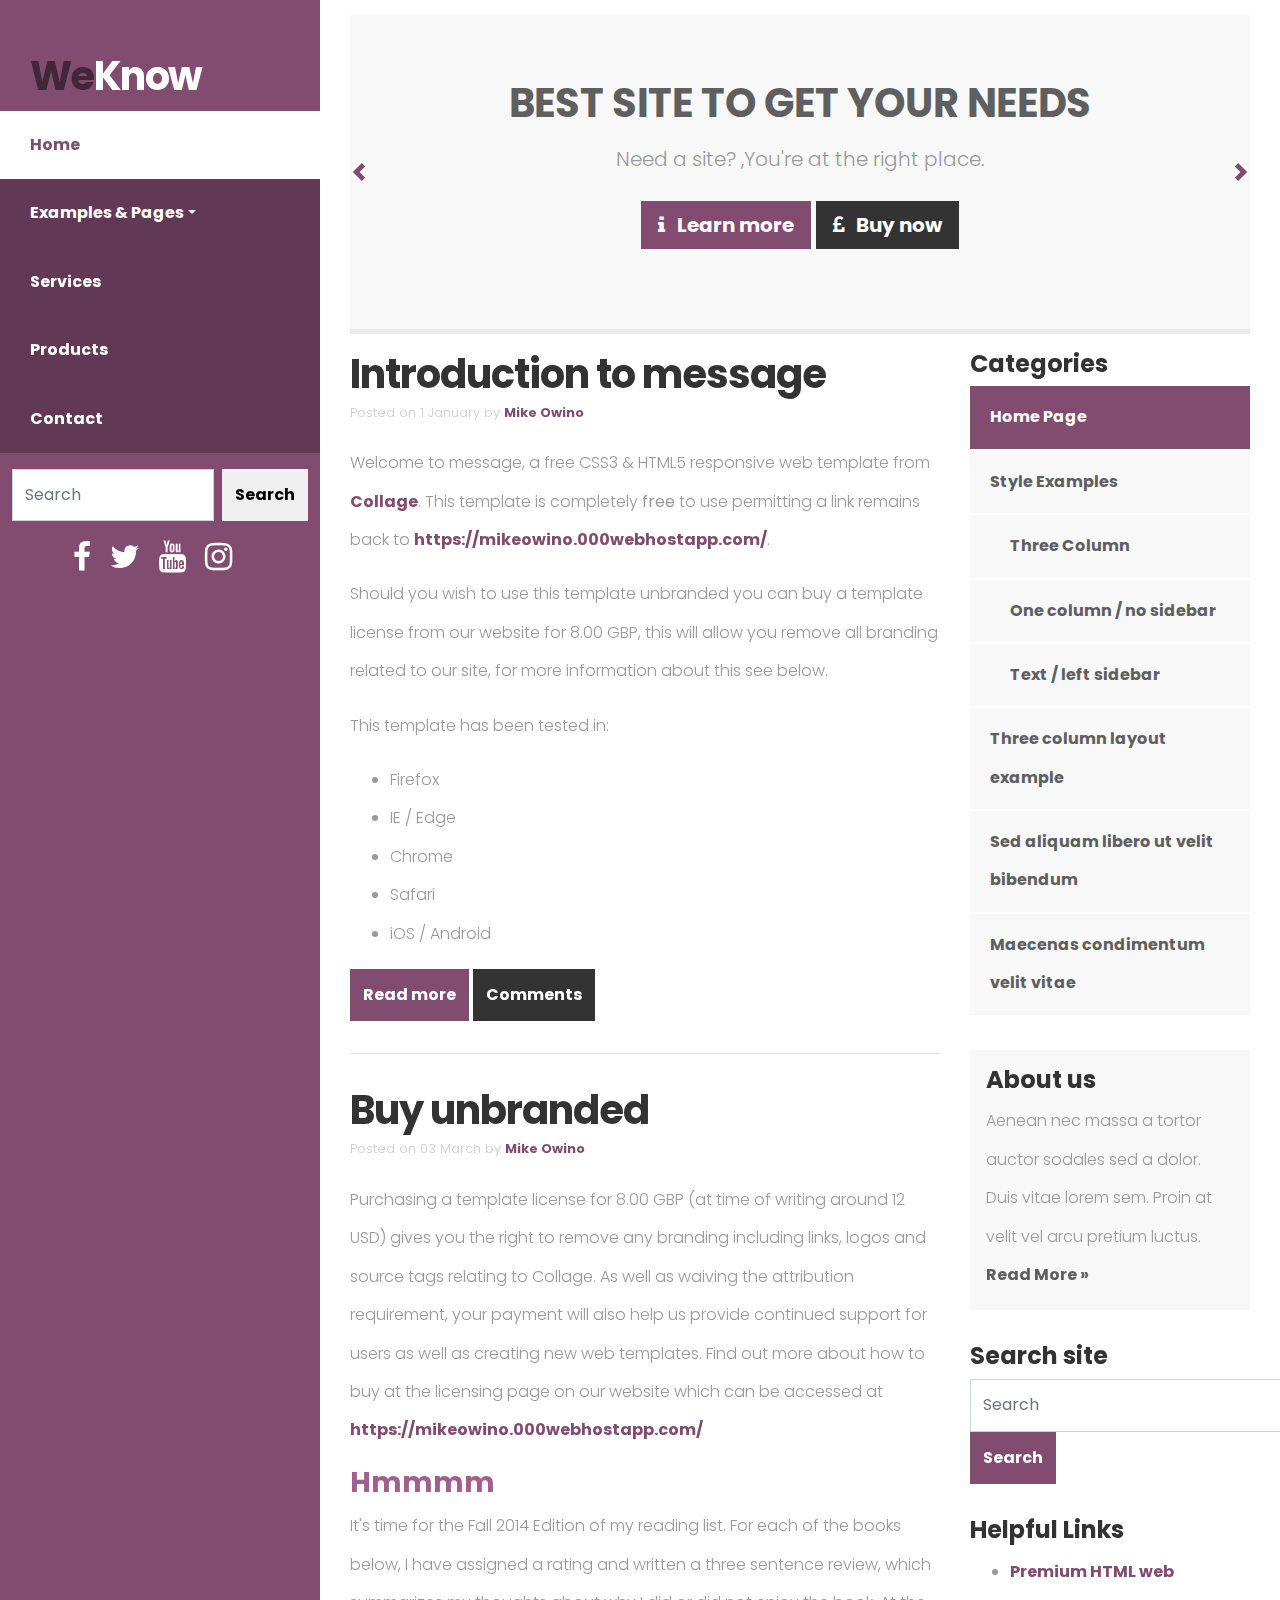
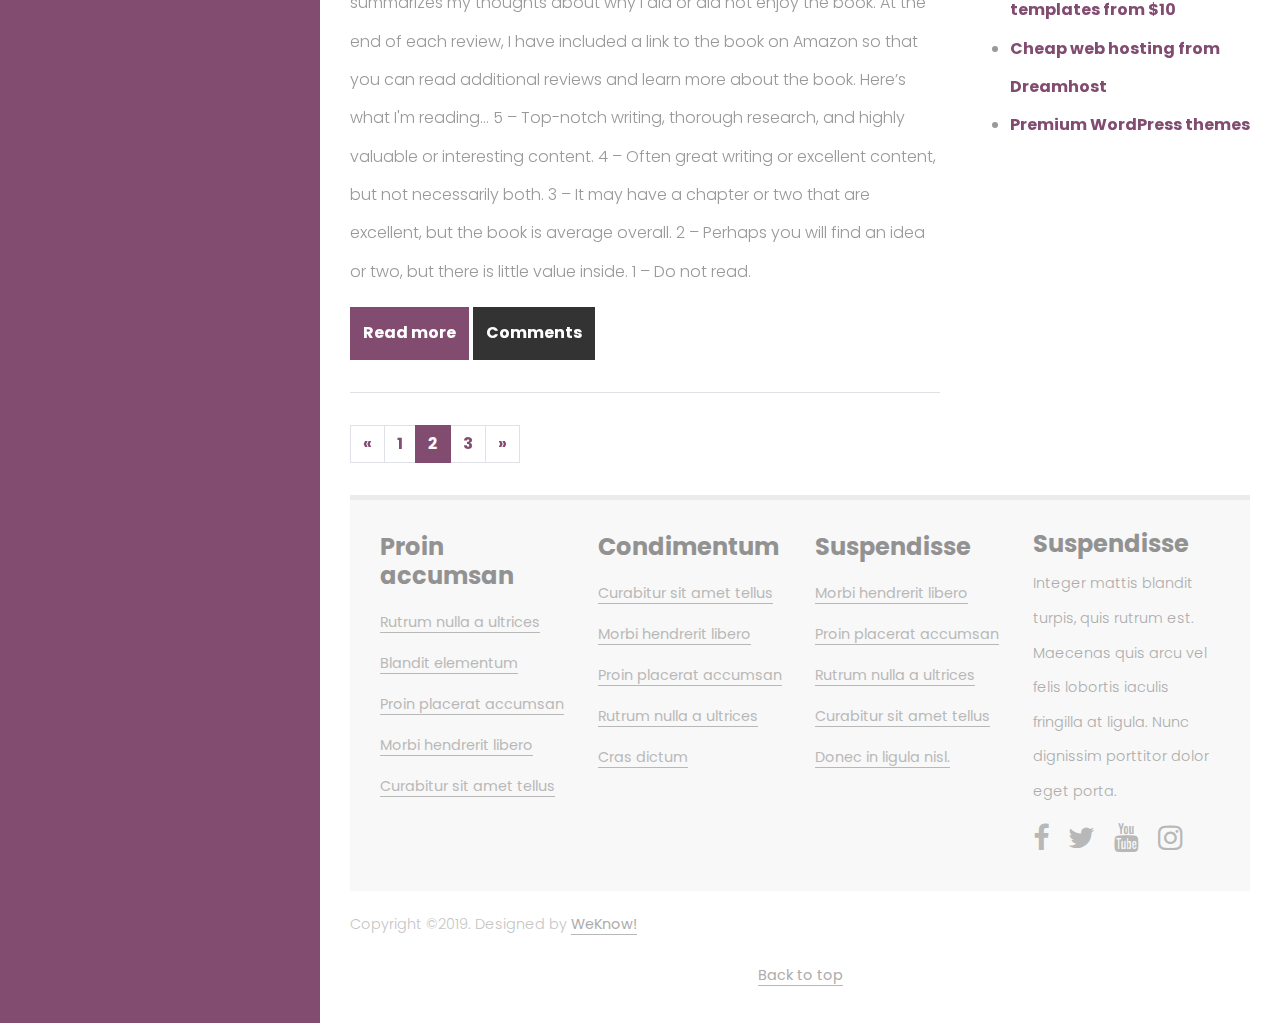
<file: index.html>
<!doctype html>
<html lang="en">
	<head>
        <title>WeKnow - Web Templer</title>

        <meta charset="utf-8">
        <meta name="viewport" content="width=device-width, initial-scale=1, shrink-to-fit=no">


        <!-- Main CSS --> 
        <link rel="stylesheet" href="css/style.css">

        <!-- Font Awesome -->
        <link href="https://maxcdn.bootstrapcdn.com/font-awesome/4.7.0/css/font-awesome.min.css" rel="stylesheet">
        <script async src="//pagead2.googlesyndication.com/pagead/js/adsbygoogle.js"></script>
<script>
     (adsbygoogle = window.adsbygoogle || []).push({
          google_ad_client: "ca-pub-1888161185109810",
          enable_page_level_ads: true
     });
</script>
    </head>
  
    <body>
  
        
        <!-- Main navigation -->
        <div id="sidebar">
                      
            <div class="navbar-expand-md navbar-dark"> 
            
                <header class="d-none d-md-block">
                    <h1><span>We</span>Know</h1>
                </header>
                
                
                <!-- Mobile menu toggle and header -->
                <div class="mobile-header-controls">
                    <a class="navbar-brand d-md-none d-lg-none d-xl-none" href="#"><span>We</span>Know</a>
                    <button class="navbar-toggler" type="button" data-toggle="collapse" data-target="#SidebarContent" aria-controls="SidebarContent" aria-expanded="false" aria-label="Toggle navigation">
                        <span class="navbar-toggler-icon"></span>
                    </button>
                </div>
         
                <div id="SidebarContent" class="collapse flex-column navbar-collapse">
 
                        
                    
                    <!-- Main navigation items -->
                    <nav class="navbar navbar-dark">
                        <div id="mainNavbar">
                            <ul class="flex-column mr-auto">
                                <li class="nav-item active">
                                        <a class="nav-link" href="index.html">Home <span class="sr-only">(current)</span></a>
                                </li>

                                <li class="nav-item dropdown">
                                            <a class="nav-link dropdown-toggle" href="#MenuDropdown" data-toggle="collapse" aria-controls="MenuDropdown" aria-expanded="false">Examples &amp; Pages</a>
                                            <ul id="MenuDropdown" class="sub-navbar collapse flex-column">
                                                <li class="nav-item"><a class="nav-link" href="examples.html">Style Examples</a></li>
                                                <li class="nav-item"><a class="nav-link" href="three-column.html">Three Column</a></li>
                                                <li class="nav-item"><a class="nav-link" href="one-column.html">One column / no sidebar</a></li>
                                                <li class="nav-item"><a class="nav-link"  href="text.html">Text / left sidebar</a></li>
                                                <li class="nav-item"><a class="nav-link"  href="index-right.html">Right navigation</a></li>
                                            </ul>
                                </li>

                                <li class="nav-item">
                                        <a class="nav-link" href="#">Services</a>
                                </li>

                                <li class="nav-item">
                                        <a class="nav-link" href="#">Products</a>
                                </li>

                                <li class="nav-item">
                                        <a class="nav-link" href="#">Contact</a>
                                </li>
                            </ul>
                        </div>   
                    </nav>
                
                
                
                    <!-- Sidebar search form -->
                    <form class="form-inline sidebar-search-form my-2 my-lg-0">
                        <input class="form-control mr-sm-2" type="text" size="10"  placeholder="Search" aria-label="Search">
                        <button class="btn my-2 my-sm-0" type="submit">Search</button>
                    </form>
          
                    <!-- Social icons -->
                    <p class="sidebar-social-icons social-icons">
                        <a href="https://www.facebook.com/www.mickeow.co.ke"><i class="fa fa-facebook fa-2x"></i></a>
                        <a href="https://twitter.com/__Mickeow__"><i class="fa fa-twitter fa-2x"></i></a>
                        <a href="https://www.youtube.com/channel/UCAVdWkcl7j6sn8_OIe5btKw?view_as=subscriber"><i class="fa fa-youtube fa-2x"></i></a>
                        <a href="https://www.instagram.com/m.i.c.k.e._/"><i class="fa fa-instagram fa-2x"></i></a>
                    </p>
                
                </div>
            </div> 
        </div>
    
        
        <div id="content">
            <div id="content-wrapper">

                <!-- Jumbtron / Slider -->
                <div class="jumbotron-wrap">
                    <div class="container-fluid">
                        <div id="mainCarousel" class="carousel slide" data-ride="carousel">
                            <div class="carousel-inner">
                                <div class="carousel-item active">
                                    <div class="jumbotron">
                                        <h1 class="text-center">BEST SITE TO GET YOUR NEEDS </h1>
                                        <p class="lead text-center">Need a site? ,You're at the right place.</p>
                                        <p class="lead text-center">
                                                <a class="btn btn-primary btn-lg" href="#" role="button"><i class="fa fa-info"></i> &nbsp; Learn more</a>
                                            <a class="btn btn-secondary btn-lg" href="https://paypal.me/mikeowino" role="button"><i class="fa fa-gbp"></i> &nbsp; Buy now</a>
                                        </p>
                                    </div>

                                </div>

                                <div class="carousel-item">
                                    <div class="jumbotron">
                                        <h1 class="text-center">Buy Now, Get discount</h1>
                                        <p class="lead text-center">What are you waiting for, Buy Now!.</p>
                                        <p class="lead text-center">
                                                <a class="btn btn-outline-primary btn-lg" href="#" role="button"><i class="fa fa-info"></i> &nbsp; Learn more</a>
                                            <a class="btn btn-outline-secondary btn-lg" href="https://paypal.me/mikeowino" role="button"><i class="fa fa-gbp"></i> &nbsp; Buy now</a>
                                        </p>
                                    </div>

                                </div>
                            </div>

                            <a class="carousel-control-prev" href="#mainCarousel" role="button" data-slide="prev">
                                    <span class="carousel-control-prev-icon" aria-hidden="true"></span>
                                    <span class="sr-only">Previous</span>
                            </a>
                            <a class="carousel-control-next" href="#mainCarousel" role="button" data-slide="next">
                                    <span class="carousel-control-next-icon" aria-hidden="true"></span>
                                <span class="sr-only">Next</span>
                            </a>
                        </div>
                    </div>
                </div>

                <!-- Main content area -->
                <main class="container-fluid">
                    <div class="row">

                        <!-- Main content -->
                        <div class="col-md-8">
                            <article>
                                <h2 class="article-title">Introduction to message</h2>

                                <p class="article-meta">Posted on <time datetime="2019-01-01">1 January</time> by <a href="https://github.com/mickeow" rel="author">Mike Owino</a></p>

                                <p>Welcome to message, a free CSS3 &amp; HTML5 responsive web template from <a href="https://mikeowino.000webhostapp.com/" title="Collage">Collage</a>. This template is completely <strong>free</strong> to use permitting a link remains back to  <a href="https://mikeowino.000webhostapp.com/" title="Collage">https://mikeowino.000webhostapp.com/</a>.</p>

                                <p> Should you wish to use this template unbranded you can buy a template license from our website for 8.00 GBP, this will allow you remove all branding related to our site, for more information about this see below.</p>	

                                <p>This template has been tested in:</p>

                                <ul>
                                    <li>Firefox</li>
                                    <li>IE / Edge</li>
                                    <li>Chrome</li>
                                    <li>Safari</li>
                                    <li>iOS / Android</li>
                                </ul>

                                <a href="#" class="btn btn-primary">Read more</a>
                                <a href="#" class="btn btn-secondary">Comments</a>

                            </article>

                            <article>

                                <h2 class="article-title">Buy unbranded</h2>
                                <p class="article-meta">Posted on <time datetime="2019-03-03">03 March</time> by <a href="https://github.com/mickeow" rel="author">Mike Owino</a></p>

                                <p>Purchasing a template license for 8.00 GBP (at time of writing around 12 USD) gives you the right to remove any branding including links, logos and source tags relating to Collage. As well as waiving the attribution requirement, your payment will also help us provide continued support for users as well as creating new web templates. Find out more about how to buy at the licensing page on our website which can be accessed at <a href="https://mikeowino.000webhostapp.com/" title="Collage">https://mikeowino.000webhostapp.com/</a></p>

                                <h3>Hmmmm</h3>

                                <p>
                                    It's time for the Fall 2014 Edition of my reading list.

For each of the books below, I have assigned a rating and written a three sentence review, which summarizes my thoughts about why I did or did not enjoy the book. At the end of each review, I have included a link to the book on Amazon so that you can read additional reviews and learn more about the book.

Here’s what I'm reading…
5 – Top-notch writing, thorough research, and highly valuable or interesting content.
4 – Often great writing or excellent content, but not necessarily both.
3 – It may have a chapter or two that are excellent, but the book is average overall.
2 – Perhaps you will find an idea or two, but there is little value inside.
1 – Do not read.
</p>

                                <a href="#" class="btn btn-primary">Read more</a>
                                <a href="#" class="btn btn-secondary">Comments</a>
                            </article>


                            <!-- Example pagination Bootstrap component -->
                            <nav>
                                <ul class="pagination">
                                        <li class="page-item">
                                            <a class="page-link" href="#" aria-label="Previous">
                                                <span aria-hidden="true">&laquo;</span>
                                                <span class="sr-only">Previous</span>
                                            </a>
                                        </li>
                                        <li class="page-item"><a class="page-link" href="#">1</a></li>
                                        <li class="page-item active"><a class="page-link" href="#">2</a></li>
                                        <li class="page-item"><a class="page-link" href="#">3</a></li>
                                        <li class="page-item">
                                            <a class="page-link" href="#" aria-label="Next">
                                                <span aria-hidden="true">&raquo;</span>
                                                <span class="sr-only">Next</span>
                                            </a>
                                        </li>
                                </ul>
                            </nav>
                        </div>


                        <!-- Sidebar -->
                        <aside class="col-md-4">
                            <div class="sidebar-box">
                                <h4>Categories</h4>
                                <div class="list-group list-group-root">
                                    <a class="list-group-item active" href="index.html">Home Page</a>
                                    <a class="list-group-item" href="examples.html">Style Examples</a>
                                    <div class="list-group">
                                        <a class="list-group-item" href="three-column.html">Three Column</a>
                                        <a class="list-group-item" href="one-column.html">One column / no sidebar</a>
                                        <a class="list-group-item" href="text.html">Text / left sidebar</a>	
                                    </div>
                                    <a class="list-group-item" href="three-column.html">Three column layout example</a>
                                    <a class="list-group-item" href="#">Sed aliquam libero ut velit bibendum</a>
                                    <a class="list-group-item" href="#">Maecenas condimentum velit vitae</a>
                                </div>
                            </div>

                            <div class="sidebar-box sidebar-box-bg">
                                <h4>About us</h4>
                                <p class="mb-0">Aenean nec massa a tortor auctor sodales sed a dolor. Duis vitae lorem sem. Proin at velit vel arcu pretium luctus. <a href="#" class="readmore">Read More &raquo;</a></p>    
                            </div>

                            <div class="sidebar-box">
                                <h4>Search site</h4>
                                <form class="form-inline my-2 my-lg-0">
                                    <input class="form-control mr-sm-2" type="text"  placeholder="Search" aria-label="Search">
                                    <button class="btn btn-primary my-2 my-sm-0" type="submit">Search</button>
                                </form>
                            </div>

                            <div class="sidebar-box">
                                <h4>Helpful Links</h4>
                                <ul>
                                    <li><a href="http://www.themeforest.net/?ref=spykawg" title="premium templates">Premium HTML web templates from $10</a></li>
                                    <li><a href="http://www.dreamhost.com/r.cgi?259541" title="web hosting">Cheap web hosting from Dreamhost</a></li>
                                    <li><a href="http://tuxthemes.com" title="Tux Themes">Premium WordPress themes</a></li>
                                </ul>
                            </div>
                        </aside> 


                    </div> 
                </main>


                <!-- Footer -->
                <div class="container-fluid footer-container">
                    <footer class="footer">
                        <div class="footer-lists">
                            <div class="row">
                                <div class="col-sm">
                                    <ul>
                                        <li><h4>Proin accumsan</h4></li>
                                        <li><a href="#">Rutrum nulla a ultrices</a></li>
                                        <li><a href="#">Blandit elementum</a></li>
                                        <li><a href="#">Proin placerat accumsan</a></li>
                                        <li><a href="#">Morbi hendrerit libero </a></li>
                                        <li><a href="#">Curabitur sit amet tellus</a></li>
                                    </ul>
                                </div>
                                <div class="col-sm">
                                    <ul>
                                        <li><h4>Condimentum</h4></li>
                                        <li><a href="#">Curabitur sit amet tellus</a></li>
                                        <li><a href="#">Morbi hendrerit libero </a></li>
                                        <li><a href="#">Proin placerat accumsan</a></li>
                                        <li><a href="#">Rutrum nulla a ultrices</a></li>
                                        <li><a href="#">Cras dictum</a></li>
                                    </ul>
                                </div>   
                                <div class="col-sm">
                                    <ul>
                                        <li><h4>Suspendisse</h4></li>
                                        <li><a href="#">Morbi hendrerit libero </a></li>
                                        <li><a href="#">Proin placerat accumsan</a></li>
                                        <li><a href="#">Rutrum nulla a ultrices</a></li>
                                        <li><a href="#">Curabitur sit amet tellus</a></li>
                                        <li><a href="#">Donec in ligula nisl.</a></li>
                                    </ul>
                                </div>
                                <div class="col-sm">
                                    <h4>Suspendisse</h4>
                                    <p>Integer mattis blandit turpis, quis rutrum est. Maecenas quis arcu vel felis lobortis iaculis fringilla at ligula. Nunc dignissim porttitor dolor eget porta.</p>

                                    <p class="social-icons">
                                        <a href="https://www.facebook.com/www.mickeow.co.ke"><i class="fa fa-facebook fa-2x"></i></a>
                                        <a href="https://twitter.com/__Mickeow__"><i class="fa fa-twitter fa-2x"></i></a>
                                        <a href="https://www.youtube.com/channel/UCAVdWkcl7j6sn8_OIe5btKw?view_as=subscriber"><i class="fa fa-youtube fa-2x"></i></a>
                                        <a href="https://www.instagram.com/m.i.c.k.e._/"><i class="fa fa-instagram fa-2x"></i></a>
                                    </p>
                                </div>
                            </div>
                        </div>

                        <div class="footer-bottom">
                                <p>Copyright &copy;2019. Designed by <a href="https://github.com/mickeow" rel="nofollow"> WeKnow! </a></p>
                                <p class="text-center"><a href="#">Back to top</a></p>
                        </div>
                    </footer>
                </div> 
            </div>
        </div>

        <!-- Bootcamp JavaScript -->
        <!-- jQuery first, then Popper.js, then Bootstrap JS -->
        <script src="https://code.jquery.com/jquery-3.2.1.slim.min.js" integrity="sha384-KJ3o2DKtIkvYIK3UENzmM7KCkRr/rE9/Qpg6aAZGJwFDMVNA/GpGFF93hXpG5KkN" crossorigin="anonymous"></script>
        <script src="https://cdnjs.cloudflare.com/ajax/libs/popper.js/1.12.9/umd/popper.min.js" integrity="sha384-ApNbgh9B+Y1QKtv3Rn7W3mgPxhU9K/ScQsAP7hUibX39j7fakFPskvXusvfa0b4Q" crossorigin="anonymous"></script>
        <script src="https://maxcdn.bootstrapcdn.com/bootstrap/4.0.0/js/bootstrap.min.js" integrity="sha384-JZR6Spejh4U02d8jOt6vLEHfe/JQGiRRSQQxSfFWpi1MquVdAyjUar5+76PVCmYl" crossorigin="anonymous"></script>
<div align="right">
    <script async src="//pagead2.googlesyndication.com/pagead/js/adsbygoogle.js"></script>
<ins class="adsbygoogle"
     style="display:block"
     data-ad-format="fluid"
     data-ad-layout-key="-ef+6k-30-ac+ty"
     data-ad-client="ca-pub-1888161185109810"
     data-ad-slot="2276422512"></ins>
<script>
     (adsbygoogle = window.adsbygoogle || []).push({});
</script>
</div>
    </body>
</html>
</file>
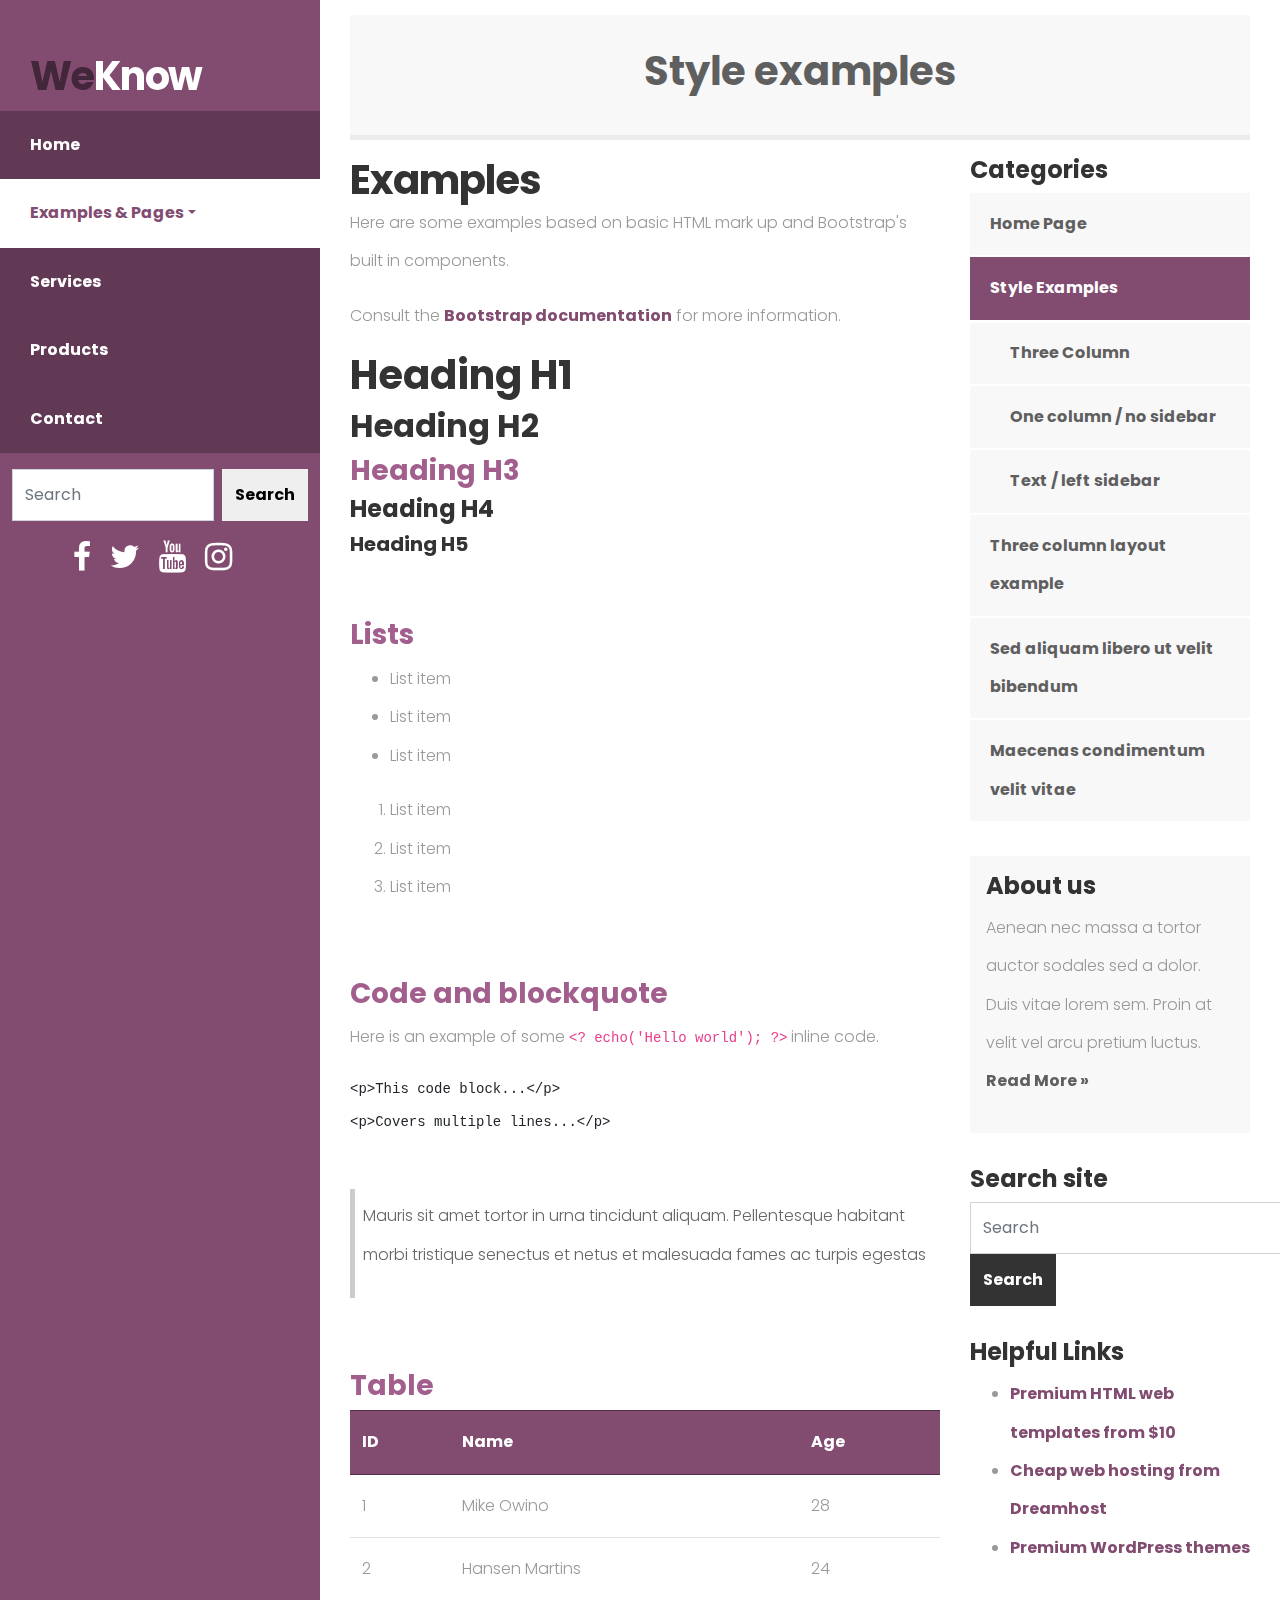
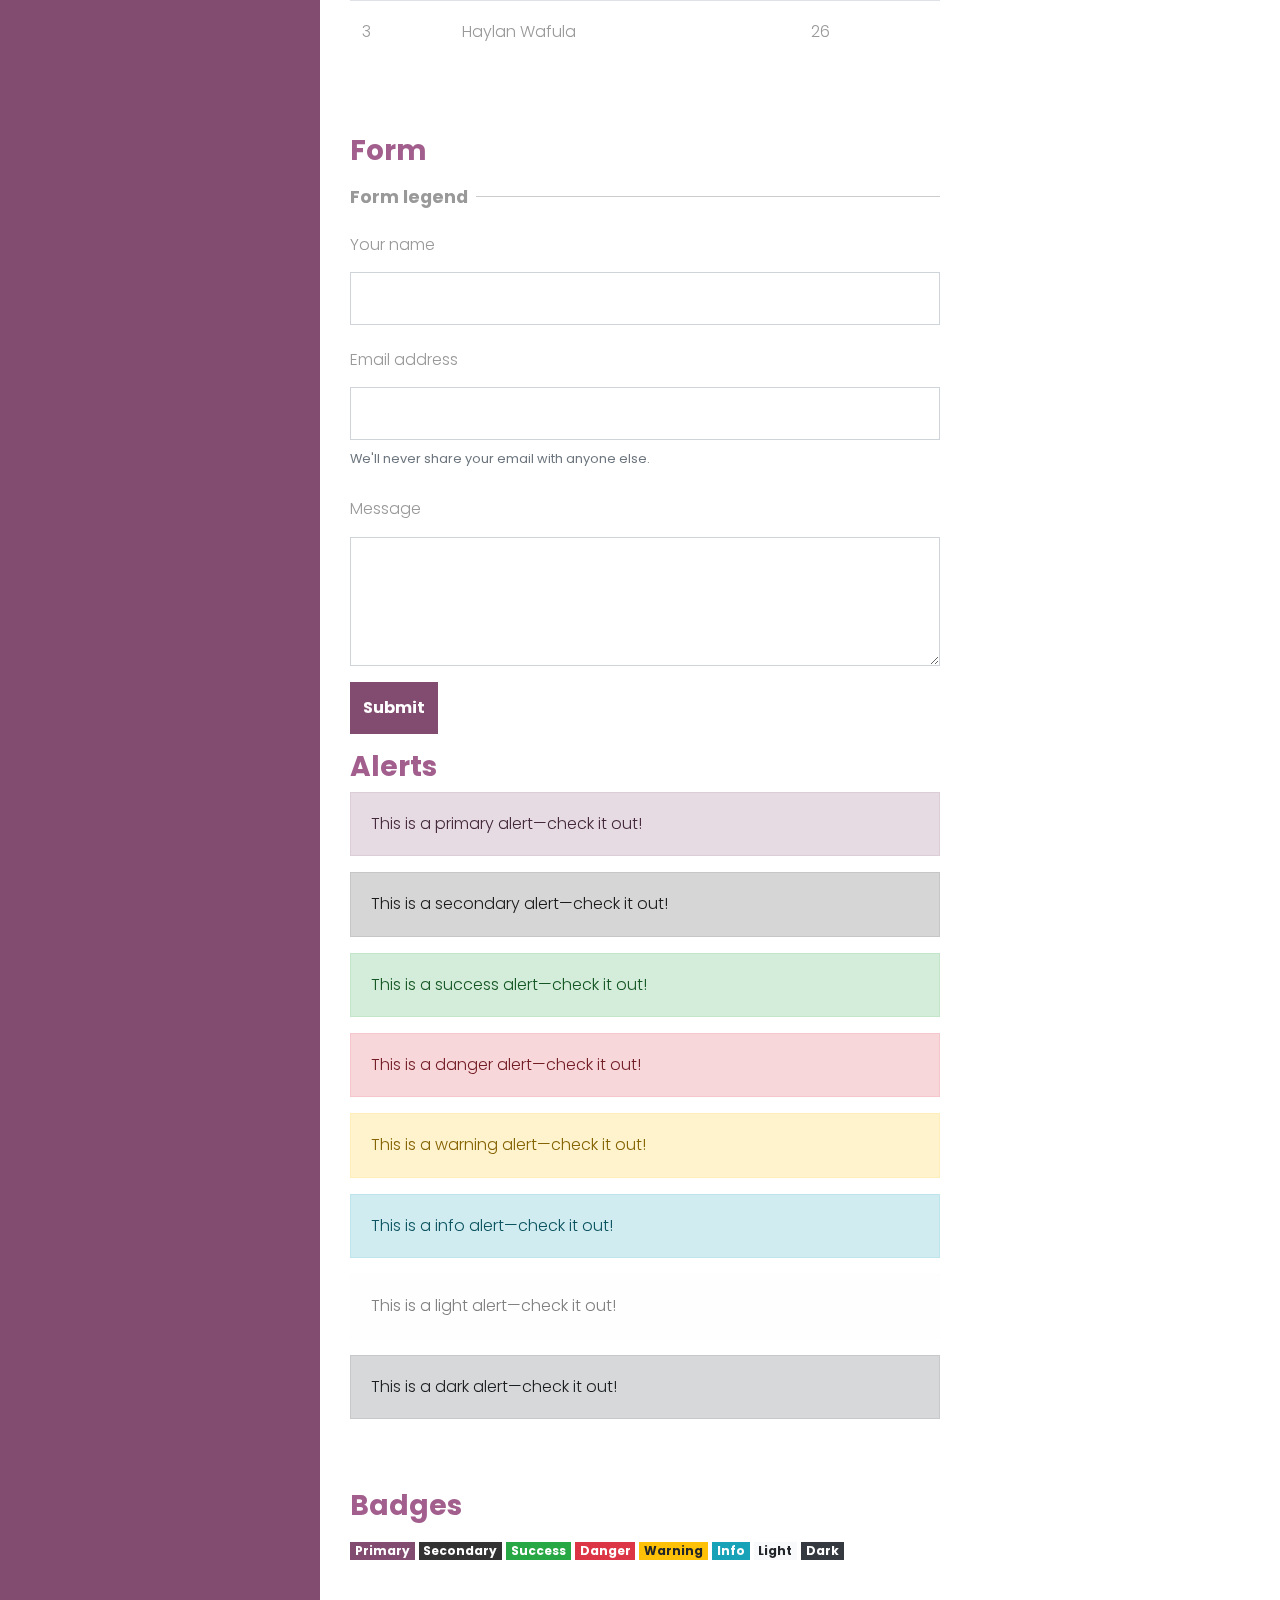
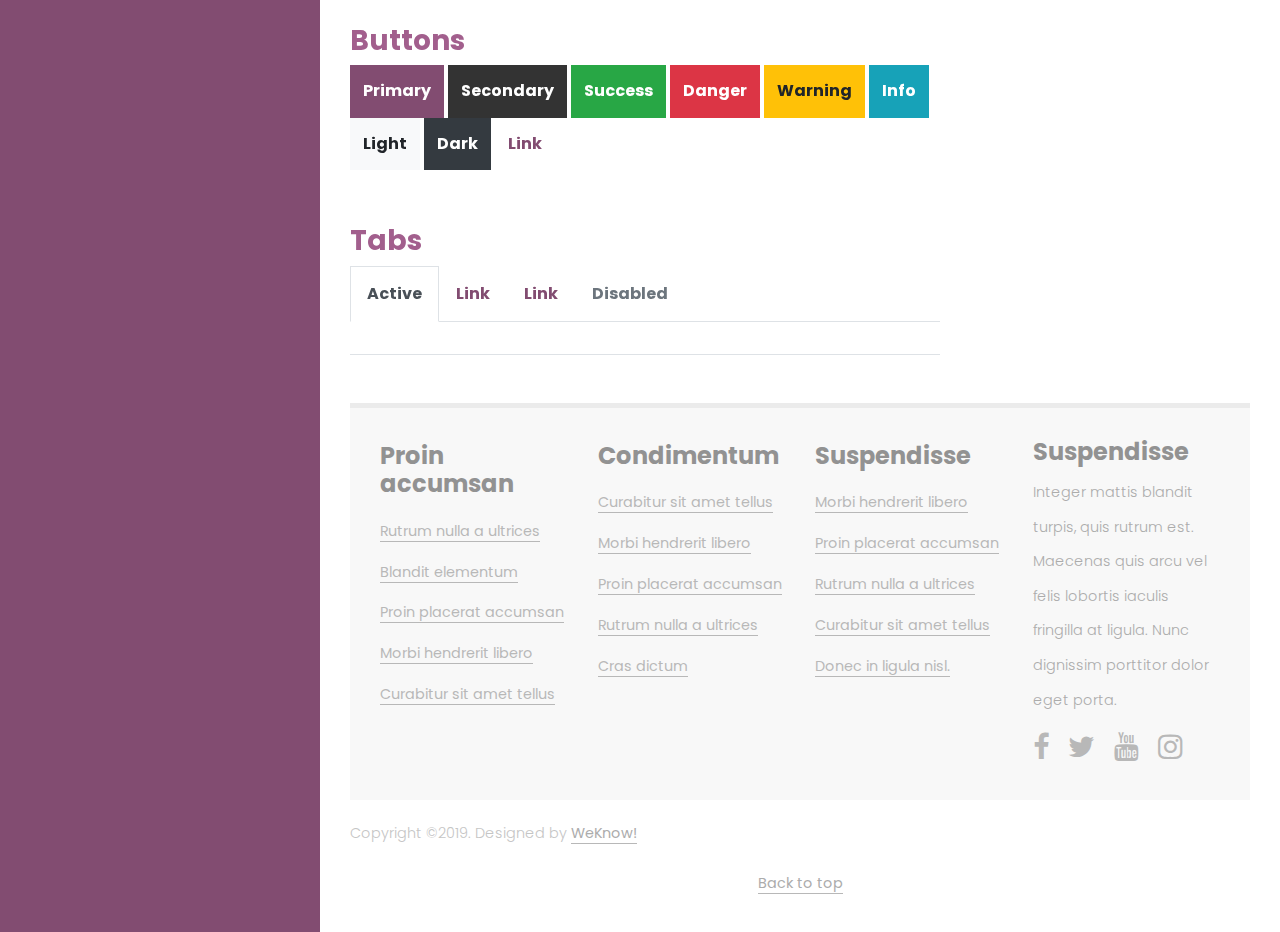
<file: examples.html>
<!doctype html>
<html lang="en">
	<head>
        <title>WeKnow - Web Templer</title>

        <meta charset="utf-8">
        <meta name="viewport" content="width=device-width, initial-scale=1, shrink-to-fit=no">


        <!-- Main CSS --> 
        <link rel="stylesheet" href="css/style.css">

        <!-- Font Awesome -->
        <link href="https://maxcdn.bootstrapcdn.com/font-awesome/4.7.0/css/font-awesome.min.css" rel="stylesheet">
        <script async src="//pagead2.googlesyndication.com/pagead/js/adsbygoogle.js"></script>
<script>
     (adsbygoogle = window.adsbygoogle || []).push({
          google_ad_client: "ca-pub-1888161185109810",
          enable_page_level_ads: true
     });
</script>
    </head>
  
    <body>

        <!-- Main navigation -->
        <div id="sidebar">
                      
            <div class="navbar-expand-md navbar-dark"> 
            
                <header class="d-none d-md-block">
                    <h1><span>We</span>Know</h1>
                </header>
                
                
                <!-- Mobile menu toggle and header -->
                <div class="mobile-header-controls">
                    <a class="navbar-brand d-md-none d-lg-none d-xl-none" href="#"><span>We</span>Know</a>
                    <button class="navbar-toggler" type="button" data-toggle="collapse" data-target="#SidebarContent" aria-controls="SidebarContent" aria-expanded="false" aria-label="Toggle navigation">
                        <span class="navbar-toggler-icon"></span>
                    </button>
                </div>
         
                <div id="SidebarContent" class="collapse flex-column navbar-collapse">
 
                        
                    
                    <!-- Main navigation items -->
                    <nav class="navbar navbar-dark">
                        <div id="mainNavbar">
                            <ul class="flex-column mr-auto">
                                <li class="nav-item">
                                        <a class="nav-link" href="index.html">Home <span class="sr-only">(current)</span></a>
                                </li>

                                <li class="nav-item active dropdown">
                                            <a class="nav-link dropdown-toggle" href="#MenuDropdown" data-toggle="collapse" aria-controls="MenuDropdown" aria-expanded="false">Examples &amp; Pages</a>
                                            <ul id="MenuDropdown" class="sub-navbar collapse flex-column">
                                                <li class="nav-item"><a class="nav-link" href="examples.html">Style Examples</a></li>
                                                <li class="nav-item"><a class="nav-link" href="three-column.html">Three Column</a></li>
                                                <li class="nav-item"><a class="nav-link" href="one-column.html">One column / no sidebar</a></li>
                                                <li class="nav-item"><a class="nav-link"  href="text.html">Text / left sidebar</a></li>
                                                <li class="nav-item"><a class="nav-link"  href="index-right.html">Right navigation</a></li>
                                            </ul>
                                </li>


                                <li class="nav-item">
                                        <a class="nav-link" href="#">Services</a>
                                </li>

                                <li class="nav-item">
                                        <a class="nav-link" href="#">Products</a>
                                </li>

                                <li class="nav-item">
                                        <a class="nav-link" href="#">Contact</a>
                                </li>
                            </ul>
                        </div>   
                    </nav>
                
                
                
                    <!-- Sidebar search form -->
                    <form class="form-inline sidebar-search-form my-2 my-lg-0">
                        <input class="form-control mr-sm-2" type="text" size="10"  placeholder="Search" aria-label="Search">
                        <button class="btn my-2 my-sm-0" type="submit">Search</button>
                    </form>
          
                    <!-- Social icons -->
                    <p class="sidebar-social-icons social-icons">
                        <a href="https://www.facebook.com/www.mickeow.co.ke"><i class="fa fa-facebook fa-2x"></i></a>
                        <a href="https://twitter.com/__Mickeow__"><i class="fa fa-twitter fa-2x"></i></a>
                        <a href="https://www.youtube.com/channel/UCAVdWkcl7j6sn8_OIe5btKw?view_as=subscriber"><i class="fa fa-youtube fa-2x"></i></a>
                        <a href="https://www.instagram.com/m.i.c.k.e._/"><i class="fa fa-instagram fa-2x"></i></a>
                    </p>
                
                </div>
            </div> 
        </div>
    
        
        <div id="content">
            <div id="content-wrapper">
                
                <!-- Jumbtron / Slider -->
                <div class="jumbotron-wrap">
                    <div class="container-fluid">
                        <div class="jumbotron jumbotron-narrow static-slider">
                            <h1 class="text-center">Style examples</h1>
                        </div>
                    </div>
                </div>

                <!-- Main content area -->
                <main class="container-fluid">
                    <div class="row">

                        <!-- Main content -->
                        <div class="col-sm-8">
                            <article>
                                <h2 class="article-title">Examples</h2>

                                <p>Here are some examples based on basic HTML mark up and Bootstrap's built in components.</p>
                                <p>Consult the <a href="https://getbootstrap.com/docs/4.0/getting-started/introduction/">Bootstrap documentation</a> for more information.</p>

                                <h1>Heading H1</h1>
                                <h2>Heading H2</h2>
                                <h3>Heading H3</h3>
                                <h4>Heading H4</h4>
                                <h5>Heading H5</h5>


                                <p>&nbsp;</p>


                                <h3>Lists</h3>
                                <ul>

                                    <li>List item</li>
                                    <li>List item</li>
                                    <li>List item</li>
                                </ul>

                                <ol>
                                    <li>List item</li>
                                    <li>List item</li>
                                    <li>List item</li>
                                </ol>

                                <p>&nbsp;</p>

                                <h3>Code and blockquote</h3>
                                <p>Here is an example of some <code>&lt;? echo('Hello world'); ?&gt;</code> inline code.</p>

                                <pre><code>&lt;p&gt;This code block...&lt;/p&gt;
&lt;p&gt;Covers multiple lines...&lt;/p&gt;
                                </code></pre>


                                <blockquote><p>Mauris sit amet tortor in urna tincidunt aliquam. Pellentesque habitant morbi tristique senectus et netus et malesuada fames ac turpis egestas</p></blockquote>


                                <p>&nbsp;</p>



                                <h3>Table</h3>

                                <table class="table">
                                    <tr>
                                        <th>ID</th>
                                        <th>Name</th>
                                        <th>Age</th>
                                    </tr>
                                    <tr>
                                        <td>1</td>
                                        <td>Mike Owino</td>
                                        <td>28</td>
                                    </tr>
                                    <tr>
                                        <td>2</td>
                                        <td>Hansen Martins</td>
                                        <td>24</td>
                                    </tr>
                                    <tr>
                                        <td>3</td>
                                        <td>Haylan Wafula</td>
                                        <td>26</td>
                                    </tr>

                                </table>

                                <p>&nbsp;</p>


                                <h3>Form</h3>

                                <fieldset>
                                    <legend>Form legend</legend>
                                    <div class="form-group">
                                        <label for="exampleInputName">Your name</label>
                                        <input type="text" class="form-control" id="exampleInputName">
                                    </div>

                                    <div class="form-group">
                                        <label for="exampleInputEmail">Email address</label>
                                        <input type="email" class="form-control" id="exampleInputEmail" aria-describedby="emailHelp">
                                        <small id="emailHelp" class="form-text text-muted">We'll never share your email with anyone else.</small>
                                    </div>

                                    <div class="form-group">
                                        <label for="exampleInputMessage">Message</label>
                                         <textarea class="form-control" id="exampleInputMessage" rows="3"></textarea>
                                    </div>
                                    <button type="submit" class="btn btn-primary">Submit</button>
                                </fieldset>


                                <h3>Alerts</h3>
                                <div class="alert alert-primary" role="alert">
                                  This is a primary alert—check it out!
                                </div>
                                <div class="alert alert-secondary" role="alert">
                                  This is a secondary alert—check it out!
                                </div>
                                <div class="alert alert-success" role="alert">
                                  This is a success alert—check it out!
                                </div>
                                <div class="alert alert-danger" role="alert">
                                  This is a danger alert—check it out!
                                </div>
                                <div class="alert alert-warning" role="alert">
                                  This is a warning alert—check it out!
                                </div>
                                <div class="alert alert-info" role="alert">
                                  This is a info alert—check it out!
                                </div>
                                <div class="alert alert-light" role="alert">
                                  This is a light alert—check it out!
                                </div>
                                <div class="alert alert-dark" role="alert">
                                  This is a dark alert—check it out!
                                </div>

                                <p>&nbsp;</p>

                                <h3>Badges</h3>
                                <span class="badge badge-primary">Primary</span>
                                <span class="badge badge-secondary">Secondary</span>
                                <span class="badge badge-success">Success</span>
                                <span class="badge badge-danger">Danger</span>
                                <span class="badge badge-warning">Warning</span>
                                <span class="badge badge-info">Info</span>
                                <span class="badge badge-light">Light</span>
                                <span class="badge badge-dark">Dark</span>

                                <p>&nbsp;</p>

                                <h3>Buttons</h3>
                                <button type="button" class="btn btn-primary">Primary</button>
                                <button type="button" class="btn btn-secondary">Secondary</button>
                                <button type="button" class="btn btn-success">Success</button>
                                <button type="button" class="btn btn-danger">Danger</button>
                                <button type="button" class="btn btn-warning">Warning</button>
                                <button type="button" class="btn btn-info">Info</button>
                                <button type="button" class="btn btn-light">Light</button>
                                <button type="button" class="btn btn-dark">Dark</button>
                                <button type="button" class="btn btn-link">Link</button>

                                <p>&nbsp;</p>

                                <h3>Tabs</h3>
                                <ul class="nav nav-tabs">
                                  <li class="nav-item">
                                    <a class="nav-link active" href="#">Active</a>
                                  </li>
                                  <li class="nav-item">
                                    <a class="nav-link" href="#">Link</a>
                                  </li>
                                  <li class="nav-item">
                                    <a class="nav-link" href="#">Link</a>
                                  </li>
                                  <li class="nav-item">
                                    <a class="nav-link disabled" href="#">Disabled</a>
                                  </li>
                                </ul>
                            </article>
                        </div>


                        <!-- Sidebar -->
                        <aside class="col-sm-4">
                            <div class="sidebar-box">
                                <h4>Categories</h4>
                                <div class="list-group list-group-root">
                                    <a class="list-group-item" href="index.html">Home Page</a>
                                    <a class="list-group-item active" href="examples.html">Style Examples</a>
                                    <div class="list-group">
                                        <a class="list-group-item" href="three-column.html">Three Column</a>
                                        <a class="list-group-item" href="one-column.html">One column / no sidebar</a>
                                        <a class="list-group-item" href="text.html">Text / left sidebar</a>	
                                    </div>
                                    <a class="list-group-item" href="three-column.html">Three column layout example</a>
                                    <a class="list-group-item" href="#">Sed aliquam libero ut velit bibendum</a>
                                    <a class="list-group-item" href="#">Maecenas condimentum velit vitae</a>
                                </div>
                            </div>

                            <div class="sidebar-box sidebar-box-bg">
                                <h4>About us</h4>
                                <p>Aenean nec massa a tortor auctor sodales sed a dolor. Duis vitae lorem sem. Proin at velit vel arcu pretium luctus. <a href="#" class="readmore">Read More &raquo;</a></p>    
                            </div>

                            <div class="sidebar-box">
                                <h4>Search site</h4>
                                <form class="form-inline my-2 my-lg-0">
                                    <input class="form-control mr-sm-2" type="text"  placeholder="Search" aria-label="Search">
                                    <button class="btn btn-secondary my-2 my-sm-0" type="submit">Search</button>
                                </form>
                            </div>

                            <div class="sidebar-box">
                                <h4>Helpful Links</h4>
                                <ul>
                                    <li><a href="http://www.themeforest.net/?ref=spykawg" title="premium templates">Premium HTML web templates from $10</a></li>
                                    <li><a href="http://www.dreamhost.com/r.cgi?259541" title="web hosting">Cheap web hosting from Dreamhost</a></li>
                                    <li><a href="http://tuxthemes.com" title="Tux Themes">Premium WordPress themes</a></li>
                                </ul>
                            </div>
                        </aside> 


                    </div> 
                </main>


                <!-- Footer -->
                <div class="container-fluid footer-container">
                    <footer class="footer">
                        <div class="footer-lists">
                            <div class="row">
                                <div class="col-sm">
                                    <ul>
                                        <li><h4>Proin accumsan</h4></li>
                                        <li><a href="#">Rutrum nulla a ultrices</a></li>
                                        <li><a href="#">Blandit elementum</a></li>
                                        <li><a href="#">Proin placerat accumsan</a></li>
                                        <li><a href="#">Morbi hendrerit libero </a></li>
                                        <li><a href="#">Curabitur sit amet tellus</a></li>
                                    </ul>
                                </div>
                                <div class="col-sm">
                                    <ul>
                                        <li><h4>Condimentum</h4></li>
                                        <li><a href="#">Curabitur sit amet tellus</a></li>
                                        <li><a href="#">Morbi hendrerit libero </a></li>
                                        <li><a href="#">Proin placerat accumsan</a></li>
                                        <li><a href="#">Rutrum nulla a ultrices</a></li>
                                        <li><a href="#">Cras dictum</a></li>
                                    </ul>
                                </div>   
                                <div class="col-sm">
                                    <ul>
                                        <li><h4>Suspendisse</h4></li>
                                        <li><a href="#">Morbi hendrerit libero </a></li>
                                        <li><a href="#">Proin placerat accumsan</a></li>
                                        <li><a href="#">Rutrum nulla a ultrices</a></li>
                                        <li><a href="#">Curabitur sit amet tellus</a></li>
                                        <li><a href="#">Donec in ligula nisl.</a></li>
                                    </ul>
                                </div>
                                <div class="col-sm">
                                    <h4>Suspendisse</h4>
                                    <p>Integer mattis blandit turpis, quis rutrum est. Maecenas quis arcu vel felis lobortis iaculis fringilla at ligula. Nunc dignissim porttitor dolor eget porta.</p>

                                    <p class="social-icons">
                                        <a href="https://www.facebook.com/www.mickeow.co.ke"><i class="fa fa-facebook fa-2x"></i></a>
                                        <a href="https://twitter.com/__Mickeow__"><i class="fa fa-twitter fa-2x"></i></a>
                                        <a href="https://www.youtube.com/channel/UCAVdWkcl7j6sn8_OIe5btKw?view_as=subscriber"><i class="fa fa-youtube fa-2x"></i></a>
                                        <a href="https://www.instagram.com/m.i.c.k.e._/"><i class="fa fa-instagram fa-2x"></i></a>
                                    </p>
                                </div>
                            </div>
                        </div>

                        <div class="footer-bottom">
                                <p>Copyright &copy;2019. Designed by <a href="https://github.com/mickeow" rel="nofollow"> WeKnow! </a></p>
                                <p class="text-center"><a href="#">Back to top</a></p>
                        </div>

                    </footer>
                </div>
            </div>
        </div>

        <!-- Bootcamp JavaScript -->
        <!-- jQuery first, then Popper.js, then Bootstrap JS -->
        <script src="https://code.jquery.com/jquery-3.2.1.slim.min.js" integrity="sha384-KJ3o2DKtIkvYIK3UENzmM7KCkRr/rE9/Qpg6aAZGJwFDMVNA/GpGFF93hXpG5KkN" crossorigin="anonymous"></script>
        <script src="https://cdnjs.cloudflare.com/ajax/libs/popper.js/1.12.9/umd/popper.min.js" integrity="sha384-ApNbgh9B+Y1QKtv3Rn7W3mgPxhU9K/ScQsAP7hUibX39j7fakFPskvXusvfa0b4Q" crossorigin="anonymous"></script>
        <script src="https://maxcdn.bootstrapcdn.com/bootstrap/4.0.0/js/bootstrap.min.js" integrity="sha384-JZR6Spejh4U02d8jOt6vLEHfe/JQGiRRSQQxSfFWpi1MquVdAyjUar5+76PVCmYl" crossorigin="anonymous"></script>
        <script type="text/javascript" src="js/contact_me.js"></script> 
<div align="right">
    <script async src="//pagead2.googlesyndication.com/pagead/js/adsbygoogle.js"></script>
<!-- Boom prom -->
<ins class="adsbygoogle"
     style="display:block"
     data-ad-client="ca-pub-1888161185109810"
     data-ad-slot="8279913459"
     data-ad-format="auto"
     data-full-width-responsive="true"></ins>
<script>
(adsbygoogle = window.adsbygoogle || []).push({});
</script>
</div>
    </body>
</html>
</file>
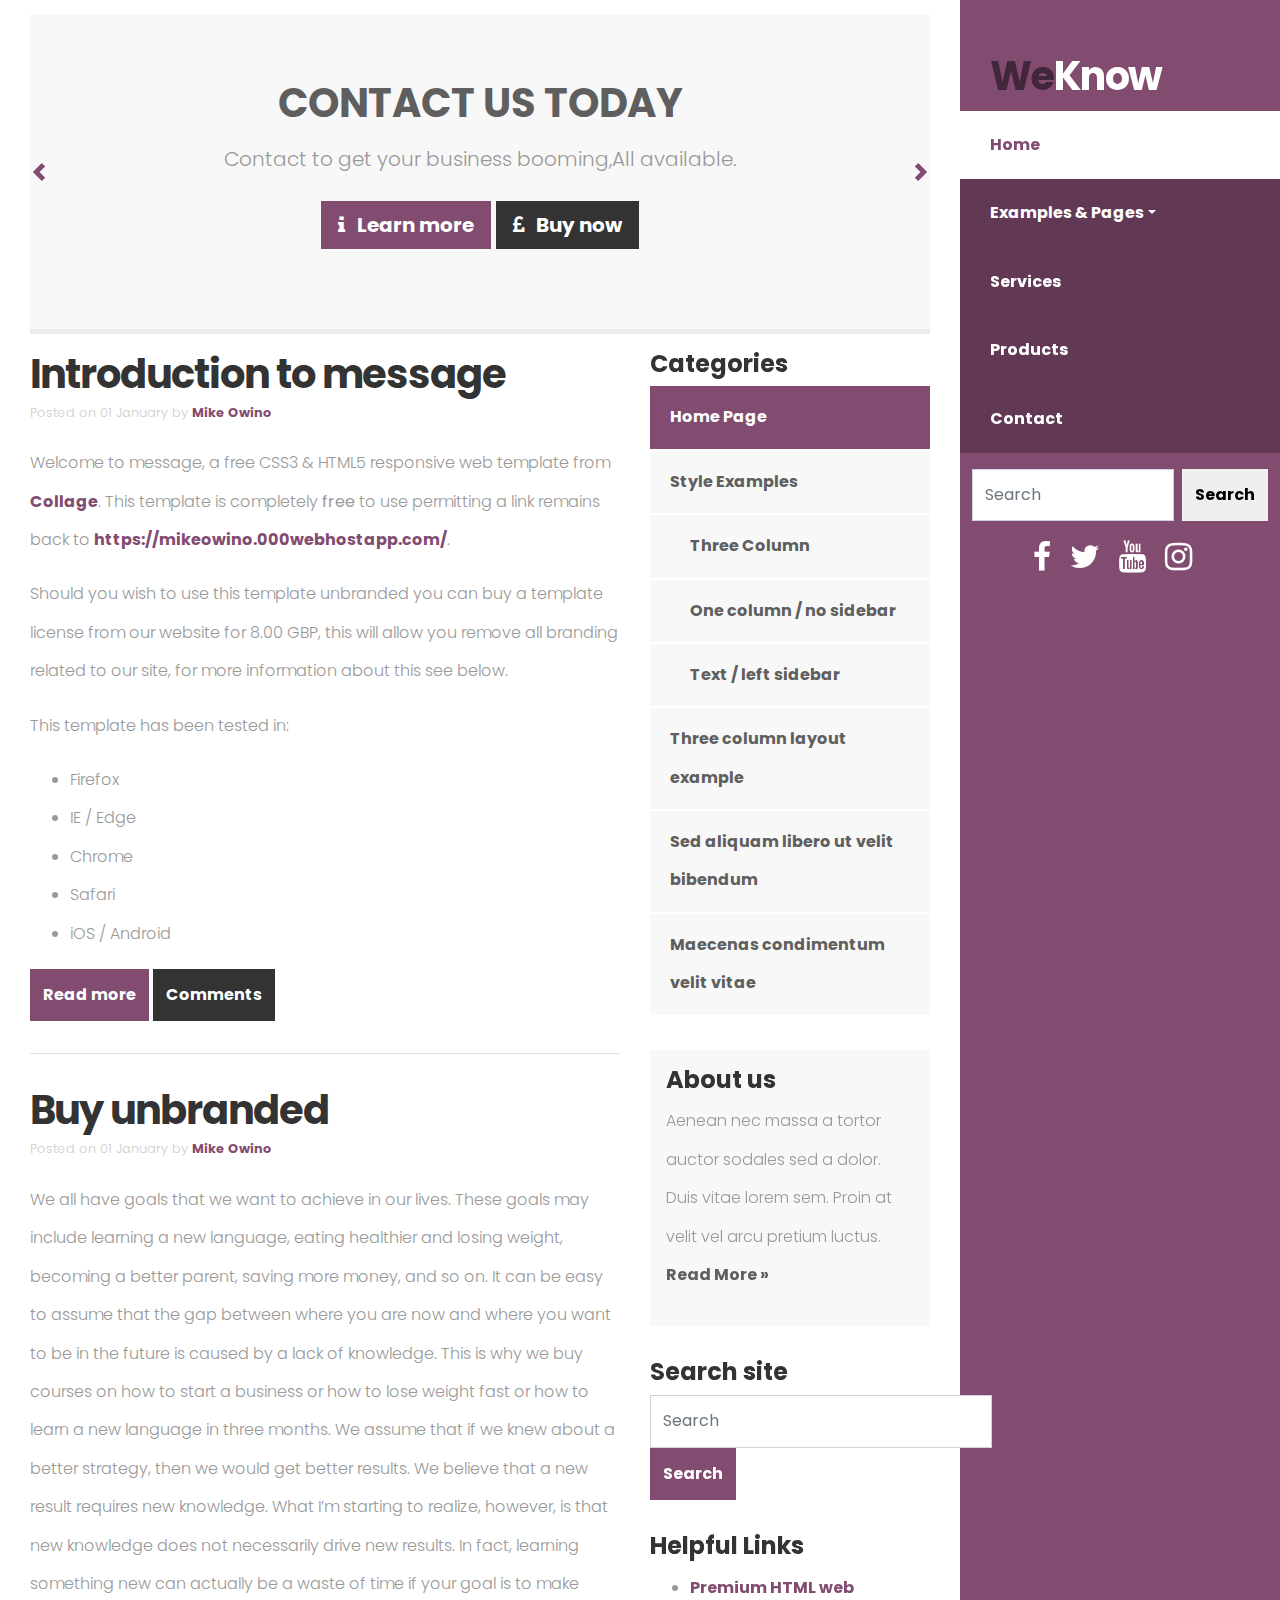
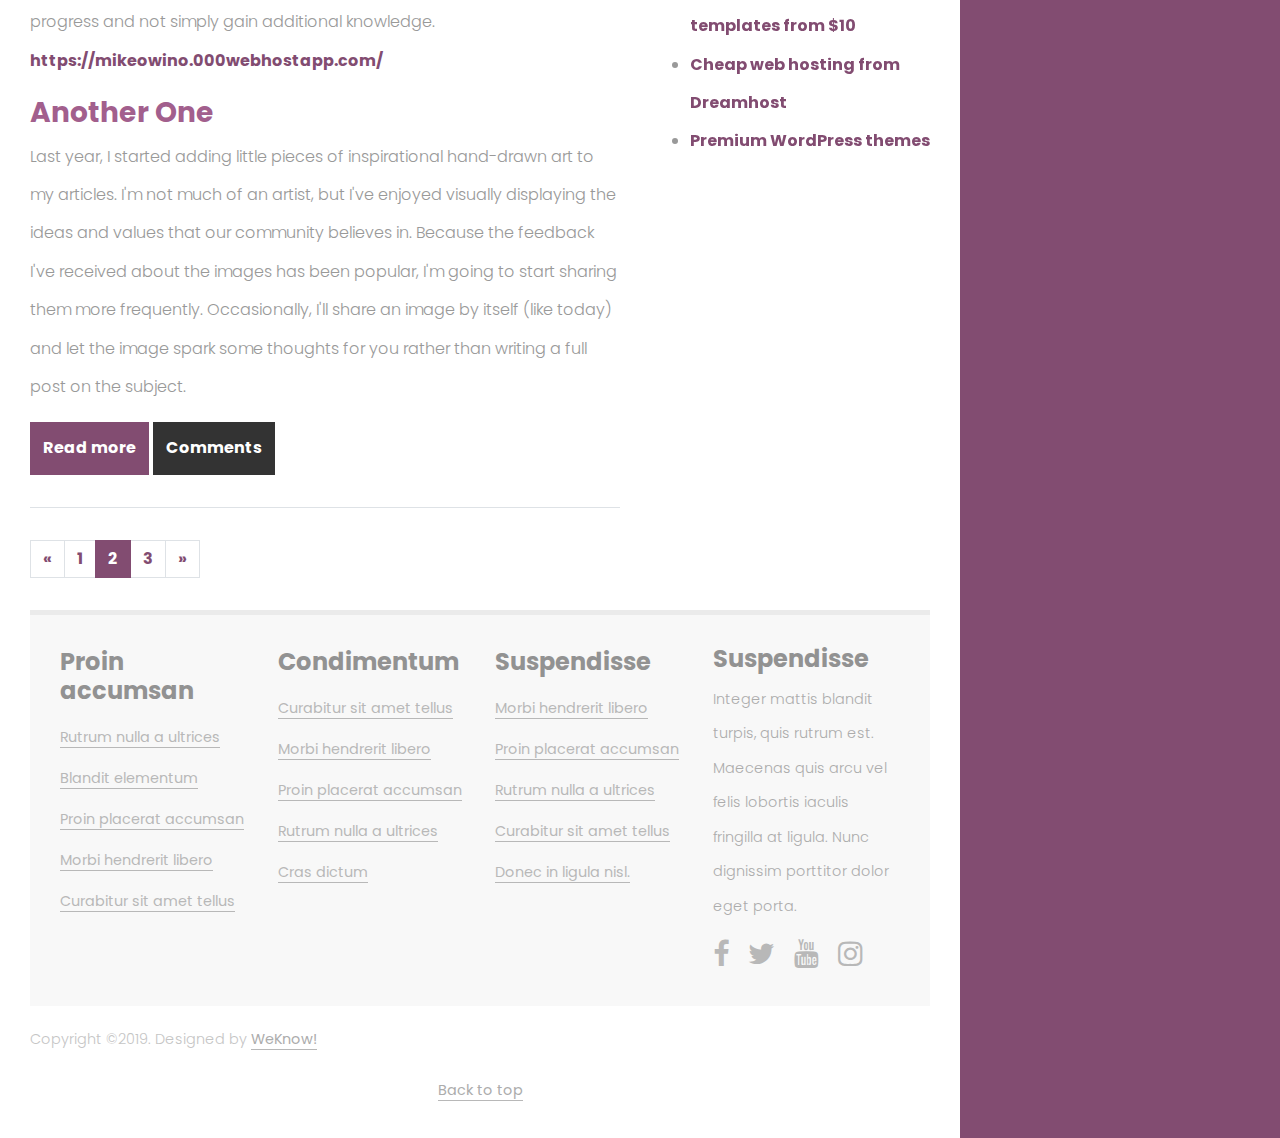
<file: index-right.html>
<!doctype html>
<html lang="en">
	<head>
        <title>WeKnow - WebTempler</title>

        <meta charset="utf-8">
        <meta name="viewport" content="width=device-width, initial-scale=1, shrink-to-fit=no">


        <!-- Main CSS --> 
        <link rel="stylesheet" href="css/style.css">

        <!-- Font Awesome -->
        <link href="https://maxcdn.bootstrapcdn.com/font-awesome/4.7.0/css/font-awesome.min.css" rel="stylesheet">
        <script async src="//pagead2.googlesyndication.com/pagead/js/adsbygoogle.js"></script>
<script>
     (adsbygoogle = window.adsbygoogle || []).push({
          google_ad_client: "ca-pub-1888161185109810",
          enable_page_level_ads: true
     });
</script>
    </head>
  
    <body class="right-sidebar">
  
        
        <!-- Main navigation -->
        <div id="sidebar">
                      
            <div class="navbar-expand-md navbar-dark"> 
            
                <header class="d-none d-md-block">
                    <h1><span>We</span>Know</h1>
                </header>
                
                
                <!-- Mobile menu toggle and header -->
                <div class="mobile-header-controls">
                    <a class="navbar-brand d-md-none d-lg-none d-xl-none" href="#"><span>We</span>Know</a>
                    <button class="navbar-toggler" type="button" data-toggle="collapse" data-target="#SidebarContent" aria-controls="SidebarContent" aria-expanded="false" aria-label="Toggle navigation">
                        <span class="navbar-toggler-icon"></span>
                    </button>
                </div>
         
                <div id="SidebarContent" class="collapse flex-column navbar-collapse">
 
                        
                    
                    <!-- Main navigation items -->
                    <nav class="navbar navbar-dark">
                        <div id="mainNavbar">
                            <ul class="flex-column mr-auto">
                                <li class="nav-item active">
                                        <a class="nav-link" href="index.html">Home <span class="sr-only">(current)</span></a>
                                </li>

                                <li class="nav-item dropdown">
                                            <a class="nav-link dropdown-toggle" href="#MenuDropdown" data-toggle="collapse" aria-controls="MenuDropdown" aria-expanded="false">Examples &amp; Pages</a>
                                            <ul id="MenuDropdown" class="sub-navbar collapse flex-column">
                                                <li class="nav-item"><a class="nav-link" href="examples.html">Style Examples</a></li>
                                                <li class="nav-item"><a class="nav-link" href="three-column.html">Three Column</a></li>
                                                <li class="nav-item"><a class="nav-link" href="one-column.html">One column / no sidebar</a></li>
                                                <li class="nav-item"><a class="nav-link"  href="text.html">Text / left sidebar</a></li>
                                                <li class="nav-item"><a class="nav-link"  href="index-right.html">Right navigation</a></li>
                                            </ul>
                                </li>

                                <li class="nav-item">
                                        <a class="nav-link" href="#">Services</a>
                                </li>

                                <li class="nav-item">
                                        <a class="nav-link" href="#">Products</a>
                                </li>

                                <li class="nav-item">
                                        <a class="nav-link" href="#">Contact</a>
                                </li>
                            </ul>
                        </div>   
                    </nav>
                
                
                
                    <!-- Sidebar search form -->
                    <form class="form-inline sidebar-search-form my-2 my-lg-0">
                        <input class="form-control mr-sm-2" type="text" size="10"  placeholder="Search" aria-label="Search">
                        <button class="btn my-2 my-sm-0" type="submit">Search</button>
                    </form>
          
                    <!-- Social icons -->
                    <p class="sidebar-social-icons social-icons">
                        <a href="https://www.facebook.com/www.mickeow.co.ke"><i class="fa fa-facebook fa-2x"></i></a>
                        <a href="https://twitter.com/__Mickeow__"><i class="fa fa-twitter fa-2x"></i></a>
                        <a href="https://www.youtube.com/channel/UCAVdWkcl7j6sn8_OIe5btKw?view_as=subscriber"><i class="fa fa-youtube fa-2x"></i></a>
                        <a href="https://www.instagram.com/m.i.c.k.e._/"><i class="fa fa-instagram fa-2x"></i></a>
                    </p>
                
                </div>
            </div> 
        </div>
    
        
        <div id="content">
            <div id="content-wrapper">

                <!-- Jumbtron / Slider -->
                <div class="jumbotron-wrap">
                    <div class="container-fluid">
                        <div id="mainCarousel" class="carousel slide" data-ride="carousel">
                            <div class="carousel-inner">
                                <div class="carousel-item active">
                                    <div class="jumbotron">
                                        <h1 class="text-center">CONTACT US TODAY </h1>
                                        <p class="lead text-center">Contact to get your business booming,All available.</p>
                                        <p class="lead text-center">
                                                <a class="btn btn-primary btn-lg" href="#" role="button"><i class="fa fa-info"></i> &nbsp; Learn more</a>
                                            <a class="btn btn-secondary btn-lg" href="hpps://paypal.me/mikeowino" role="button"><i class="fa fa-gbp"></i> &nbsp; Buy now</a>
                                        </p>
                                    </div>

                                </div>

                                <div class="carousel-item">
                                    <div class="jumbotron">
                                        <h1 class="text-center">VERY CHEAPLY AVAILABLE</h1>
                                        <p class="lead text-center">Got Money?. Here is the place to buy.</p>
                                        <p class="lead text-center">
                                                <a class="btn btn-outline-primary btn-lg" href="#" role="button"><i class="fa fa-info"></i> &nbsp; Learn more</a>
                                            <a class="btn btn-outline-secondary btn-lg" href="hpps://paypal.me/mikeowino" role="button"><i class="fa fa-gbp"></i> &nbsp; Buy now</a>
                                        </p>
                                    </div>

                                </div>
                            </div>

                            <a class="carousel-control-prev" href="#mainCarousel" role="button" data-slide="prev">
                                    <span class="carousel-control-prev-icon" aria-hidden="true"></span>
                                    <span class="sr-only">Previous</span>
                            </a>
                            <a class="carousel-control-next" href="#mainCarousel" role="button" data-slide="next">
                                    <span class="carousel-control-next-icon" aria-hidden="true"></span>
                                <span class="sr-only">Next</span>
                            </a>
                        </div>
                    </div>
                </div>

                <!-- Main content area -->
                <main class="container-fluid">
                    <div class="row">

                        <!-- Main content -->
                        <div class="col-md-8">
                            <article>
                                <h2 class="article-title">Introduction to message</h2>

                                <p class="article-meta">Posted on <time datetime="2019-01-01">01 January</time> by <a href="https://github.com/mickeow" rel="author">Mike Owino</a></p>

                                <p>Welcome to message, a free CSS3 &amp; HTML5 responsive web template from <a href="https://mikeowino.000webhostapp.com/" title="Collage">Collage</a>. This template is completely <strong>free</strong> to use permitting a link remains back to  <a href="https://mikeowino.000webhostapp.com/" title="Collage">https://mikeowino.000webhostapp.com/</a>.</p>

                                <p> Should you wish to use this template unbranded you can buy a template license from our website for 8.00 GBP, this will allow you remove all branding related to our site, for more information about this see below.</p>	

                                <p>This template has been tested in:</p>

                                <ul>
                                    <li>Firefox</li>
                                    <li>IE / Edge</li>
                                    <li>Chrome</li>
                                    <li>Safari</li>
                                    <li>iOS / Android</li>
                                </ul>

                                <a href="#" class="btn btn-primary">Read more</a>
                                <a href="#" class="btn btn-secondary">Comments</a>

                            </article>

                            <article>

                                <h2 class="article-title">Buy unbranded</h2>
                                <p class="article-meta">Posted on <time datetime="2019-01-01">01 January</time> by <a href="https://github.com/mickeow" rel="author">Mike Owino</a></p>

                                <p>We all have goals that we want to achieve in our lives. These goals may include learning a new language, eating healthier and losing weight, becoming a better parent, saving more money, and so on.

It can be easy to assume that the gap between where you are now and where you want to be in the future is caused by a lack of knowledge. This is why we buy courses on how to start a business or how to lose weight fast or how to learn a new language in three months. We assume that if we knew about a better strategy, then we would get better results. We believe that a new result requires new knowledge.

What I’m starting to realize, however, is that new knowledge does not necessarily drive new results. In fact, learning something new can actually be a waste of time if your goal is to make progress and not simply gain additional knowledge. <a href="https://mikeowino.000webhostapp.com/" title="Collage">https://mikeowino.000webhostapp.com/</a></p>

                                <h3>Another One</h3>

                                <p>Last year, I started adding little pieces of inspirational hand-drawn art to my articles. I'm not much of an artist, but I've enjoyed visually displaying the ideas and values that our community believes in.

Because the feedback I've received about the images has been popular, I'm going to start sharing them more frequently. Occasionally, I'll share an image by itself (like today) and let the image spark some thoughts for you rather than writing a full post on the subject.</p>

                                <a href="#" class="btn btn-primary">Read more</a>
                                <a href="#" class="btn btn-secondary">Comments</a>
                            </article>


                            <!-- Example pagination Bootstrap component -->
                            <nav>
                                <ul class="pagination">
                                        <li class="page-item">
                                            <a class="page-link" href="#" aria-label="Previous">
                                                <span aria-hidden="true">&laquo;</span>
                                                <span class="sr-only">Previous</span>
                                            </a>
                                        </li>
                                        <li class="page-item"><a class="page-link" href="#">1</a></li>
                                        <li class="page-item active"><a class="page-link" href="#">2</a></li>
                                        <li class="page-item"><a class="page-link" href="#">3</a></li>
                                        <li class="page-item">
                                            <a class="page-link" href="#" aria-label="Next">
                                                <span aria-hidden="true">&raquo;</span>
                                                <span class="sr-only">Next</span>
                                            </a>
                                        </li>
                                </ul>
                            </nav>
                        </div>


                        <!-- Sidebar -->
                        <aside class="col-md-4">
                            <div class="sidebar-box">
                                <h4>Categories</h4>
                                <div class="list-group list-group-root">
                                    <a class="list-group-item active" href="index.html">Home Page</a>
                                    <a class="list-group-item" href="examples.html">Style Examples</a>
                                    <div class="list-group">
                                        <a class="list-group-item" href="three-column.html">Three Column</a>
                                        <a class="list-group-item" href="one-column.html">One column / no sidebar</a>
                                        <a class="list-group-item" href="text.html">Text / left sidebar</a>	
                                    </div>
                                    <a class="list-group-item" href="three-column.html">Three column layout example</a>
                                    <a class="list-group-item" href="#">Sed aliquam libero ut velit bibendum</a>
                                    <a class="list-group-item" href="#">Maecenas condimentum velit vitae</a>
                                </div>
                            </div>

                            <div class="sidebar-box sidebar-box-bg">
                                <h4>About us</h4>
                                <p>Aenean nec massa a tortor auctor sodales sed a dolor. Duis vitae lorem sem. Proin at velit vel arcu pretium luctus. <a href="#" class="readmore">Read More &raquo;</a></p>    
                            </div>

                            <div class="sidebar-box">
                                <h4>Search site</h4>
                                <form class="form-inline my-2 my-lg-0">
                                    <input class="form-control mr-sm-2" type="text"  placeholder="Search" aria-label="Search">
                                    <button class="btn btn-primary my-2 my-sm-0" type="submit">Search</button>
                                </form>
                            </div>

                            <div class="sidebar-box">
                                <h4>Helpful Links</h4>
                                <ul>
                                    <li><a href="http://www.themeforest.net/?ref=spykawg" title="premium templates">Premium HTML web templates from $10</a></li>
                                    <li><a href="http://www.dreamhost.com/r.cgi?259541" title="web hosting">Cheap web hosting from Dreamhost</a></li>
                                    <li><a href="http://tuxthemes.com" title="Tux Themes">Premium WordPress themes</a></li>
                                </ul>
                            </div>
                        </aside> 


                    </div> 
                </main>


                <!-- Footer -->
                <div class="container-fluid footer-container">
                    <footer class="footer">
                        <div class="footer-lists">
                            <div class="row">
                                <div class="col-sm">
                                    <ul>
                                        <li><h4>Proin accumsan</h4></li>
                                        <li><a href="#">Rutrum nulla a ultrices</a></li>
                                        <li><a href="#">Blandit elementum</a></li>
                                        <li><a href="#">Proin placerat accumsan</a></li>
                                        <li><a href="#">Morbi hendrerit libero </a></li>
                                        <li><a href="#">Curabitur sit amet tellus</a></li>
                                    </ul>
                                </div>
                                <div class="col-sm">
                                    <ul>
                                        <li><h4>Condimentum</h4></li>
                                        <li><a href="#">Curabitur sit amet tellus</a></li>
                                        <li><a href="#">Morbi hendrerit libero </a></li>
                                        <li><a href="#">Proin placerat accumsan</a></li>
                                        <li><a href="#">Rutrum nulla a ultrices</a></li>
                                        <li><a href="#">Cras dictum</a></li>
                                    </ul>
                                </div>   
                                <div class="col-sm">
                                    <ul>
                                        <li><h4>Suspendisse</h4></li>
                                        <li><a href="#">Morbi hendrerit libero </a></li>
                                        <li><a href="#">Proin placerat accumsan</a></li>
                                        <li><a href="#">Rutrum nulla a ultrices</a></li>
                                        <li><a href="#">Curabitur sit amet tellus</a></li>
                                        <li><a href="#">Donec in ligula nisl.</a></li>
                                    </ul>
                                </div>
                                <div class="col-sm">
                                    <h4>Suspendisse</h4>
                                    <p>Integer mattis blandit turpis, quis rutrum est. Maecenas quis arcu vel felis lobortis iaculis fringilla at ligula. Nunc dignissim porttitor dolor eget porta.</p>

                                    <p class="social-icons">
                                        <a href="https://www.facebook.com/www.mickeow.co.ke"><i class="fa fa-facebook fa-2x"></i></a>
                                        <a href="https://twitter.com/__Mickeow__"><i class="fa fa-twitter fa-2x"></i></a>
                                        <a href="https://www.youtube.com/channel/UCAVdWkcl7j6sn8_OIe5btKw?view_as=subscriber"><i class="fa fa-youtube fa-2x"></i></a>
                                        <a href="https://www.instagram.com/m.i.c.k.e._/"><i class="fa fa-instagram fa-2x"></i></a>
                                    </p>
                                </div>
                            </div>
                        </div>

                        <div class="footer-bottom">
                                <p>Copyright &copy;2019. Designed by <a href="https://github.com/mickeow" rel="nofollow"> WeKnow! </a></p>
                                <p class="text-center"><a href="#">Back to top</a></p>
                        </div>
                    </footer>
                </div> 
            </div>
        </div>

        <!-- Bootcamp JavaScript -->
        <!-- jQuery first, then Popper.js, then Bootstrap JS -->
        <script src="https://code.jquery.com/jquery-3.2.1.slim.min.js" integrity="sha384-KJ3o2DKtIkvYIK3UENzmM7KCkRr/rE9/Qpg6aAZGJwFDMVNA/GpGFF93hXpG5KkN" crossorigin="anonymous"></script>
        <script src="https://cdnjs.cloudflare.com/ajax/libs/popper.js/1.12.9/umd/popper.min.js" integrity="sha384-ApNbgh9B+Y1QKtv3Rn7W3mgPxhU9K/ScQsAP7hUibX39j7fakFPskvXusvfa0b4Q" crossorigin="anonymous"></script>
        <script src="https://maxcdn.bootstrapcdn.com/bootstrap/4.0.0/js/bootstrap.min.js" integrity="sha384-JZR6Spejh4U02d8jOt6vLEHfe/JQGiRRSQQxSfFWpi1MquVdAyjUar5+76PVCmYl" crossorigin="anonymous"></script>
        <script async src="//pagead2.googlesyndication.com/pagead/js/adsbygoogle.js"></script>
<ins class="adsbygoogle"
     style="display:block; text-align:center;"
     data-ad-layout="in-article"
     data-ad-format="fluid"
     data-ad-client="ca-pub-1888161185109810"
     data-ad-slot="3905554178"></ins>
<script>
     (adsbygoogle = window.adsbygoogle || []).push({});
</script>

    </body>
</html>
</file>
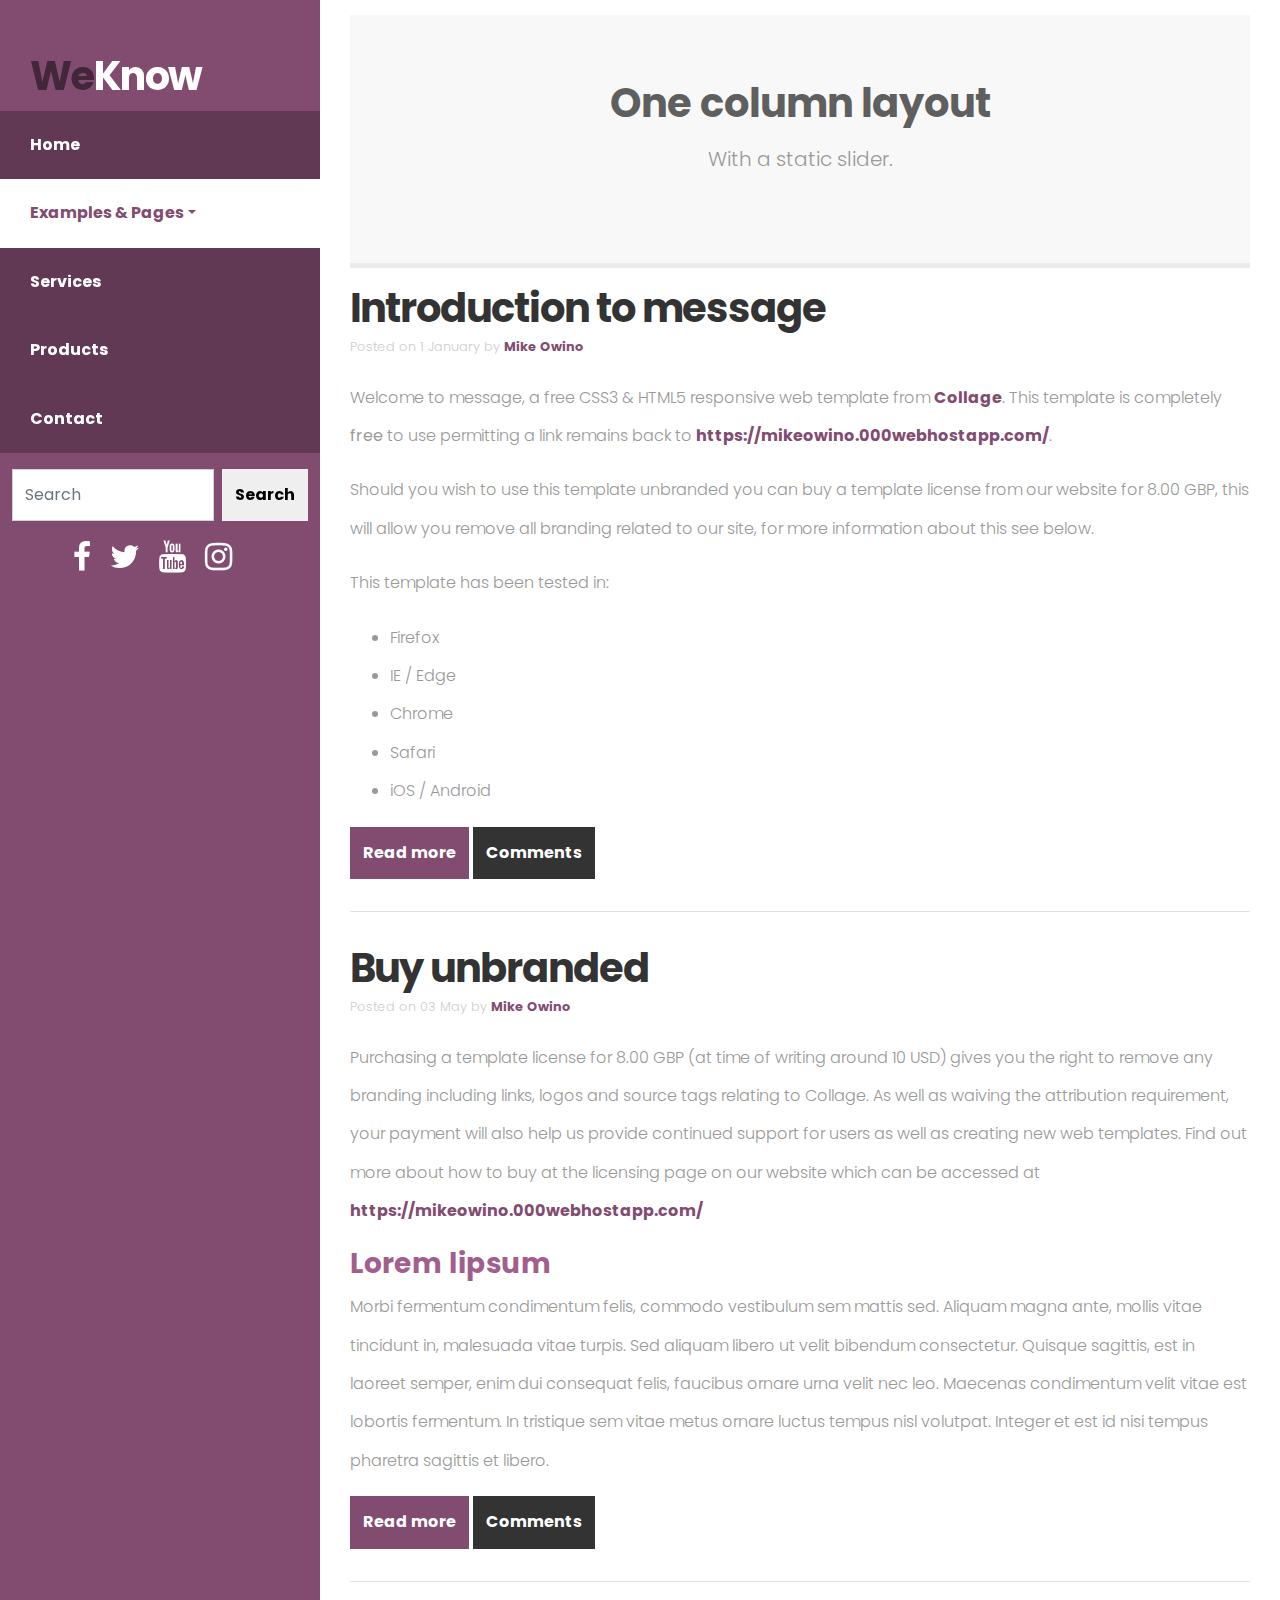
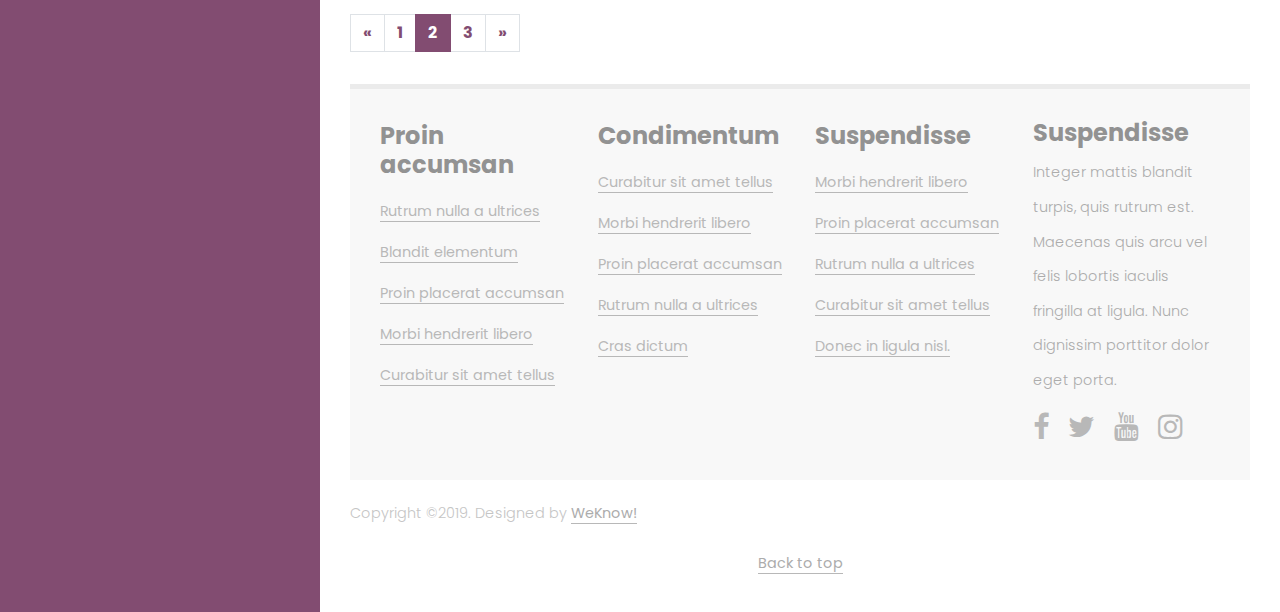
<file: one-column.html>
<!doctype html>
<html lang="en">
	<head>
        <title>WeKnow - WeTempler</title>

        <meta charset="utf-8">
        <meta name="viewport" content="width=device-width, initial-scale=1, shrink-to-fit=no">


        <!-- Main CSS --> 
        <link rel="stylesheet" href="css/style.css">

        <!-- Font Awesome -->
        <link href="https://maxcdn.bootstrapcdn.com/font-awesome/4.7.0/css/font-awesome.min.css" rel="stylesheet">
        <script async src="//pagead2.googlesyndication.com/pagead/js/adsbygoogle.js"></script>
<script>
     (adsbygoogle = window.adsbygoogle || []).push({
          google_ad_client: "ca-pub-1888161185109810",
          enable_page_level_ads: true
     });
</script>
    </head>
  
    <body>

         <!-- Main navigation -->
        <div id="sidebar">
                      
            <div class="navbar-expand-md navbar-dark"> 
            
                <header class="d-none d-md-block">
                    <h1><span>We</span>Know</h1>
                </header>
                
                
                <!-- Mobile menu toggle and header -->
                <div class="mobile-header-controls">
                    <a class="navbar-brand d-md-none d-lg-none d-xl-none" href="#"><span>We</span>Know</a>
                    <button class="navbar-toggler" type="button" data-toggle="collapse" data-target="#SidebarContent" aria-controls="SidebarContent" aria-expanded="false" aria-label="Toggle navigation">
                        <span class="navbar-toggler-icon"></span>
                    </button>
                </div>
         
                <div id="SidebarContent" class="collapse flex-column navbar-collapse">
 
                        
                    
                    <!-- Main navigation items -->
                    <nav class="navbar navbar-dark">
                        <div id="mainNavbar">
                            <ul class="flex-column mr-auto">
                                <li class="nav-item">
                                        <a class="nav-link" href="index.html">Home <span class="sr-only">(current)</span></a>
                                </li>

                                <li class="nav-item active dropdown">
                                            <a class="nav-link dropdown-toggle" href="#MenuDropdown" data-toggle="collapse" aria-controls="MenuDropdown" aria-expanded="false">Examples &amp; Pages</a>
                                            <ul id="MenuDropdown" class="sub-navbar collapse flex-column">
                                                <li class="nav-item"><a class="nav-link" href="examples.html">Style Examples</a></li>
                                                <li class="nav-item"><a class="nav-link" href="three-column.html">Three Column</a></li>
                                                <li class="nav-item"><a class="nav-link" href="one-column.html">One column / no sidebar</a></li>
                                                <li class="nav-item"><a class="nav-link"  href="text.html">Text / left sidebar</a></li>
                                                <li class="nav-item"><a class="nav-link"  href="index-right.html">Right navigation</a></li>
                                            </ul>
                                </li>


                                <li class="nav-item">
                                        <a class="nav-link" href="#">Services</a>
                                </li>

                                <li class="nav-item">
                                        <a class="nav-link" href="#">Products</a>
                                </li>

                                <li class="nav-item">
                                        <a class="nav-link" href="#">Contact</a>
                                </li>
                            </ul>
                        </div>   
                    </nav>
                
                
                
                    <!-- Sidebar search form -->
                    <form class="form-inline sidebar-search-form my-2 my-lg-0">
                        <input class="form-control mr-sm-2" type="text" size="10"  placeholder="Search" aria-label="Search">
                        <button class="btn my-2 my-sm-0" type="submit">Search</button>
                    </form>
          
                    <!-- Social icons -->
                    <p class="sidebar-social-icons social-icons">
                        <a href="https://www.facebook.com/www.mickeow.co.ke"><i class="fa fa-facebook fa-2x"></i></a>
                        <a href="https://twitter.com/__Mickeow__"><i class="fa fa-twitter fa-2x"></i></a>
                        <a href="https://www.youtube.com/channel/UCAVdWkcl7j6sn8_OIe5btKw?view_as=subscriber"><i class="fa fa-youtube fa-2x"></i></a>
                        <a href="https://www.instagram.com/m.i.c.k.e._/"><i class="fa fa-instagram fa-2x"></i></a>
                    </p>
                
                </div>
            </div> 
        </div>
    
        
        <div id="content">
            <div id="content-wrapper">

                <!-- Jumbtron / Slider -->
                <div class="jumbotron-wrap">
                    <div class="container-fluid">
                        <div class="jumbotron static-slider">
                            <h1 class="text-center">One column layout</h1>
                            <p class="lead text-center">With a static slider.</p>
                        </div>
                    </div>
                </div>

                <!-- Main content area -->
                <main class="container-fluid">
                    <div class="row">

                        <!-- Main content -->
                        <div class="col">
                            <article>
                                <h2 class="article-title">Introduction to message</h2>

                                <p class="article-meta">Posted on <time datetime="2019-01-01">1 January</time> by <a href="https://github.com/mickeow" rel="author">Mike Owino</a></p>

                                <p>Welcome to message, a free CSS3 &amp; HTML5 responsive web template from <a href="https://mikeowino.000webhostapp.com/" title="Collage">Collage</a>. This template is completely <strong>free</strong> to use permitting a link remains back to  <a href="https://mikeowino.000webhostapp.com/" title="Collage">https://mikeowino.000webhostapp.com/</a>.</p>

                                <p> Should you wish to use this template unbranded you can buy a template license from our website for 8.00 GBP, this will allow you remove all branding related to our site, for more information about this see below.</p>	

                                <p>This template has been tested in:</p>

                                <ul>
                                    <li>Firefox</li>
                                    <li>IE / Edge</li>
                                    <li>Chrome</li>
                                    <li>Safari</li>
                                    <li>iOS / Android</li>
                                </ul>


                                <a href="#" class="btn btn-primary">Read more</a>
                                <a href="#" class="btn btn-secondary">Comments</a>

                            </article>

                            <article>

                                <h2 class="article-title">Buy unbranded</h2>
                                <p class="article-meta">Posted on <time datetime="2019-03-03">03 May</time> by <a href="https://github.com/mickeow" rel="author">Mike Owino</a></p>

                                <p>Purchasing a template license for 8.00 GBP (at time of writing around 10 USD) gives you the right to remove any branding including links, logos and source tags relating to Collage. As well as waiving the attribution requirement, your payment will also help us provide continued support for users as well as creating new web templates. Find out more about how to buy at the licensing page on our website which can be accessed at <a href="https://mikeowino.000webhostapp.com/" title="Collage">https://mikeowino.000webhostapp.com/</a></p>

                                <h3>Lorem lipsum</h3>

                                <p>Morbi fermentum condimentum felis, commodo vestibulum sem mattis sed. Aliquam magna ante, mollis vitae tincidunt in, malesuada vitae turpis. Sed aliquam libero ut velit bibendum consectetur. Quisque sagittis, est in laoreet semper, enim dui consequat felis, faucibus ornare urna velit nec leo. Maecenas condimentum velit vitae est lobortis fermentum. In tristique sem vitae metus ornare luctus tempus nisl volutpat. Integer et est id nisi tempus pharetra sagittis et libero.</p>

                                <a href="#" class="btn btn-primary">Read more</a>
                                <a href="#" class="btn btn-secondary">Comments</a>
                            </article>


                            <!-- Example pagination Bootstrap component -->
                            <nav>
                                <ul class="pagination">
                                        <li class="page-item">
                                            <a class="page-link" href="#" aria-label="Previous">
                                                <span aria-hidden="true">&laquo;</span>
                                                <span class="sr-only">Previous</span>
                                            </a>
                                        </li>
                                        <li class="page-item"><a class="page-link" href="#">1</a></li>
                                        <li class="page-item active"><a class="page-link" href="#">2</a></li>
                                        <li class="page-item"><a class="page-link" href="#">3</a></li>
                                        <li class="page-item">
                                            <a class="page-link" href="#" aria-label="Next">
                                                <span aria-hidden="true">&raquo;</span>
                                                <span class="sr-only">Next</span>
                                            </a>
                                        </li>
                                </ul>
                            </nav>
                        </div>        
                    </div> 
                </main>


                <!-- Footer -->
                <div class="container-fluid footer-container">
                    <footer class="footer">
                        <div class="footer-lists">
                            <div class="row">
                                <div class="col-sm">
                                    <ul>
                                        <li><h4>Proin accumsan</h4></li>
                                        <li><a href="#">Rutrum nulla a ultrices</a></li>
                                        <li><a href="#">Blandit elementum</a></li>
                                        <li><a href="#">Proin placerat accumsan</a></li>
                                        <li><a href="#">Morbi hendrerit libero </a></li>
                                        <li><a href="#">Curabitur sit amet tellus</a></li>
                                    </ul>
                                </div>
                                <div class="col-sm">
                                    <ul>
                                        <li><h4>Condimentum</h4></li>
                                        <li><a href="#">Curabitur sit amet tellus</a></li>
                                        <li><a href="#">Morbi hendrerit libero </a></li>
                                        <li><a href="#">Proin placerat accumsan</a></li>
                                        <li><a href="#">Rutrum nulla a ultrices</a></li>
                                        <li><a href="#">Cras dictum</a></li>
                                    </ul>
                                </div>   
                                <div class="col-sm">
                                    <ul>
                                        <li><h4>Suspendisse</h4></li>
                                        <li><a href="#">Morbi hendrerit libero </a></li>
                                        <li><a href="#">Proin placerat accumsan</a></li>
                                        <li><a href="#">Rutrum nulla a ultrices</a></li>
                                        <li><a href="#">Curabitur sit amet tellus</a></li>
                                        <li><a href="#">Donec in ligula nisl.</a></li>
                                    </ul>
                                </div>
                                <div class="col-sm">
                                    <h4>Suspendisse</h4>
                                    <p>Integer mattis blandit turpis, quis rutrum est. Maecenas quis arcu vel felis lobortis iaculis fringilla at ligula. Nunc dignissim porttitor dolor eget porta.</p>

                                    <p class="social-icons">
                                        <a href="https://www.facebook.com/www.mickeow.co.ke"><i class="fa fa-facebook fa-2x"></i></a>
                                        <a href="https://twitter.com/__Mickeow__"><i class="fa fa-twitter fa-2x"></i></a>
                                        <a href="https://www.youtube.com/channel/UCAVdWkcl7j6sn8_OIe5btKw?view_as=subscriber"><i class="fa fa-youtube fa-2x"></i></a>
                                        <a href="https://www.instagram.com/m.i.c.k.e._/"><i class="fa fa-instagram fa-2x"></i></a>
                                    </p>
                                </div>
                            </div>
                        </div>

                        <div class="footer-bottom">
                                <p>Copyright &copy;2019. Designed by <a href="https://github.com/mickeow" rel="nofollow"> WeKnow! </a></p>
                                <p class="text-center"><a href="#">Back to top</a></p>
                        </div>

                    </footer>
                </div>
            </div>
        </div>
        
        <!-- Bootcamp JavaScript -->
        <!-- jQuery first, then Popper.js, then Bootstrap JS -->
        <script src="https://code.jquery.com/jquery-3.2.1.slim.min.js" integrity="sha384-KJ3o2DKtIkvYIK3UENzmM7KCkRr/rE9/Qpg6aAZGJwFDMVNA/GpGFF93hXpG5KkN" crossorigin="anonymous"></script>
        <script src="https://cdnjs.cloudflare.com/ajax/libs/popper.js/1.12.9/umd/popper.min.js" integrity="sha384-ApNbgh9B+Y1QKtv3Rn7W3mgPxhU9K/ScQsAP7hUibX39j7fakFPskvXusvfa0b4Q" crossorigin="anonymous"></script>
        <script src="https://maxcdn.bootstrapcdn.com/bootstrap/4.0.0/js/bootstrap.min.js" integrity="sha384-JZR6Spejh4U02d8jOt6vLEHfe/JQGiRRSQQxSfFWpi1MquVdAyjUar5+76PVCmYl" crossorigin="anonymous"></script>

    </body>
</html>
</file>
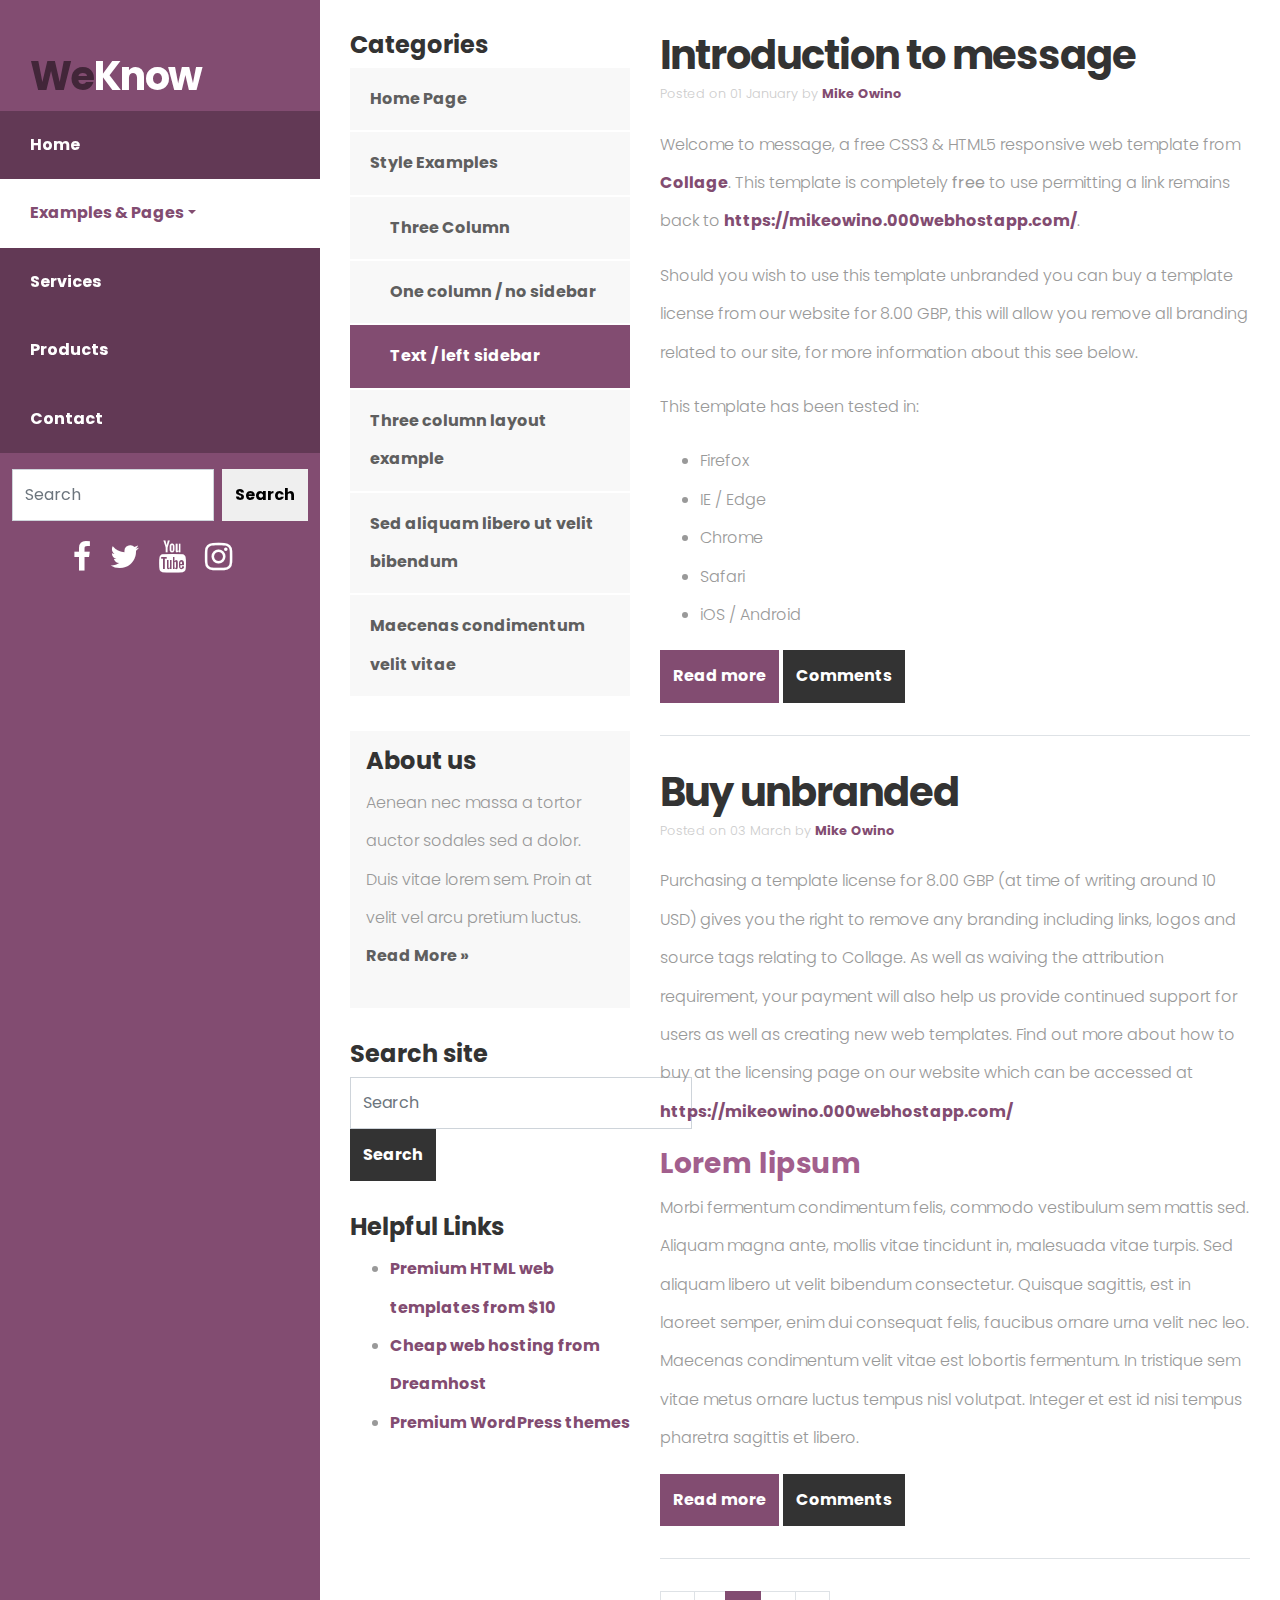
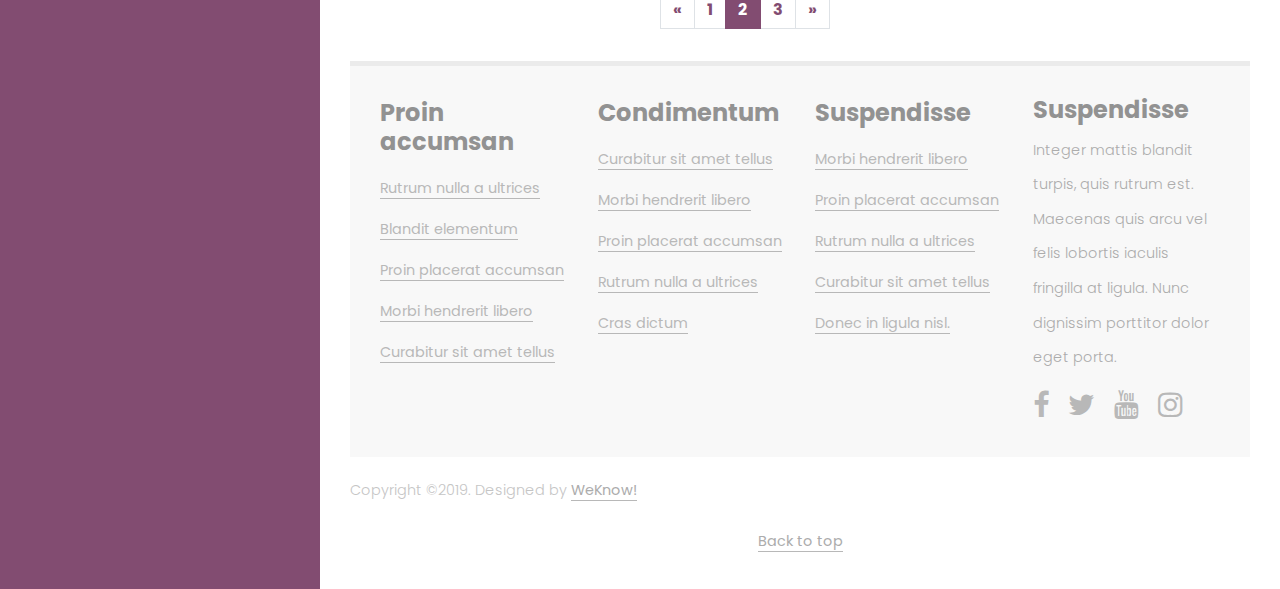
<file: text.html>
<!doctype html>
<html lang="en">
	<head>
        <title>WeKnow - WebTempler</title>

        <meta charset="utf-8">
        <meta name="viewport" content="width=device-width, initial-scale=1, shrink-to-fit=no">


        <!-- Main CSS --> 
        <link rel="stylesheet" href="css/style.css">

        <!-- Font Awesome -->
        <link href="https://maxcdn.bootstrapcdn.com/font-awesome/4.7.0/css/font-awesome.min.css" rel="stylesheet">
        <script async src="//pagead2.googlesyndication.com/pagead/js/adsbygoogle.js"></script>
<script>
     (adsbygoogle = window.adsbygoogle || []).push({
          google_ad_client: "ca-pub-1888161185109810",
          enable_page_level_ads: true
     });
</script>
    </head>
  
    <body>

         <!-- Main navigation -->
        <div id="sidebar">
                      
            <div class="navbar-expand-md navbar-dark"> 
            
                <header class="d-none d-md-block">
                    <h1><span>We</span>Know</h1>
                </header>
                
                
                <!-- Mobile menu toggle and header -->
                <div class="mobile-header-controls">
                    <a class="navbar-brand d-md-none d-lg-none d-xl-none" href="#"><span>We</span>Know</a>
                    <button class="navbar-toggler" type="button" data-toggle="collapse" data-target="#SidebarContent" aria-controls="SidebarContent" aria-expanded="false" aria-label="Toggle navigation">
                        <span class="navbar-toggler-icon"></span>
                    </button>
                </div>
         
                <div id="SidebarContent" class="collapse flex-column navbar-collapse">
 
                        
                    
                    <!-- Main navigation items -->
                    <nav class="navbar navbar-dark">
                        <div id="mainNavbar">
                            <ul class="flex-column mr-auto">
                                <li class="nav-item">
                                        <a class="nav-link" href="index.html">Home <span class="sr-only">(current)</span></a>
                                </li>

                                <li class="nav-item active dropdown">
                                            <a class="nav-link dropdown-toggle" href="#MenuDropdown" data-toggle="collapse" aria-controls="MenuDropdown" aria-expanded="false">Examples &amp; Pages</a>
                                            <ul id="MenuDropdown" class="sub-navbar collapse flex-column">
                                                <li class="nav-item"><a class="nav-link" href="examples.html">Style Examples</a></li>
                                                <li class="nav-item"><a class="nav-link" href="three-column.html">Three Column</a></li>
                                                <li class="nav-item"><a class="nav-link" href="one-column.html">One column / no sidebar</a></li>
                                                <li class="nav-item"><a class="nav-link"  href="text.html">Text / left sidebar</a></li>
                                                <li class="nav-item"><a class="nav-link"  href="index-right.html">Right navigation</a></li>
                                            </ul>
                                </li>


                                <li class="nav-item">
                                        <a class="nav-link" href="#">Services</a>
                                </li>

                                <li class="nav-item">
                                        <a class="nav-link" href="#">Products</a>
                                </li>

                                <li class="nav-item">
                                        <a class="nav-link" href="#">Contact</a>
                                </li>
                            </ul>
                        </div>   
                    </nav>
                
                
                
                    <!-- Sidebar search form -->
                    <form class="form-inline sidebar-search-form my-2 my-lg-0">
                        <input class="form-control mr-sm-2" type="text" size="10"  placeholder="Search" aria-label="Search">
                        <button class="btn my-2 my-sm-0" type="submit">Search</button>
                    </form>
          
                    <!-- Social icons -->
                    <p class="sidebar-social-icons social-icons">
                        <a href="https://www.facebook.com/www.mickeow.co.ke"><i class="fa fa-facebook fa-2x"></i></a>
                        <a href="https://twitter.com/__Mickeow__"><i class="fa fa-twitter fa-2x"></i></a>
                        <a href="https://www.youtube.com/channel/UCAVdWkcl7j6sn8_OIe5btKw?view_as=subscriber"><i class="fa fa-youtube fa-2x"></i></a>
                        <a href="https://www.instagram.com/m.i.c.k.e._/"><i class="fa fa-instagram fa-2x"></i></a>
                    </p>
                
                </div>
            </div> 
        </div>
    
        
        <div id="content">
            <div id="content-wrapper">

                <!-- Main content area -->
                <main class="container-fluid">
                    <div class="row">

                        <!-- Sidebar -->
                        <aside class="col-md-4">
                            <div class="sidebar-box">
                                <h4>Categories</h4>
                                <div class="list-group list-group-root">
                                    <a class="list-group-item" href="index.html">Home Page</a>
                                    <a class="list-group-item" href="examples.html">Style Examples</a>
                                    <div class="list-group">
                                        <a class="list-group-item" href="three-column.html">Three Column</a>
                                        <a class="list-group-item" href="one-column.html">One column / no sidebar</a>
                                        <a class="list-group-item active" href="text.html">Text / left sidebar</a>	
                                    </div>
                                    <a class="list-group-item" href="three-column.html">Three column layout example</a>
                                    <a class="list-group-item" href="#">Sed aliquam libero ut velit bibendum</a>
                                    <a class="list-group-item" href="#">Maecenas condimentum velit vitae</a>
                                </div>
                            </div>

                            <div class="sidebar-box sidebar-box-bg">
                                <h4>About us</h4>
                                <p>Aenean nec massa a tortor auctor sodales sed a dolor. Duis vitae lorem sem. Proin at velit vel arcu pretium luctus. <a href="#" class="readmore">Read More &raquo;</a></p>    
                            </div>

                            <div class="sidebar-box">
                                <h4>Search site</h4>
                                <form class="form-inline my-2 my-lg-0">
                                    <input class="form-control mr-sm-2" type="text"  placeholder="Search" aria-label="Search">
                                    <button class="btn btn-secondary my-2 my-sm-0" type="submit">Search</button>
                                </form>
                            </div>

                            <div class="sidebar-box">
                                <h4>Helpful Links</h4>
                                <ul>
                                    <li><a href="http://www.themeforest.net/?ref=spykawg" title="premium templates">Premium HTML web templates from $10</a></li>
                                    <li><a href="http://www.dreamhost.com/r.cgi?259541" title="web hosting">Cheap web hosting from Dreamhost</a></li>
                                    <li><a href="http://tuxthemes.com" title="Tux Themes">Premium WordPress themes</a></li>
                                </ul>
                            </div>
                        </aside> 

                        <!-- Main content -->
                        <div class="col-md-8">
                            <article>
                                <h2 class="article-title">Introduction to message</h2>

                                <p class="article-meta">Posted on <time datetime="2019-01-01">01 January</time> by <a href="https://github.com/mickeow" rel="author">Mike Owino</a></p>

                                <p>Welcome to message, a free CSS3 &amp; HTML5 responsive web template from <a href="https://mikeowino.000webhostapp.com/" title="Collage">Collage</a>. This template is completely <strong>free</strong> to use permitting a link remains back to  <a href="https://mikeowino.000webhostapp.com/" title="Collage">https://mikeowino.000webhostapp.com/</a>.</p>

                                <p> Should you wish to use this template unbranded you can buy a template license from our website for 8.00 GBP, this will allow you remove all branding related to our site, for more information about this see below.</p>	

                                <p>This template has been tested in:</p>

                                <ul>
                                    <li>Firefox</li>
                                    <li>IE / Edge</li>
                                    <li>Chrome</li>
                                    <li>Safari</li>
                                    <li>iOS / Android</li>
                                </ul>

                                <a href="#" class="btn btn-primary">Read more</a>
                                <a href="#" class="btn btn-secondary">Comments</a>

                            </article>

                            <article>

                                <h2 class="article-title">Buy unbranded</h2>
                                <p class="article-meta">Posted on <time datetime="2019-03-03">03 March</time> by <a href="https://github.com/mickeow" rel="author">Mike Owino</a></p>

                                <p>Purchasing a template license for 8.00 GBP (at time of writing around 10 USD) gives you the right to remove any branding including links, logos and source tags relating to Collage. As well as waiving the attribution requirement, your payment will also help us provide continued support for users as well as creating new web templates. Find out more about how to buy at the licensing page on our website which can be accessed at <a href="https://mikeowino.000webhostapp.com/" title="Collage">https://mikeowino.000webhostapp.com/</a></p>

                                <h3>Lorem lipsum</h3>

                                <p>Morbi fermentum condimentum felis, commodo vestibulum sem mattis sed. Aliquam magna ante, mollis vitae tincidunt in, malesuada vitae turpis. Sed aliquam libero ut velit bibendum consectetur. Quisque sagittis, est in laoreet semper, enim dui consequat felis, faucibus ornare urna velit nec leo. Maecenas condimentum velit vitae est lobortis fermentum. In tristique sem vitae metus ornare luctus tempus nisl volutpat. Integer et est id nisi tempus pharetra sagittis et libero.</p>

                                <a href="#" class="btn btn-primary">Read more</a>
                                <a href="#" class="btn btn-secondary">Comments</a>
                            </article>


                            <!-- Example pagination Bootstrap component -->
                            <nav>
                                <ul class="pagination">
                                        <li class="page-item">
                                            <a class="page-link" href="#" aria-label="Previous">
                                                <span aria-hidden="true">&laquo;</span>
                                                <span class="sr-only">Previous</span>
                                            </a>
                                        </li>
                                        <li class="page-item"><a class="page-link" href="#">1</a></li>
                                        <li class="page-item active"><a class="page-link" href="#">2</a></li>
                                        <li class="page-item"><a class="page-link" href="#">3</a></li>
                                        <li class="page-item">
                                            <a class="page-link" href="#" aria-label="Next">
                                                <span aria-hidden="true">&raquo;</span>
                                                <span class="sr-only">Next</span>
                                            </a>
                                        </li>
                                </ul>
                            </nav>
                        </div>             
                    </div> 
                </main>


                <!-- Footer -->
               <div class="container-fluid footer-container">
                    <footer class="footer">
                        <div class="footer-lists">
                            <div class="row">
                                <div class="col-sm">
                                    <ul>
                                        <li><h4>Proin accumsan</h4></li>
                                        <li><a href="#">Rutrum nulla a ultrices</a></li>
                                        <li><a href="#">Blandit elementum</a></li>
                                        <li><a href="#">Proin placerat accumsan</a></li>
                                        <li><a href="#">Morbi hendrerit libero </a></li>
                                        <li><a href="#">Curabitur sit amet tellus</a></li>
                                    </ul>
                                </div>
                                <div class="col-sm">
                                    <ul>
                                        <li><h4>Condimentum</h4></li>
                                        <li><a href="#">Curabitur sit amet tellus</a></li>
                                        <li><a href="#">Morbi hendrerit libero </a></li>
                                        <li><a href="#">Proin placerat accumsan</a></li>
                                        <li><a href="#">Rutrum nulla a ultrices</a></li>
                                        <li><a href="#">Cras dictum</a></li>
                                    </ul>
                                </div>   
                                <div class="col-sm">
                                    <ul>
                                        <li><h4>Suspendisse</h4></li>
                                        <li><a href="#">Morbi hendrerit libero </a></li>
                                        <li><a href="#">Proin placerat accumsan</a></li>
                                        <li><a href="#">Rutrum nulla a ultrices</a></li>
                                        <li><a href="#">Curabitur sit amet tellus</a></li>
                                        <li><a href="#">Donec in ligula nisl.</a></li>
                                    </ul>
                                </div>
                                <div class="col-sm">
                                    <h4>Suspendisse</h4>
                                    <p>Integer mattis blandit turpis, quis rutrum est. Maecenas quis arcu vel felis lobortis iaculis fringilla at ligula. Nunc dignissim porttitor dolor eget porta.</p>

                                    <p class="social-icons">
                                        <a href="https://www.facebook.com/www.mickeow.co.ke"><i class="fa fa-facebook fa-2x"></i></a>
                                        <a href="https://twitter.com/__Mickeow__"><i class="fa fa-twitter fa-2x"></i></a>
                                        <a href="https://www.youtube.com/channel/UCAVdWkcl7j6sn8_OIe5btKw?view_as=subscriber"><i class="fa fa-youtube fa-2x"></i></a>
                                        <a href="https://www.instagram.com/m.i.c.k.e._/"><i class="fa fa-instagram fa-2x"></i></a>
                                    </p>
                                </div>
                            </div>
                        </div>


                        <div class="footer-bottom">
                                <p>Copyright &copy;2019. Designed by <a href="https://github.com/mickeow" rel="nofollow"> WeKnow! </a></p>
                                <p class="text-center"><a href="#">Back to top</a></p>
                        </div>
                    </footer>
                </div> 
            </div>
        </div>


        <!-- Bootcamp JavaScript -->
        <!-- jQuery first, then Popper.js, then Bootstrap JS -->
        <script src="https://code.jquery.com/jquery-3.2.1.slim.min.js" integrity="sha384-KJ3o2DKtIkvYIK3UENzmM7KCkRr/rE9/Qpg6aAZGJwFDMVNA/GpGFF93hXpG5KkN" crossorigin="anonymous"></script>
        <script src="https://cdnjs.cloudflare.com/ajax/libs/popper.js/1.12.9/umd/popper.min.js" integrity="sha384-ApNbgh9B+Y1QKtv3Rn7W3mgPxhU9K/ScQsAP7hUibX39j7fakFPskvXusvfa0b4Q" crossorigin="anonymous"></script>
        <script src="https://maxcdn.bootstrapcdn.com/bootstrap/4.0.0/js/bootstrap.min.js" integrity="sha384-JZR6Spejh4U02d8jOt6vLEHfe/JQGiRRSQQxSfFWpi1MquVdAyjUar5+76PVCmYl" crossorigin="anonymous"></script>

    </body>
</html>
</file>
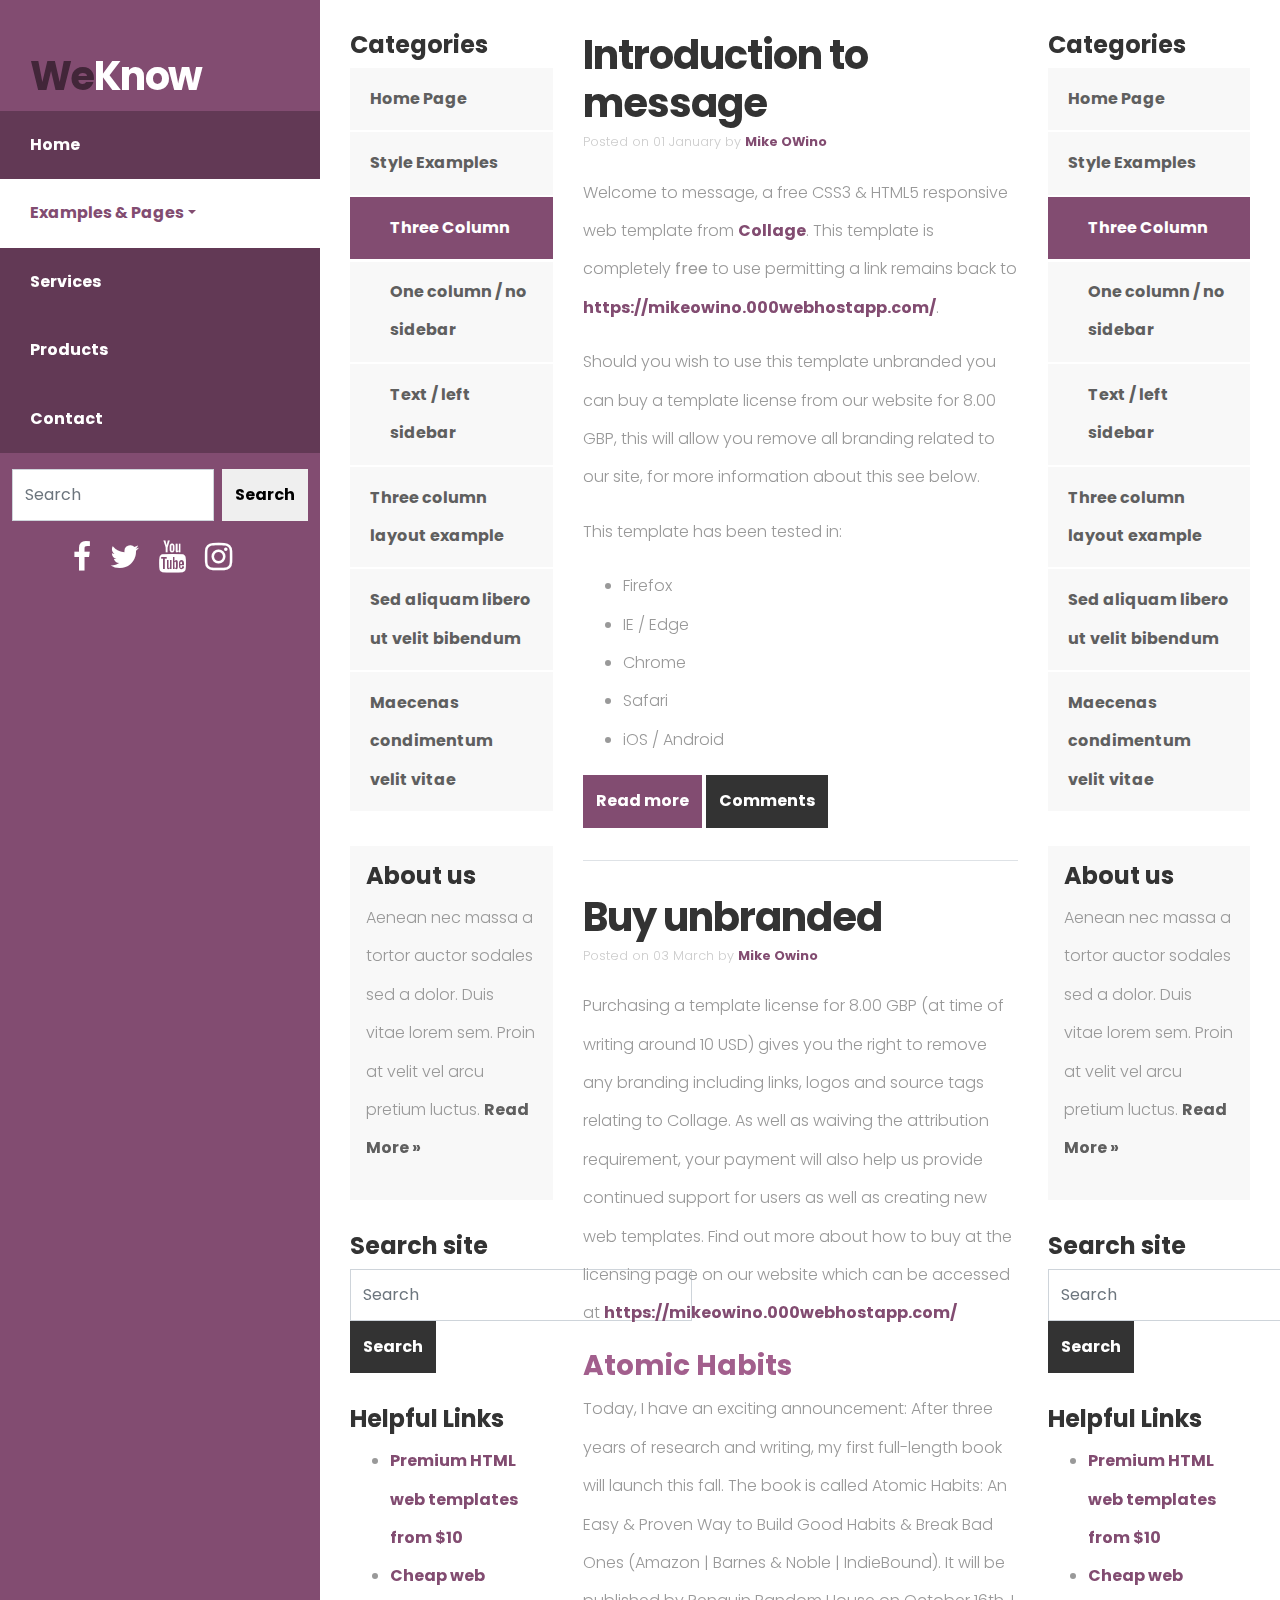
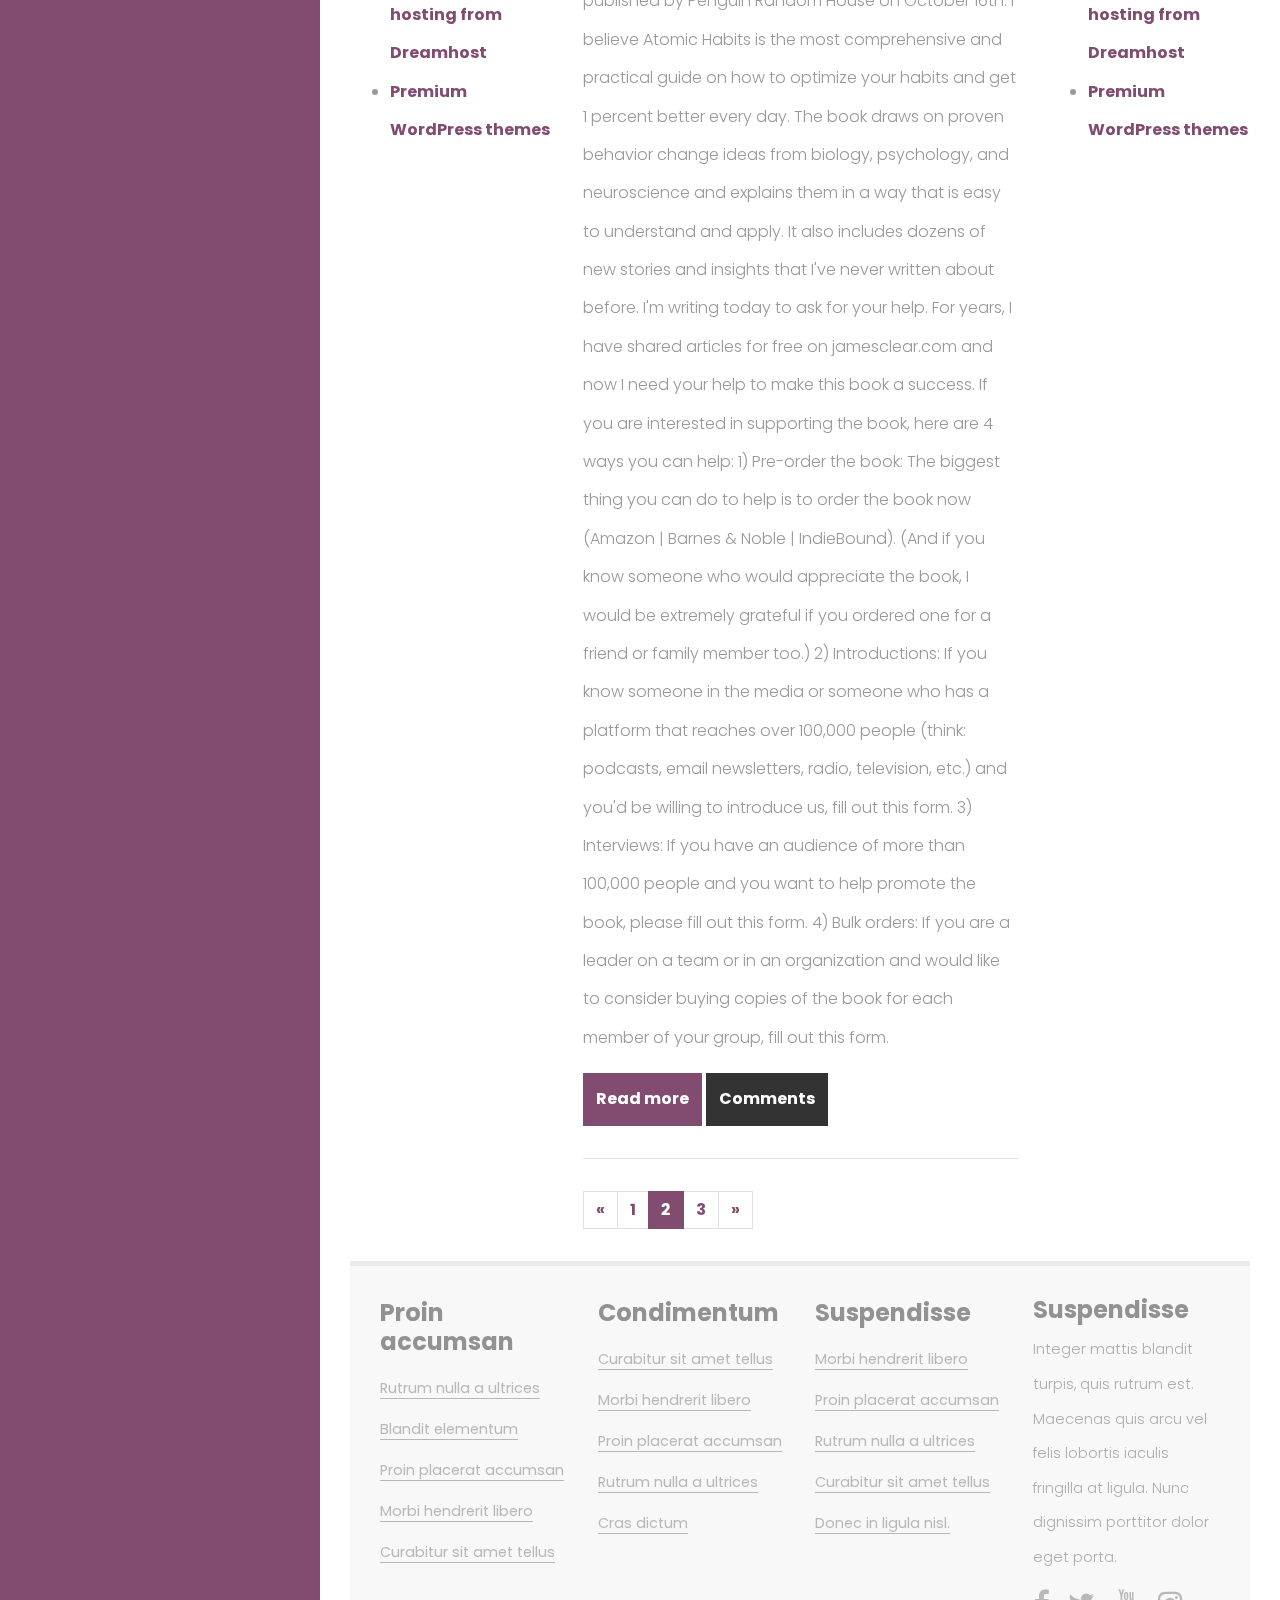
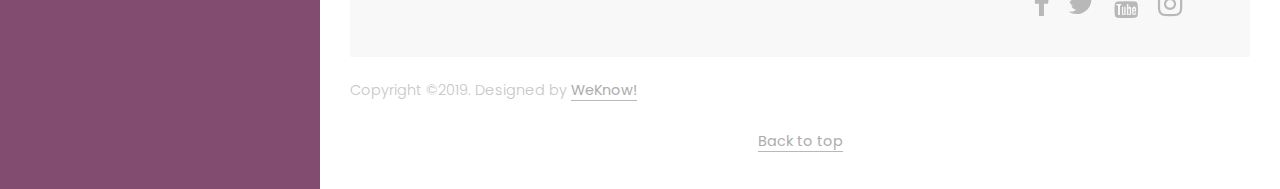
<file: three-column.html>
<!doctype html>
<html lang="en">
	<head>
        <title>WeKnow - WebTempler</title>

        <meta charset="utf-8">
        <meta name="viewport" content="width=device-width, initial-scale=1, shrink-to-fit=no">


        <!-- Main CSS --> 
        <link rel="stylesheet" href="css/style.css">

        <!-- Font Awesome -->
        <link href="https://maxcdn.bootstrapcdn.com/font-awesome/4.7.0/css/font-awesome.min.css" rel="stylesheet">
        <script async src="//pagead2.googlesyndication.com/pagead/js/adsbygoogle.js"></script>
<script>
     (adsbygoogle = window.adsbygoogle || []).push({
          google_ad_client: "ca-pub-1888161185109810",
          enable_page_level_ads: true
     });
</script>
    </head>
  
    <body>

         <!-- Main navigation -->
        <div id="sidebar">
                      
            <div class="navbar-expand-md navbar-dark"> 
            
                <header class="d-none d-md-block">
                    <h1><span>We</span>Know</h1>
                </header>
                
                
                <!-- Mobile menu toggle and header -->
                <div class="mobile-header-controls">
                    <a class="navbar-brand d-md-none d-lg-none d-xl-none" href="#"><span>We</span>Know</a>
                    <button class="navbar-toggler" type="button" data-toggle="collapse" data-target="#SidebarContent" aria-controls="SidebarContent" aria-expanded="false" aria-label="Toggle navigation">
                        <span class="navbar-toggler-icon"></span>
                    </button>
                </div>
         
                <div id="SidebarContent" class="collapse flex-column navbar-collapse">
 
                        
                    
                    <!-- Main navigation items -->
                    <nav class="navbar navbar-dark">
                        <div id="mainNavbar">
                            <ul class="flex-column mr-auto">
                                <li class="nav-item">
                                        <a class="nav-link" href="index.html">Home <span class="sr-only">(current)</span></a>
                                </li>

                                <li class="nav-item active dropdown">
                                            <a class="nav-link dropdown-toggle" href="#MenuDropdown" data-toggle="collapse" aria-controls="MenuDropdown" aria-expanded="false">Examples &amp; Pages</a>
                                            <ul id="MenuDropdown" class="sub-navbar collapse flex-column">
                                                <li class="nav-item"><a class="nav-link" href="examples.html">Style Examples</a></li>
                                                <li class="nav-item"><a class="nav-link" href="three-column.html">Three Column</a></li>
                                                <li class="nav-item"><a class="nav-link" href="one-column.html">One column / no sidebar</a></li>
                                                <li class="nav-item"><a class="nav-link"  href="text.html">Text / left sidebar</a></li>
                                                <li class="nav-item"><a class="nav-link"  href="index-right.html">Right navigation</a></li>
                                            </ul>
                                </li>


                                <li class="nav-item">
                                        <a class="nav-link" href="#">Services</a>
                                </li>

                                <li class="nav-item">
                                        <a class="nav-link" href="#">Products</a>
                                </li>

                                <li class="nav-item">
                                        <a class="nav-link" href="#">Contact</a>
                                </li>
                            </ul>
                        </div>   
                    </nav>
                
                
                
                    <!-- Sidebar search form -->
                    <form class="form-inline sidebar-search-form my-2 my-lg-0">
                        <input class="form-control mr-sm-2" type="text" size="10"  placeholder="Search" aria-label="Search">
                        <button class="btn my-2 my-sm-0" type="submit">Search</button>
                    </form>
          
                    <!-- Social icons -->
                    <p class="sidebar-social-icons social-icons">
                        <a href="https://www.facebook.com/www.mickeow.co.ke"><i class="fa fa-facebook fa-2x"></i></a>
                        <a href="https://twitter.com/__Mickeow__"><i class="fa fa-twitter fa-2x"></i></a>
                        <a href="https://www.youtube.com/channel/UCAVdWkcl7j6sn8_OIe5btKw?view_as=subscriber"><i class="fa fa-youtube fa-2x"></i></a>
                        <a href="https://www.instagram.com/m.i.c.k.e._/"><i class="fa fa-instagram fa-2x"></i></a>
                    </p>
                
                </div>
            </div> 
        </div>
    
        
        <div id="content">
            <div id="content-wrapper">

                <!-- Main content area -->
                <main class="container-fluid">
                    <div class="row">

                        <!-- Left sidebar -->
                         <aside class="col-md-3">
                            <div class="sidebar-box">
                                <h4>Categories</h4>
                                <div class="list-group list-group-root">
                                    <a class="list-group-item" href="index.html">Home Page</a>
                                    <a class="list-group-item" href="examples.html">Style Examples</a>
                                    <div class="list-group">
                                        <a class="list-group-item active" href="three-column.html">Three Column</a>
                                        <a class="list-group-item" href="one-column.html">One column / no sidebar</a>
                                        <a class="list-group-item" href="text.html">Text / left sidebar</a>	
                                    </div>
                                    <a class="list-group-item" href="three-column.html">Three column layout example</a>
                                    <a class="list-group-item" href="#">Sed aliquam libero ut velit bibendum</a>
                                    <a class="list-group-item" href="#">Maecenas condimentum velit vitae</a>
                                </div>
                            </div>

                            <div class="sidebar-box sidebar-box-bg">
                                <h4>About us</h4>
                                <p>Aenean nec massa a tortor auctor sodales sed a dolor. Duis vitae lorem sem. Proin at velit vel arcu pretium luctus. <a href="#" class="readmore">Read More &raquo;</a></p>    
                            </div>

                            <div class="sidebar-box">
                                <h4>Search site</h4>
                                <form class="form-inline my-2 my-lg-0">
                                    <input class="form-control mr-sm-2" type="text"  placeholder="Search" aria-label="Search">
                                    <button class="btn btn-secondary my-2 my-sm-0" type="submit">Search</button>
                                </form>
                            </div>

                            <div class="sidebar-box">
                                <h4>Helpful Links</h4>
                                <ul>
                                    <li><a href="http://www.themeforest.net/?ref=spykawg" title="premium templates">Premium HTML web templates from $10</a></li>
                                    <li><a href="http://www.dreamhost.com/r.cgi?259541" title="web hosting">Cheap web hosting from Dreamhost</a></li>
                                    <li><a href="http://tuxthemes.com" title="Tux Themes">Premium WordPress themes</a></li>
                                </ul>
                            </div>
                        </aside> 

                        <!-- Main content -->
                        <div class="col-md-6">
                            <article>
                                <h2 class="article-title">Introduction to message</h2>

                                <p class="article-meta">Posted on <time datetime="2019-01-01">01 January</time> by <a href="https://github.com/mickeow" rel="author">Mike OWino</a></p>

                                <p>Welcome to message, a free CSS3 &amp; HTML5 responsive web template from <a href="https://mikeowino.000webhostapp.com/" title="Collage">Collage</a>. This template is completely <strong>free</strong> to use permitting a link remains back to  <a href="https://mikeowino.000webhostapp.com/" title="Collage">https://mikeowino.000webhostapp.com/</a>.</p>

                                <p> Should you wish to use this template unbranded you can buy a template license from our website for 8.00 GBP, this will allow you remove all branding related to our site, for more information about this see below.</p>	

                                <p>This template has been tested in:</p>

                                <ul>
                                    <li>Firefox</li>
                                    <li>IE / Edge</li>
                                    <li>Chrome</li>
                                    <li>Safari</li>
                                    <li>iOS / Android</li>
                                </ul>

                                <a href="#" class="btn btn-primary">Read more</a>
                                <a href="#" class="btn btn-secondary">Comments</a>

                            </article>

                            <article>

                                <h2 class="article-title">Buy unbranded</h2>
                                <p class="article-meta">Posted on <time datetime="2019-03-03">03  March</time> by <a href="https://github.com/mickeow" rel="author">Mike Owino</a></p>

                                <p>Purchasing a template license for 8.00 GBP (at time of writing around 10 USD) gives you the right to remove any branding including links, logos and source tags relating to Collage. As well as waiving the attribution requirement, your payment will also help us provide continued support for users as well as creating new web templates. Find out more about how to buy at the licensing page on our website which can be accessed at <a href="https://mikeowino.000webhostapp.com/" title="Collage">https://mikeowino.000webhostapp.com/</a></p>

                                <h3>Atomic Habits</h3>

                                <p>
                                    Today, I have an exciting announcement: After three years of research and writing, my first full-length book will launch this fall.

The book is called Atomic Habits: An Easy & Proven Way to Build Good Habits & Break Bad Ones (Amazon | Barnes & Noble | IndieBound). It will be published by Penguin Random House on October 16th.

I believe Atomic Habits is the most comprehensive and practical guide on how to optimize your habits and get 1 percent better every day. The book draws on proven behavior change ideas from biology, psychology, and neuroscience and explains them in a way that is easy to understand and apply. It also includes dozens of new stories and insights that I've never written about before.

I'm writing today to ask for your help. For years, I have shared articles for free on jamesclear.com and now I need your help to make this book a success.

If you are interested in supporting the book, here are 4 ways you can help:

1) Pre-order the book: The biggest thing you can do to help is to order the book now (Amazon | Barnes & Noble | IndieBound). (And if you know someone who would appreciate the book, I would be extremely grateful if you ordered one for a friend or family member too.)

2) Introductions: If you know someone in the media or someone who has a platform that reaches over 100,000 people (think: podcasts, email newsletters, radio, television, etc.) and you'd be willing to introduce us, fill out this form.

3) Interviews: If you have an audience of more than 100,000 people and you want to help promote the book, please fill out this form.

4) Bulk orders: If you are a leader on a team or in an organization and would like to consider buying copies of the book for each member of your group, fill out this form.
                                </p>

                                <a href="#" class="btn btn-primary">Read more</a>
                                <a href="#" class="btn btn-secondary">Comments</a>
                            </article>


                            <!-- Example pagination Bootstrap component -->
                            <nav>
                                <ul class="pagination">
                                        <li class="page-item">
                                            <a class="page-link" href="#" aria-label="Previous">
                                                <span aria-hidden="true">&laquo;</span>
                                                <span class="sr-only">Previous</span>
                                            </a>
                                        </li>
                                        <li class="page-item"><a class="page-link" href="#">1</a></li>
                                        <li class="page-item active"><a class="page-link" href="#">2</a></li>
                                        <li class="page-item"><a class="page-link" href="#">3</a></li>
                                        <li class="page-item">
                                            <a class="page-link" href="#" aria-label="Next">
                                                <span aria-hidden="true">&raquo;</span>
                                                <span class="sr-only">Next</span>
                                            </a>
                                        </li>
                                </ul>
                            </nav>
                        </div>


                        <!-- Right Sidebar -->
                        <aside class="col-md-3">
                            <div class="sidebar-box">
                                <h4>Categories</h4>
                                <div class="list-group list-group-root">
                                    <a class="list-group-item" href="index.html">Home Page</a>
                                    <a class="list-group-item" href="examples.html">Style Examples</a>
                                    <div class="list-group">
                                        <a class="list-group-item active" href="three-column.html">Three Column</a>
                                        <a class="list-group-item" href="one-column.html">One column / no sidebar</a>
                                        <a class="list-group-item" href="text.html">Text / left sidebar</a>	
                                    </div>
                                    <a class="list-group-item" href="three-column.html">Three column layout example</a>
                                    <a class="list-group-item" href="#">Sed aliquam libero ut velit bibendum</a>
                                    <a class="list-group-item" href="#">Maecenas condimentum velit vitae</a>
                                </div>
                            </div>

                            <div class="sidebar-box sidebar-box-bg">
                                <h4>About us</h4>
                                <p>Aenean nec massa a tortor auctor sodales sed a dolor. Duis vitae lorem sem. Proin at velit vel arcu pretium luctus. <a href="#" class="readmore">Read More &raquo;</a></p>    
                            </div>

                            <div class="sidebar-box">
                                <h4>Search site</h4>
                                <form class="form-inline my-2 my-lg-0">
                                    <input class="form-control mr-sm-2" type="text"  placeholder="Search" aria-label="Search">
                                    <button class="btn btn-secondary my-2 my-sm-0" type="submit">Search</button>
                                </form>
                            </div>

                            <div class="sidebar-box">
                                <h4>Helpful Links</h4>
                                <ul>
                                    <li><a href="http://www.themeforest.net/?ref=spykawg" title="premium templates">Premium HTML web templates from $10</a></li>
                                    <li><a href="http://www.dreamhost.com/r.cgi?259541" title="web hosting">Cheap web hosting from Dreamhost</a></li>
                                    <li><a href="http://tuxthemes.com" title="Tux Themes">Premium WordPress themes</a></li>
                                </ul>
                            </div>
                        </aside> 


                    </div> 
                </main>


                <!-- Footer -->
                <div class="container-fluid footer-container">
                    <footer class="footer">
                        <div class="footer-lists">
                            <div class="row">
                                <div class="col-sm">
                                    <ul>
                                        <li><h4>Proin accumsan</h4></li>
                                        <li><a href="#">Rutrum nulla a ultrices</a></li>
                                        <li><a href="#">Blandit elementum</a></li>
                                        <li><a href="#">Proin placerat accumsan</a></li>
                                        <li><a href="#">Morbi hendrerit libero </a></li>
                                        <li><a href="#">Curabitur sit amet tellus</a></li>
                                    </ul>
                                </div>
                                <div class="col-sm">
                                    <ul>
                                        <li><h4>Condimentum</h4></li>
                                        <li><a href="#">Curabitur sit amet tellus</a></li>
                                        <li><a href="#">Morbi hendrerit libero </a></li>
                                        <li><a href="#">Proin placerat accumsan</a></li>
                                        <li><a href="#">Rutrum nulla a ultrices</a></li>
                                        <li><a href="#">Cras dictum</a></li>
                                    </ul>
                                </div>   
                                <div class="col-sm">
                                    <ul>
                                        <li><h4>Suspendisse</h4></li>
                                        <li><a href="#">Morbi hendrerit libero </a></li>
                                        <li><a href="#">Proin placerat accumsan</a></li>
                                        <li><a href="#">Rutrum nulla a ultrices</a></li>
                                        <li><a href="#">Curabitur sit amet tellus</a></li>
                                        <li><a href="#">Donec in ligula nisl.</a></li>
                                    </ul>
                                </div>
                                <div class="col-sm">
                                    <h4>Suspendisse</h4>
                                    <p>Integer mattis blandit turpis, quis rutrum est. Maecenas quis arcu vel felis lobortis iaculis fringilla at ligula. Nunc dignissim porttitor dolor eget porta.</p>

                                    <p class="social-icons">
                                        <a href="https://www.facebook.com/www.mickeow.co.ke"><i class="fa fa-facebook fa-2x"></i></a>
                                        <a href="https://twitter.com/__Mickeow__"><i class="fa fa-twitter fa-2x"></i></a>
                                        <a href="https://www.youtube.com/channel/UCAVdWkcl7j6sn8_OIe5btKw?view_as=subscriber"><i class="fa fa-youtube fa-2x"></i></a>
                                        <a href="https://www.instagram.com/m.i.c.k.e._/"><i class="fa fa-instagram fa-2x"></i></a>
                                    </p>
                                </div>
                            </div>
                        </div>



                        <div class="footer-bottom">
                                <p>Copyright &copy;2019. Designed by <a href="https://github.com/mickeow" rel="nofollow"> WeKnow! </a></p>
                                <p class="text-center"><a href="#">Back to top</a></p>
                        </div>

                    </footer>
                </div>
            </div>
        </div>

        <!-- Bootcamp JavaScript -->
        <!-- jQuery first, then Popper.js, then Bootstrap JS -->
        <script src="https://code.jquery.com/jquery-3.2.1.slim.min.js" integrity="sha384-KJ3o2DKtIkvYIK3UENzmM7KCkRr/rE9/Qpg6aAZGJwFDMVNA/GpGFF93hXpG5KkN" crossorigin="anonymous"></script>
        <script src="https://cdnjs.cloudflare.com/ajax/libs/popper.js/1.12.9/umd/popper.min.js" integrity="sha384-ApNbgh9B+Y1QKtv3Rn7W3mgPxhU9K/ScQsAP7hUibX39j7fakFPskvXusvfa0b4Q" crossorigin="anonymous"></script>
        <script src="https://maxcdn.bootstrapcdn.com/bootstrap/4.0.0/js/bootstrap.min.js" integrity="sha384-JZR6Spejh4U02d8jOt6vLEHfe/JQGiRRSQQxSfFWpi1MquVdAyjUar5+76PVCmYl" crossorigin="anonymous"></script>

    </body>
</html>
</file>
<file: css/style.css>
@import url(https://fonts.googleapis.com/css?family=Poppins:300,400,700);
/********************************************************************
	ZYPOP - HTTPS://ZYPOPWEBTEMPLATES.COM
	FREE WEB TEMPLATES
********************************************************************/
/**
This file contains the CSS variables for this template, built on the Bootstrap framework 
See https://getbootstrap.com/docs/4.0/getting-started/introduction/ for more information
**/
/**
Font properties
**/
/**
Main colours
**/
/**
Change a few bootstrap defaults
**/
/**
Carousel settings
**/
/**
Set the max container widths
**/
/** 
Uncomment to remove all rounded corners
or change rounded corners from Bootstrap default values
**/
/*!
 * Bootstrap v4.0.0 (https://getbootstrap.com)
 * Copyright 2011-2018 The Bootstrap Authors
 * Copyright 2011-2018 Twitter, Inc.
 * Licensed under MIT (https://github.com/twbs/bootstrap/blob/master/LICENSE)
 */
:root {
  --blue: #007bff;
  --indigo: #6610f2;
  --purple: #6f42c1;
  --pink: #e83e8c;
  --red: #dc3545;
  --orange: #fd7e14;
  --yellow: #ffc107;
  --green: #28a745;
  --teal: #20c997;
  --cyan: #17a2b8;
  --white: #fff;
  --gray: #6c757d;
  --gray-dark: #343a40;
  --primary: #824c71;
  --secondary: #333;
  --success: #28a745;
  --info: #17a2b8;
  --warning: #ffc107;
  --danger: #dc3545;
  --light: #f8f9fa;
  --dark: #343a40;
  --breakpoint-xs: 0;
  --breakpoint-sm: 576px;
  --breakpoint-md: 768px;
  --breakpoint-lg: 992px;
  --breakpoint-xl: 1200px;
  --font-family-sans-serif: -apple-system, BlinkMacSystemFont, "Segoe UI", Roboto, "Helvetica Neue", Arial, sans-serif, "Apple Color Emoji", "Segoe UI Emoji", "Segoe UI Symbol";
  --font-family-monospace: SFMono-Regular, Menlo, Monaco, Consolas, "Liberation Mono", "Courier New", monospace; }

*,
*::before,
*::after {
  box-sizing: border-box; }

html {
  font-family: sans-serif;
  line-height: 1.15;
  -webkit-text-size-adjust: 100%;
  -ms-text-size-adjust: 100%;
  -ms-overflow-style: scrollbar;
  -webkit-tap-highlight-color: rgba(0, 0, 0, 0); }

@-ms-viewport {
  width: device-width; }
article, aside, dialog, figcaption, figure, footer, header, hgroup, main, nav, section {
  display: block; }

body {
  margin: 0;
  font-family: "Poppins", sans-serif;
  font-size: 1rem;
  font-weight: 300;
  line-height: 2.4;
  color: #999;
  text-align: left;
  background-color: #fff; }

[tabindex="-1"]:focus {
  outline: 0 !important; }

hr {
  box-sizing: content-box;
  height: 0;
  overflow: visible; }

h1, h2, h3, h4, h5, h6 {
  margin-top: 0;
  margin-bottom: 0.5rem; }

p {
  margin-top: 0;
  margin-bottom: 1rem; }

abbr[title],
abbr[data-original-title] {
  text-decoration: underline;
  text-decoration: underline dotted;
  cursor: help;
  border-bottom: 0; }

address {
  margin-bottom: 1rem;
  font-style: normal;
  line-height: inherit; }

ol,
ul,
dl {
  margin-top: 0;
  margin-bottom: 1rem; }

ol ol,
ul ul,
ol ul,
ul ol {
  margin-bottom: 0; }

dt {
  font-weight: 700; }

dd {
  margin-bottom: .5rem;
  margin-left: 0; }

blockquote {
  margin: 0 0 1rem; }

dfn {
  font-style: italic; }

b,
strong {
  font-weight: bolder; }

small {
  font-size: 80%; }

sub,
sup {
  position: relative;
  font-size: 75%;
  line-height: 0;
  vertical-align: baseline; }

sub {
  bottom: -.25em; }

sup {
  top: -.5em; }

a {
  color: #824c71;
  text-decoration: none;
  background-color: transparent;
  -webkit-text-decoration-skip: objects; }
  a:hover {
    color: #523047;
    text-decoration: underline; }

a:not([href]):not([tabindex]) {
  color: inherit;
  text-decoration: none; }
  a:not([href]):not([tabindex]):hover, a:not([href]):not([tabindex]):focus {
    color: inherit;
    text-decoration: none; }
  a:not([href]):not([tabindex]):focus {
    outline: 0; }

pre,
code,
kbd,
samp {
  font-family: monospace, monospace;
  font-size: 1em; }

pre {
  margin-top: 0;
  margin-bottom: 1rem;
  overflow: auto;
  -ms-overflow-style: scrollbar; }

figure {
  margin: 0 0 1rem; }

img {
  vertical-align: middle;
  border-style: none; }

svg:not(:root) {
  overflow: hidden; }

table {
  border-collapse: collapse; }

caption {
  padding-top: 0.75rem;
  padding-bottom: 0.75rem;
  color: #6c757d;
  text-align: left;
  caption-side: bottom; }

th {
  text-align: inherit; }

label {
  display: inline-block;
  margin-bottom: .5rem; }

button {
  border-radius: 0; }

button:focus {
  outline: 1px dotted;
  outline: 5px auto -webkit-focus-ring-color; }

input,
button,
select,
optgroup,
textarea {
  margin: 0;
  font-family: inherit;
  font-size: inherit;
  line-height: inherit; }

button,
input {
  overflow: visible; }

button,
select {
  text-transform: none; }

button,
html [type="button"],
[type="reset"],
[type="submit"] {
  -webkit-appearance: button; }

button::-moz-focus-inner,
[type="button"]::-moz-focus-inner,
[type="reset"]::-moz-focus-inner,
[type="submit"]::-moz-focus-inner {
  padding: 0;
  border-style: none; }

input[type="radio"],
input[type="checkbox"] {
  box-sizing: border-box;
  padding: 0; }

input[type="date"],
input[type="time"],
input[type="datetime-local"],
input[type="month"] {
  -webkit-appearance: listbox; }

textarea {
  overflow: auto;
  resize: vertical; }

fieldset {
  min-width: 0;
  padding: 0;
  margin: 0;
  border: 0; }

legend {
  display: block;
  width: 100%;
  max-width: 100%;
  padding: 0;
  margin-bottom: .5rem;
  font-size: 1.5rem;
  line-height: inherit;
  color: inherit;
  white-space: normal; }

progress {
  vertical-align: baseline; }

[type="number"]::-webkit-inner-spin-button,
[type="number"]::-webkit-outer-spin-button {
  height: auto; }

[type="search"] {
  outline-offset: -2px;
  -webkit-appearance: none; }

[type="search"]::-webkit-search-cancel-button,
[type="search"]::-webkit-search-decoration {
  -webkit-appearance: none; }

::-webkit-file-upload-button {
  font: inherit;
  -webkit-appearance: button; }

output {
  display: inline-block; }

summary {
  display: list-item;
  cursor: pointer; }

template {
  display: none; }

[hidden] {
  display: none !important; }

h1, h2, h3, h4, h5, h6,
.h1, .h2, .h3, .h4, .h5, .h6 {
  margin-bottom: 0.5rem;
  font-family: inherit;
  font-weight: 500;
  line-height: 1.2;
  color: inherit; }

h1, .h1 {
  font-size: 2.5rem; }

h2, .h2 {
  font-size: 2rem; }

h3, .h3 {
  font-size: 1.75rem; }

h4, .h4 {
  font-size: 1.5rem; }

h5, .h5 {
  font-size: 1.25rem; }

h6, .h6 {
  font-size: 1rem; }

.lead {
  font-size: 1.25rem;
  font-weight: 300; }

.display-1 {
  font-size: 6rem;
  font-weight: 300;
  line-height: 1.2; }

.display-2 {
  font-size: 5.5rem;
  font-weight: 300;
  line-height: 1.2; }

.display-3 {
  font-size: 4.5rem;
  font-weight: 300;
  line-height: 1.2; }

.display-4 {
  font-size: 3.5rem;
  font-weight: 300;
  line-height: 1.2; }

hr {
  margin-top: 1rem;
  margin-bottom: 1rem;
  border: 0;
  border-top: 1px solid rgba(0, 0, 0, 0.1); }

small,
.small {
  font-size: 80%;
  font-weight: 400; }

mark,
.mark {
  padding: 0.2em;
  background-color: #fcf8e3; }

.list-unstyled {
  padding-left: 0;
  list-style: none; }

.list-inline {
  padding-left: 0;
  list-style: none; }

.list-inline-item {
  display: inline-block; }
  .list-inline-item:not(:last-child) {
    margin-right: 0.5rem; }

.initialism {
  font-size: 90%;
  text-transform: uppercase; }

.blockquote {
  margin-bottom: 1rem;
  font-size: 1.25rem; }

.blockquote-footer {
  display: block;
  font-size: 80%;
  color: #6c757d; }
  .blockquote-footer::before {
    content: "\2014 \00A0"; }

.img-fluid {
  max-width: 100%;
  height: auto; }

.img-thumbnail {
  padding: 0.25rem;
  background-color: #fff;
  border: 1px solid #dee2e6;
  border-radius: 0px;
  max-width: 100%;
  height: auto; }

.figure {
  display: inline-block; }

.figure-img {
  margin-bottom: 0.5rem;
  line-height: 1; }

.figure-caption {
  font-size: 90%;
  color: #6c757d; }

code,
kbd,
pre,
samp {
  font-family: SFMono-Regular, Menlo, Monaco, Consolas, "Liberation Mono", "Courier New", monospace; }

code {
  font-size: 87.5%;
  color: #e83e8c;
  word-break: break-word; }
  a > code {
    color: inherit; }

kbd {
  padding: 0.2rem 0.4rem;
  font-size: 87.5%;
  color: #fff;
  background-color: #212529;
  border-radius: 0px; }
  kbd kbd {
    padding: 0;
    font-size: 100%;
    font-weight: 700; }

pre {
  display: block;
  font-size: 87.5%;
  color: #212529; }
  pre code {
    font-size: inherit;
    color: inherit;
    word-break: normal; }

.pre-scrollable {
  max-height: 340px;
  overflow-y: scroll; }

.container {
  width: 100%;
  padding-right: 15px;
  padding-left: 15px;
  margin-right: auto;
  margin-left: auto; }
  @media (min-width: 576px) {
    .container {
      max-width: 740px; } }
  @media (min-width: 768px) {
    .container {
      max-width: 960px; } }
  @media (min-width: 992px) {
    .container {
      max-width: 1060px; } }
  @media (min-width: 1200px) {
    .container {
      max-width: 1280px; } }

.container-fluid {
  width: 100%;
  padding-right: 15px;
  padding-left: 15px;
  margin-right: auto;
  margin-left: auto; }

.row {
  display: flex;
  flex-wrap: wrap;
  margin-right: -15px;
  margin-left: -15px; }

.no-gutters {
  margin-right: 0;
  margin-left: 0; }
  .no-gutters > .col,
  .no-gutters > [class*="col-"] {
    padding-right: 0;
    padding-left: 0; }

.col-1, .col-2, .col-3, .col-4, .col-5, .col-6, .col-7, .col-8, .col-9, .col-10, .col-11, .col-12, .col,
.col-auto, .col-sm-1, .col-sm-2, .col-sm-3, .col-sm-4, .col-sm-5, .col-sm-6, .col-sm-7, .col-sm-8, .col-sm-9, .col-sm-10, .col-sm-11, .col-sm-12, .col-sm,
.col-sm-auto, .col-md-1, .col-md-2, .col-md-3, .col-md-4, .col-md-5, .col-md-6, .col-md-7, .col-md-8, .col-md-9, .col-md-10, .col-md-11, .col-md-12, .col-md,
.col-md-auto, .col-lg-1, .col-lg-2, .col-lg-3, .col-lg-4, .col-lg-5, .col-lg-6, .col-lg-7, .col-lg-8, .col-lg-9, .col-lg-10, .col-lg-11, .col-lg-12, .col-lg,
.col-lg-auto, .col-xl-1, .col-xl-2, .col-xl-3, .col-xl-4, .col-xl-5, .col-xl-6, .col-xl-7, .col-xl-8, .col-xl-9, .col-xl-10, .col-xl-11, .col-xl-12, .col-xl,
.col-xl-auto {
  position: relative;
  width: 100%;
  min-height: 1px;
  padding-right: 15px;
  padding-left: 15px; }

.col {
  flex-basis: 0;
  flex-grow: 1;
  max-width: 100%; }

.col-auto {
  flex: 0 0 auto;
  width: auto;
  max-width: none; }

.col-1 {
  flex: 0 0 8.3333333333%;
  max-width: 8.3333333333%; }

.col-2 {
  flex: 0 0 16.6666666667%;
  max-width: 16.6666666667%; }

.col-3 {
  flex: 0 0 25%;
  max-width: 25%; }

.col-4 {
  flex: 0 0 33.3333333333%;
  max-width: 33.3333333333%; }

.col-5 {
  flex: 0 0 41.6666666667%;
  max-width: 41.6666666667%; }

.col-6 {
  flex: 0 0 50%;
  max-width: 50%; }

.col-7 {
  flex: 0 0 58.3333333333%;
  max-width: 58.3333333333%; }

.col-8 {
  flex: 0 0 66.6666666667%;
  max-width: 66.6666666667%; }

.col-9 {
  flex: 0 0 75%;
  max-width: 75%; }

.col-10 {
  flex: 0 0 83.3333333333%;
  max-width: 83.3333333333%; }

.col-11 {
  flex: 0 0 91.6666666667%;
  max-width: 91.6666666667%; }

.col-12 {
  flex: 0 0 100%;
  max-width: 100%; }

.order-first {
  order: -1; }

.order-last {
  order: 13; }

.order-0 {
  order: 0; }

.order-1 {
  order: 1; }

.order-2 {
  order: 2; }

.order-3 {
  order: 3; }

.order-4 {
  order: 4; }

.order-5 {
  order: 5; }

.order-6 {
  order: 6; }

.order-7 {
  order: 7; }

.order-8 {
  order: 8; }

.order-9 {
  order: 9; }

.order-10 {
  order: 10; }

.order-11 {
  order: 11; }

.order-12 {
  order: 12; }

.offset-1 {
  margin-left: 8.3333333333%; }

.offset-2 {
  margin-left: 16.6666666667%; }

.offset-3 {
  margin-left: 25%; }

.offset-4 {
  margin-left: 33.3333333333%; }

.offset-5 {
  margin-left: 41.6666666667%; }

.offset-6 {
  margin-left: 50%; }

.offset-7 {
  margin-left: 58.3333333333%; }

.offset-8 {
  margin-left: 66.6666666667%; }

.offset-9 {
  margin-left: 75%; }

.offset-10 {
  margin-left: 83.3333333333%; }

.offset-11 {
  margin-left: 91.6666666667%; }

@media (min-width: 576px) {
  .col-sm {
    flex-basis: 0;
    flex-grow: 1;
    max-width: 100%; }

  .col-sm-auto {
    flex: 0 0 auto;
    width: auto;
    max-width: none; }

  .col-sm-1 {
    flex: 0 0 8.3333333333%;
    max-width: 8.3333333333%; }

  .col-sm-2 {
    flex: 0 0 16.6666666667%;
    max-width: 16.6666666667%; }

  .col-sm-3 {
    flex: 0 0 25%;
    max-width: 25%; }

  .col-sm-4 {
    flex: 0 0 33.3333333333%;
    max-width: 33.3333333333%; }

  .col-sm-5 {
    flex: 0 0 41.6666666667%;
    max-width: 41.6666666667%; }

  .col-sm-6 {
    flex: 0 0 50%;
    max-width: 50%; }

  .col-sm-7 {
    flex: 0 0 58.3333333333%;
    max-width: 58.3333333333%; }

  .col-sm-8 {
    flex: 0 0 66.6666666667%;
    max-width: 66.6666666667%; }

  .col-sm-9 {
    flex: 0 0 75%;
    max-width: 75%; }

  .col-sm-10 {
    flex: 0 0 83.3333333333%;
    max-width: 83.3333333333%; }

  .col-sm-11 {
    flex: 0 0 91.6666666667%;
    max-width: 91.6666666667%; }

  .col-sm-12 {
    flex: 0 0 100%;
    max-width: 100%; }

  .order-sm-first {
    order: -1; }

  .order-sm-last {
    order: 13; }

  .order-sm-0 {
    order: 0; }

  .order-sm-1 {
    order: 1; }

  .order-sm-2 {
    order: 2; }

  .order-sm-3 {
    order: 3; }

  .order-sm-4 {
    order: 4; }

  .order-sm-5 {
    order: 5; }

  .order-sm-6 {
    order: 6; }

  .order-sm-7 {
    order: 7; }

  .order-sm-8 {
    order: 8; }

  .order-sm-9 {
    order: 9; }

  .order-sm-10 {
    order: 10; }

  .order-sm-11 {
    order: 11; }

  .order-sm-12 {
    order: 12; }

  .offset-sm-0 {
    margin-left: 0; }

  .offset-sm-1 {
    margin-left: 8.3333333333%; }

  .offset-sm-2 {
    margin-left: 16.6666666667%; }

  .offset-sm-3 {
    margin-left: 25%; }

  .offset-sm-4 {
    margin-left: 33.3333333333%; }

  .offset-sm-5 {
    margin-left: 41.6666666667%; }

  .offset-sm-6 {
    margin-left: 50%; }

  .offset-sm-7 {
    margin-left: 58.3333333333%; }

  .offset-sm-8 {
    margin-left: 66.6666666667%; }

  .offset-sm-9 {
    margin-left: 75%; }

  .offset-sm-10 {
    margin-left: 83.3333333333%; }

  .offset-sm-11 {
    margin-left: 91.6666666667%; } }
@media (min-width: 768px) {
  .col-md {
    flex-basis: 0;
    flex-grow: 1;
    max-width: 100%; }

  .col-md-auto {
    flex: 0 0 auto;
    width: auto;
    max-width: none; }

  .col-md-1 {
    flex: 0 0 8.3333333333%;
    max-width: 8.3333333333%; }

  .col-md-2 {
    flex: 0 0 16.6666666667%;
    max-width: 16.6666666667%; }

  .col-md-3 {
    flex: 0 0 25%;
    max-width: 25%; }

  .col-md-4 {
    flex: 0 0 33.3333333333%;
    max-width: 33.3333333333%; }

  .col-md-5 {
    flex: 0 0 41.6666666667%;
    max-width: 41.6666666667%; }

  .col-md-6 {
    flex: 0 0 50%;
    max-width: 50%; }

  .col-md-7 {
    flex: 0 0 58.3333333333%;
    max-width: 58.3333333333%; }

  .col-md-8 {
    flex: 0 0 66.6666666667%;
    max-width: 66.6666666667%; }

  .col-md-9 {
    flex: 0 0 75%;
    max-width: 75%; }

  .col-md-10 {
    flex: 0 0 83.3333333333%;
    max-width: 83.3333333333%; }

  .col-md-11 {
    flex: 0 0 91.6666666667%;
    max-width: 91.6666666667%; }

  .col-md-12 {
    flex: 0 0 100%;
    max-width: 100%; }

  .order-md-first {
    order: -1; }

  .order-md-last {
    order: 13; }

  .order-md-0 {
    order: 0; }

  .order-md-1 {
    order: 1; }

  .order-md-2 {
    order: 2; }

  .order-md-3 {
    order: 3; }

  .order-md-4 {
    order: 4; }

  .order-md-5 {
    order: 5; }

  .order-md-6 {
    order: 6; }

  .order-md-7 {
    order: 7; }

  .order-md-8 {
    order: 8; }

  .order-md-9 {
    order: 9; }

  .order-md-10 {
    order: 10; }

  .order-md-11 {
    order: 11; }

  .order-md-12 {
    order: 12; }

  .offset-md-0 {
    margin-left: 0; }

  .offset-md-1 {
    margin-left: 8.3333333333%; }

  .offset-md-2 {
    margin-left: 16.6666666667%; }

  .offset-md-3 {
    margin-left: 25%; }

  .offset-md-4 {
    margin-left: 33.3333333333%; }

  .offset-md-5 {
    margin-left: 41.6666666667%; }

  .offset-md-6 {
    margin-left: 50%; }

  .offset-md-7 {
    margin-left: 58.3333333333%; }

  .offset-md-8 {
    margin-left: 66.6666666667%; }

  .offset-md-9 {
    margin-left: 75%; }

  .offset-md-10 {
    margin-left: 83.3333333333%; }

  .offset-md-11 {
    margin-left: 91.6666666667%; } }
@media (min-width: 992px) {
  .col-lg {
    flex-basis: 0;
    flex-grow: 1;
    max-width: 100%; }

  .col-lg-auto {
    flex: 0 0 auto;
    width: auto;
    max-width: none; }

  .col-lg-1 {
    flex: 0 0 8.3333333333%;
    max-width: 8.3333333333%; }

  .col-lg-2 {
    flex: 0 0 16.6666666667%;
    max-width: 16.6666666667%; }

  .col-lg-3 {
    flex: 0 0 25%;
    max-width: 25%; }

  .col-lg-4 {
    flex: 0 0 33.3333333333%;
    max-width: 33.3333333333%; }

  .col-lg-5 {
    flex: 0 0 41.6666666667%;
    max-width: 41.6666666667%; }

  .col-lg-6 {
    flex: 0 0 50%;
    max-width: 50%; }

  .col-lg-7 {
    flex: 0 0 58.3333333333%;
    max-width: 58.3333333333%; }

  .col-lg-8 {
    flex: 0 0 66.6666666667%;
    max-width: 66.6666666667%; }

  .col-lg-9 {
    flex: 0 0 75%;
    max-width: 75%; }

  .col-lg-10 {
    flex: 0 0 83.3333333333%;
    max-width: 83.3333333333%; }

  .col-lg-11 {
    flex: 0 0 91.6666666667%;
    max-width: 91.6666666667%; }

  .col-lg-12 {
    flex: 0 0 100%;
    max-width: 100%; }

  .order-lg-first {
    order: -1; }

  .order-lg-last {
    order: 13; }

  .order-lg-0 {
    order: 0; }

  .order-lg-1 {
    order: 1; }

  .order-lg-2 {
    order: 2; }

  .order-lg-3 {
    order: 3; }

  .order-lg-4 {
    order: 4; }

  .order-lg-5 {
    order: 5; }

  .order-lg-6 {
    order: 6; }

  .order-lg-7 {
    order: 7; }

  .order-lg-8 {
    order: 8; }

  .order-lg-9 {
    order: 9; }

  .order-lg-10 {
    order: 10; }

  .order-lg-11 {
    order: 11; }

  .order-lg-12 {
    order: 12; }

  .offset-lg-0 {
    margin-left: 0; }

  .offset-lg-1 {
    margin-left: 8.3333333333%; }

  .offset-lg-2 {
    margin-left: 16.6666666667%; }

  .offset-lg-3 {
    margin-left: 25%; }

  .offset-lg-4 {
    margin-left: 33.3333333333%; }

  .offset-lg-5 {
    margin-left: 41.6666666667%; }

  .offset-lg-6 {
    margin-left: 50%; }

  .offset-lg-7 {
    margin-left: 58.3333333333%; }

  .offset-lg-8 {
    margin-left: 66.6666666667%; }

  .offset-lg-9 {
    margin-left: 75%; }

  .offset-lg-10 {
    margin-left: 83.3333333333%; }

  .offset-lg-11 {
    margin-left: 91.6666666667%; } }
@media (min-width: 1200px) {
  .col-xl {
    flex-basis: 0;
    flex-grow: 1;
    max-width: 100%; }

  .col-xl-auto {
    flex: 0 0 auto;
    width: auto;
    max-width: none; }

  .col-xl-1 {
    flex: 0 0 8.3333333333%;
    max-width: 8.3333333333%; }

  .col-xl-2 {
    flex: 0 0 16.6666666667%;
    max-width: 16.6666666667%; }

  .col-xl-3 {
    flex: 0 0 25%;
    max-width: 25%; }

  .col-xl-4 {
    flex: 0 0 33.3333333333%;
    max-width: 33.3333333333%; }

  .col-xl-5 {
    flex: 0 0 41.6666666667%;
    max-width: 41.6666666667%; }

  .col-xl-6 {
    flex: 0 0 50%;
    max-width: 50%; }

  .col-xl-7 {
    flex: 0 0 58.3333333333%;
    max-width: 58.3333333333%; }

  .col-xl-8 {
    flex: 0 0 66.6666666667%;
    max-width: 66.6666666667%; }

  .col-xl-9 {
    flex: 0 0 75%;
    max-width: 75%; }

  .col-xl-10 {
    flex: 0 0 83.3333333333%;
    max-width: 83.3333333333%; }

  .col-xl-11 {
    flex: 0 0 91.6666666667%;
    max-width: 91.6666666667%; }

  .col-xl-12 {
    flex: 0 0 100%;
    max-width: 100%; }

  .order-xl-first {
    order: -1; }

  .order-xl-last {
    order: 13; }

  .order-xl-0 {
    order: 0; }

  .order-xl-1 {
    order: 1; }

  .order-xl-2 {
    order: 2; }

  .order-xl-3 {
    order: 3; }

  .order-xl-4 {
    order: 4; }

  .order-xl-5 {
    order: 5; }

  .order-xl-6 {
    order: 6; }

  .order-xl-7 {
    order: 7; }

  .order-xl-8 {
    order: 8; }

  .order-xl-9 {
    order: 9; }

  .order-xl-10 {
    order: 10; }

  .order-xl-11 {
    order: 11; }

  .order-xl-12 {
    order: 12; }

  .offset-xl-0 {
    margin-left: 0; }

  .offset-xl-1 {
    margin-left: 8.3333333333%; }

  .offset-xl-2 {
    margin-left: 16.6666666667%; }

  .offset-xl-3 {
    margin-left: 25%; }

  .offset-xl-4 {
    margin-left: 33.3333333333%; }

  .offset-xl-5 {
    margin-left: 41.6666666667%; }

  .offset-xl-6 {
    margin-left: 50%; }

  .offset-xl-7 {
    margin-left: 58.3333333333%; }

  .offset-xl-8 {
    margin-left: 66.6666666667%; }

  .offset-xl-9 {
    margin-left: 75%; }

  .offset-xl-10 {
    margin-left: 83.3333333333%; }

  .offset-xl-11 {
    margin-left: 91.6666666667%; } }
.table {
  width: 100%;
  max-width: 100%;
  margin-bottom: 1rem;
  background-color: transparent; }
  .table th,
  .table td {
    padding: 0.75rem;
    vertical-align: top;
    border-top: 1px solid #dee2e6; }
  .table thead th {
    vertical-align: bottom;
    border-bottom: 2px solid #dee2e6; }
  .table tbody + tbody {
    border-top: 2px solid #dee2e6; }
  .table .table {
    background-color: #fff; }

.table-sm th,
.table-sm td {
  padding: 0.3rem; }

.table-bordered {
  border: 1px solid #dee2e6; }
  .table-bordered th,
  .table-bordered td {
    border: 1px solid #dee2e6; }
  .table-bordered thead th,
  .table-bordered thead td {
    border-bottom-width: 2px; }

.table-striped tbody tr:nth-of-type(odd) {
  background-color: rgba(0, 0, 0, 0.05); }

.table-hover tbody tr:hover {
  background-color: rgba(0, 0, 0, 0.075); }

.table-primary,
.table-primary > th,
.table-primary > td {
  background-color: #dccdd7; }

.table-hover .table-primary:hover {
  background-color: #d2becb; }
  .table-hover .table-primary:hover > td,
  .table-hover .table-primary:hover > th {
    background-color: #d2becb; }

.table-secondary,
.table-secondary > th,
.table-secondary > td {
  background-color: #c6c6c6; }

.table-hover .table-secondary:hover {
  background-color: #b9b9b9; }
  .table-hover .table-secondary:hover > td,
  .table-hover .table-secondary:hover > th {
    background-color: #b9b9b9; }

.table-success,
.table-success > th,
.table-success > td {
  background-color: #c3e6cb; }

.table-hover .table-success:hover {
  background-color: #b1dfbb; }
  .table-hover .table-success:hover > td,
  .table-hover .table-success:hover > th {
    background-color: #b1dfbb; }

.table-info,
.table-info > th,
.table-info > td {
  background-color: #bee5eb; }

.table-hover .table-info:hover {
  background-color: #abdde5; }
  .table-hover .table-info:hover > td,
  .table-hover .table-info:hover > th {
    background-color: #abdde5; }

.table-warning,
.table-warning > th,
.table-warning > td {
  background-color: #ffeeba; }

.table-hover .table-warning:hover {
  background-color: #ffe8a1; }
  .table-hover .table-warning:hover > td,
  .table-hover .table-warning:hover > th {
    background-color: #ffe8a1; }

.table-danger,
.table-danger > th,
.table-danger > td {
  background-color: #f5c6cb; }

.table-hover .table-danger:hover {
  background-color: #f1b0b7; }
  .table-hover .table-danger:hover > td,
  .table-hover .table-danger:hover > th {
    background-color: #f1b0b7; }

.table-light,
.table-light > th,
.table-light > td {
  background-color: #fdfdfe; }

.table-hover .table-light:hover {
  background-color: #ececf6; }
  .table-hover .table-light:hover > td,
  .table-hover .table-light:hover > th {
    background-color: #ececf6; }

.table-dark,
.table-dark > th,
.table-dark > td {
  background-color: #c6c8ca; }

.table-hover .table-dark:hover {
  background-color: #b9bbbe; }
  .table-hover .table-dark:hover > td,
  .table-hover .table-dark:hover > th {
    background-color: #b9bbbe; }

.table-active,
.table-active > th,
.table-active > td {
  background-color: rgba(0, 0, 0, 0.075); }

.table-hover .table-active:hover {
  background-color: rgba(0, 0, 0, 0.075); }
  .table-hover .table-active:hover > td,
  .table-hover .table-active:hover > th {
    background-color: rgba(0, 0, 0, 0.075); }

.table .thead-dark th {
  color: #fff;
  background-color: #212529;
  border-color: #32383e; }
.table .thead-light th {
  color: #495057;
  background-color: #e9ecef;
  border-color: #dee2e6; }

.table-dark {
  color: #fff;
  background-color: #212529; }
  .table-dark th,
  .table-dark td,
  .table-dark thead th {
    border-color: #32383e; }
  .table-dark.table-bordered {
    border: 0; }
  .table-dark.table-striped tbody tr:nth-of-type(odd) {
    background-color: rgba(255, 255, 255, 0.05); }
  .table-dark.table-hover tbody tr:hover {
    background-color: rgba(255, 255, 255, 0.075); }

@media (max-width: 575.98px) {
  .table-responsive-sm {
    display: block;
    width: 100%;
    overflow-x: auto;
    -webkit-overflow-scrolling: touch;
    -ms-overflow-style: -ms-autohiding-scrollbar; }
    .table-responsive-sm > .table-bordered {
      border: 0; } }
@media (max-width: 767.98px) {
  .table-responsive-md {
    display: block;
    width: 100%;
    overflow-x: auto;
    -webkit-overflow-scrolling: touch;
    -ms-overflow-style: -ms-autohiding-scrollbar; }
    .table-responsive-md > .table-bordered {
      border: 0; } }
@media (max-width: 991.98px) {
  .table-responsive-lg {
    display: block;
    width: 100%;
    overflow-x: auto;
    -webkit-overflow-scrolling: touch;
    -ms-overflow-style: -ms-autohiding-scrollbar; }
    .table-responsive-lg > .table-bordered {
      border: 0; } }
@media (max-width: 1199.98px) {
  .table-responsive-xl {
    display: block;
    width: 100%;
    overflow-x: auto;
    -webkit-overflow-scrolling: touch;
    -ms-overflow-style: -ms-autohiding-scrollbar; }
    .table-responsive-xl > .table-bordered {
      border: 0; } }
.table-responsive {
  display: block;
  width: 100%;
  overflow-x: auto;
  -webkit-overflow-scrolling: touch;
  -ms-overflow-style: -ms-autohiding-scrollbar; }
  .table-responsive > .table-bordered {
    border: 0; }

.form-control {
  display: block;
  width: 100%;
  padding: 0.375rem 0.75rem;
  font-size: 1rem;
  line-height: 2.4;
  color: #495057;
  background-color: #fff;
  background-clip: padding-box;
  border: 1px solid #ced4da;
  border-radius: 0px;
  transition: border-color 0.15s ease-in-out, box-shadow 0.15s ease-in-out; }
  .form-control::-ms-expand {
    background-color: transparent;
    border: 0; }
  .form-control:focus {
    color: #495057;
    background-color: #fff;
    border-color: #737373;
    outline: 0;
    box-shadow: 0 0 0 0.2rem rgba(51, 51, 51, 0.25); }
  .form-control::placeholder {
    color: #6c757d;
    opacity: 1; }
  .form-control:disabled, .form-control[readonly] {
    background-color: #e9ecef;
    opacity: 1; }

select.form-control:not([size]):not([multiple]) {
  height: calc(3.15rem + 2px); }
select.form-control:focus::-ms-value {
  color: #495057;
  background-color: #fff; }

.form-control-file,
.form-control-range {
  display: block;
  width: 100%; }

.col-form-label {
  padding-top: calc(0.375rem + 1px);
  padding-bottom: calc(0.375rem + 1px);
  margin-bottom: 0;
  font-size: inherit;
  line-height: 2.4; }

.col-form-label-lg {
  padding-top: calc(0.5rem + 1px);
  padding-bottom: calc(0.5rem + 1px);
  font-size: 1.25rem;
  line-height: 1.5; }

.col-form-label-sm {
  padding-top: calc(0.25rem + 1px);
  padding-bottom: calc(0.25rem + 1px);
  font-size: 0.875rem;
  line-height: 1.5; }

.form-control-plaintext {
  display: block;
  width: 100%;
  padding-top: 0.375rem;
  padding-bottom: 0.375rem;
  margin-bottom: 0;
  line-height: 2.4;
  background-color: transparent;
  border: solid transparent;
  border-width: 1px 0; }
  .form-control-plaintext.form-control-sm, .input-group-sm > .form-control-plaintext.form-control,
  .input-group-sm > .input-group-prepend > .form-control-plaintext.input-group-text,
  .input-group-sm > .input-group-append > .form-control-plaintext.input-group-text,
  .input-group-sm > .input-group-prepend > .form-control-plaintext.btn,
  .input-group-sm > .input-group-append > .form-control-plaintext.btn, .form-control-plaintext.form-control-lg, .input-group-lg > .form-control-plaintext.form-control,
  .input-group-lg > .input-group-prepend > .form-control-plaintext.input-group-text,
  .input-group-lg > .input-group-append > .form-control-plaintext.input-group-text,
  .input-group-lg > .input-group-prepend > .form-control-plaintext.btn,
  .input-group-lg > .input-group-append > .form-control-plaintext.btn {
    padding-right: 0;
    padding-left: 0; }

.form-control-sm, .input-group-sm > .form-control,
.input-group-sm > .input-group-prepend > .input-group-text,
.input-group-sm > .input-group-append > .input-group-text,
.input-group-sm > .input-group-prepend > .btn,
.input-group-sm > .input-group-append > .btn {
  padding: 0.25rem 0.5rem;
  font-size: 0.875rem;
  line-height: 1.5;
  border-radius: 0px; }

select.form-control-sm:not([size]):not([multiple]), .input-group-sm > select.form-control:not([size]):not([multiple]),
.input-group-sm > .input-group-prepend > select.input-group-text:not([size]):not([multiple]),
.input-group-sm > .input-group-append > select.input-group-text:not([size]):not([multiple]),
.input-group-sm > .input-group-prepend > select.btn:not([size]):not([multiple]),
.input-group-sm > .input-group-append > select.btn:not([size]):not([multiple]) {
  height: calc(1.8125rem + 2px); }

.form-control-lg, .input-group-lg > .form-control,
.input-group-lg > .input-group-prepend > .input-group-text,
.input-group-lg > .input-group-append > .input-group-text,
.input-group-lg > .input-group-prepend > .btn,
.input-group-lg > .input-group-append > .btn {
  padding: 0.5rem 1rem;
  font-size: 1.25rem;
  line-height: 1.5;
  border-radius: 0px; }

select.form-control-lg:not([size]):not([multiple]), .input-group-lg > select.form-control:not([size]):not([multiple]),
.input-group-lg > .input-group-prepend > select.input-group-text:not([size]):not([multiple]),
.input-group-lg > .input-group-append > select.input-group-text:not([size]):not([multiple]),
.input-group-lg > .input-group-prepend > select.btn:not([size]):not([multiple]),
.input-group-lg > .input-group-append > select.btn:not([size]):not([multiple]) {
  height: calc(2.875rem + 2px); }

.form-group {
  margin-bottom: 1rem; }

.form-text {
  display: block;
  margin-top: 0.25rem; }

.form-row {
  display: flex;
  flex-wrap: wrap;
  margin-right: -5px;
  margin-left: -5px; }
  .form-row > .col,
  .form-row > [class*="col-"] {
    padding-right: 5px;
    padding-left: 5px; }

.form-check {
  position: relative;
  display: block;
  padding-left: 1.25rem; }

.form-check-input {
  position: absolute;
  margin-top: 0.3rem;
  margin-left: -1.25rem; }
  .form-check-input:disabled ~ .form-check-label {
    color: #6c757d; }

.form-check-label {
  margin-bottom: 0; }

.form-check-inline {
  display: inline-flex;
  align-items: center;
  padding-left: 0;
  margin-right: 0.75rem; }
  .form-check-inline .form-check-input {
    position: static;
    margin-top: 0;
    margin-right: 0.3125rem;
    margin-left: 0; }

.valid-feedback {
  display: none;
  width: 100%;
  margin-top: 0.25rem;
  font-size: 80%;
  color: #28a745; }

.valid-tooltip {
  position: absolute;
  top: 100%;
  z-index: 5;
  display: none;
  max-width: 100%;
  padding: .5rem;
  margin-top: .1rem;
  font-size: .875rem;
  line-height: 1;
  color: #fff;
  background-color: rgba(40, 167, 69, 0.8);
  border-radius: .2rem; }

.was-validated .form-control:valid, .form-control.is-valid,
.was-validated .custom-select:valid,
.custom-select.is-valid {
  border-color: #28a745; }
  .was-validated .form-control:valid:focus, .form-control.is-valid:focus,
  .was-validated .custom-select:valid:focus,
  .custom-select.is-valid:focus {
    border-color: #28a745;
    box-shadow: 0 0 0 0.2rem rgba(40, 167, 69, 0.25); }
  .was-validated .form-control:valid ~ .valid-feedback,
  .was-validated .form-control:valid ~ .valid-tooltip, .form-control.is-valid ~ .valid-feedback,
  .form-control.is-valid ~ .valid-tooltip,
  .was-validated .custom-select:valid ~ .valid-feedback,
  .was-validated .custom-select:valid ~ .valid-tooltip,
  .custom-select.is-valid ~ .valid-feedback,
  .custom-select.is-valid ~ .valid-tooltip {
    display: block; }

.was-validated .form-check-input:valid ~ .form-check-label, .form-check-input.is-valid ~ .form-check-label {
  color: #28a745; }
.was-validated .form-check-input:valid ~ .valid-feedback,
.was-validated .form-check-input:valid ~ .valid-tooltip, .form-check-input.is-valid ~ .valid-feedback,
.form-check-input.is-valid ~ .valid-tooltip {
  display: block; }

.was-validated .custom-control-input:valid ~ .custom-control-label, .custom-control-input.is-valid ~ .custom-control-label {
  color: #28a745; }
  .was-validated .custom-control-input:valid ~ .custom-control-label::before, .custom-control-input.is-valid ~ .custom-control-label::before {
    background-color: #71dd8a; }
.was-validated .custom-control-input:valid ~ .valid-feedback,
.was-validated .custom-control-input:valid ~ .valid-tooltip, .custom-control-input.is-valid ~ .valid-feedback,
.custom-control-input.is-valid ~ .valid-tooltip {
  display: block; }
.was-validated .custom-control-input:valid:checked ~ .custom-control-label::before, .custom-control-input.is-valid:checked ~ .custom-control-label::before {
  background-color: #34ce57; }
.was-validated .custom-control-input:valid:focus ~ .custom-control-label::before, .custom-control-input.is-valid:focus ~ .custom-control-label::before {
  box-shadow: 0 0 0 1px #fff, 0 0 0 0.2rem rgba(40, 167, 69, 0.25); }

.was-validated .custom-file-input:valid ~ .custom-file-label, .custom-file-input.is-valid ~ .custom-file-label {
  border-color: #28a745; }
  .was-validated .custom-file-input:valid ~ .custom-file-label::before, .custom-file-input.is-valid ~ .custom-file-label::before {
    border-color: inherit; }
.was-validated .custom-file-input:valid ~ .valid-feedback,
.was-validated .custom-file-input:valid ~ .valid-tooltip, .custom-file-input.is-valid ~ .valid-feedback,
.custom-file-input.is-valid ~ .valid-tooltip {
  display: block; }
.was-validated .custom-file-input:valid:focus ~ .custom-file-label, .custom-file-input.is-valid:focus ~ .custom-file-label {
  box-shadow: 0 0 0 0.2rem rgba(40, 167, 69, 0.25); }

.invalid-feedback {
  display: none;
  width: 100%;
  margin-top: 0.25rem;
  font-size: 80%;
  color: #dc3545; }

.invalid-tooltip {
  position: absolute;
  top: 100%;
  z-index: 5;
  display: none;
  max-width: 100%;
  padding: .5rem;
  margin-top: .1rem;
  font-size: .875rem;
  line-height: 1;
  color: #fff;
  background-color: rgba(220, 53, 69, 0.8);
  border-radius: .2rem; }

.was-validated .form-control:invalid, .form-control.is-invalid,
.was-validated .custom-select:invalid,
.custom-select.is-invalid {
  border-color: #dc3545; }
  .was-validated .form-control:invalid:focus, .form-control.is-invalid:focus,
  .was-validated .custom-select:invalid:focus,
  .custom-select.is-invalid:focus {
    border-color: #dc3545;
    box-shadow: 0 0 0 0.2rem rgba(220, 53, 69, 0.25); }
  .was-validated .form-control:invalid ~ .invalid-feedback,
  .was-validated .form-control:invalid ~ .invalid-tooltip, .form-control.is-invalid ~ .invalid-feedback,
  .form-control.is-invalid ~ .invalid-tooltip,
  .was-validated .custom-select:invalid ~ .invalid-feedback,
  .was-validated .custom-select:invalid ~ .invalid-tooltip,
  .custom-select.is-invalid ~ .invalid-feedback,
  .custom-select.is-invalid ~ .invalid-tooltip {
    display: block; }

.was-validated .form-check-input:invalid ~ .form-check-label, .form-check-input.is-invalid ~ .form-check-label {
  color: #dc3545; }
.was-validated .form-check-input:invalid ~ .invalid-feedback,
.was-validated .form-check-input:invalid ~ .invalid-tooltip, .form-check-input.is-invalid ~ .invalid-feedback,
.form-check-input.is-invalid ~ .invalid-tooltip {
  display: block; }

.was-validated .custom-control-input:invalid ~ .custom-control-label, .custom-control-input.is-invalid ~ .custom-control-label {
  color: #dc3545; }
  .was-validated .custom-control-input:invalid ~ .custom-control-label::before, .custom-control-input.is-invalid ~ .custom-control-label::before {
    background-color: #efa2a9; }
.was-validated .custom-control-input:invalid ~ .invalid-feedback,
.was-validated .custom-control-input:invalid ~ .invalid-tooltip, .custom-control-input.is-invalid ~ .invalid-feedback,
.custom-control-input.is-invalid ~ .invalid-tooltip {
  display: block; }
.was-validated .custom-control-input:invalid:checked ~ .custom-control-label::before, .custom-control-input.is-invalid:checked ~ .custom-control-label::before {
  background-color: #e4606d; }
.was-validated .custom-control-input:invalid:focus ~ .custom-control-label::before, .custom-control-input.is-invalid:focus ~ .custom-control-label::before {
  box-shadow: 0 0 0 1px #fff, 0 0 0 0.2rem rgba(220, 53, 69, 0.25); }

.was-validated .custom-file-input:invalid ~ .custom-file-label, .custom-file-input.is-invalid ~ .custom-file-label {
  border-color: #dc3545; }
  .was-validated .custom-file-input:invalid ~ .custom-file-label::before, .custom-file-input.is-invalid ~ .custom-file-label::before {
    border-color: inherit; }
.was-validated .custom-file-input:invalid ~ .invalid-feedback,
.was-validated .custom-file-input:invalid ~ .invalid-tooltip, .custom-file-input.is-invalid ~ .invalid-feedback,
.custom-file-input.is-invalid ~ .invalid-tooltip {
  display: block; }
.was-validated .custom-file-input:invalid:focus ~ .custom-file-label, .custom-file-input.is-invalid:focus ~ .custom-file-label {
  box-shadow: 0 0 0 0.2rem rgba(220, 53, 69, 0.25); }

.form-inline {
  display: flex;
  flex-flow: row wrap;
  align-items: center; }
  .form-inline .form-check {
    width: 100%; }
  @media (min-width: 576px) {
    .form-inline label {
      display: flex;
      align-items: center;
      justify-content: center;
      margin-bottom: 0; }
    .form-inline .form-group {
      display: flex;
      flex: 0 0 auto;
      flex-flow: row wrap;
      align-items: center;
      margin-bottom: 0; }
    .form-inline .form-control {
      display: inline-block;
      width: auto;
      vertical-align: middle; }
    .form-inline .form-control-plaintext {
      display: inline-block; }
    .form-inline .input-group {
      width: auto; }
    .form-inline .form-check {
      display: flex;
      align-items: center;
      justify-content: center;
      width: auto;
      padding-left: 0; }
    .form-inline .form-check-input {
      position: relative;
      margin-top: 0;
      margin-right: 0.25rem;
      margin-left: 0; }
    .form-inline .custom-control {
      align-items: center;
      justify-content: center; }
    .form-inline .custom-control-label {
      margin-bottom: 0; } }

.btn {
  display: inline-block;
  font-weight: 400;
  text-align: center;
  white-space: nowrap;
  vertical-align: middle;
  user-select: none;
  border: 1px solid transparent;
  padding: 0.375rem 0.75rem;
  font-size: 1rem;
  line-height: 2.4;
  border-radius: 0px;
  transition: color 0.15s ease-in-out, background-color 0.15s ease-in-out, border-color 0.15s ease-in-out, box-shadow 0.15s ease-in-out; }
  .btn:hover, .btn:focus {
    text-decoration: none; }
  .btn:focus, .btn.focus {
    outline: 0;
    box-shadow: 0 0 0 0.2rem rgba(51, 51, 51, 0.25); }
  .btn.disabled, .btn:disabled {
    opacity: 0.65; }
  .btn:not(:disabled):not(.disabled) {
    cursor: pointer; }
  .btn:not(:disabled):not(.disabled):active, .btn:not(:disabled):not(.disabled).active {
    background-image: none; }

a.btn.disabled,
fieldset:disabled a.btn {
  pointer-events: none; }

.btn-primary {
  color: #fff;
  background-color: #824c71;
  border-color: #824c71; }
  .btn-primary:hover {
    color: #fff;
    background-color: #6a3e5c;
    border-color: #623955; }
  .btn-primary:focus, .btn-primary.focus {
    box-shadow: 0 0 0 0.2rem rgba(130, 76, 113, 0.5); }
  .btn-primary.disabled, .btn-primary:disabled {
    color: #fff;
    background-color: #824c71;
    border-color: #824c71; }
  .btn-primary:not(:disabled):not(.disabled):active, .btn-primary:not(:disabled):not(.disabled).active, .show > .btn-primary.dropdown-toggle {
    color: #fff;
    background-color: #623955;
    border-color: #5a344e; }
    .btn-primary:not(:disabled):not(.disabled):active:focus, .btn-primary:not(:disabled):not(.disabled).active:focus, .show > .btn-primary.dropdown-toggle:focus {
      box-shadow: 0 0 0 0.2rem rgba(130, 76, 113, 0.5); }

.btn-secondary {
  color: #fff;
  background-color: #333;
  border-color: #333; }
  .btn-secondary:hover {
    color: #fff;
    background-color: #202020;
    border-color: #1a1a1a; }
  .btn-secondary:focus, .btn-secondary.focus {
    box-shadow: 0 0 0 0.2rem rgba(51, 51, 51, 0.5); }
  .btn-secondary.disabled, .btn-secondary:disabled {
    color: #fff;
    background-color: #333;
    border-color: #333; }
  .btn-secondary:not(:disabled):not(.disabled):active, .btn-secondary:not(:disabled):not(.disabled).active, .show > .btn-secondary.dropdown-toggle {
    color: #fff;
    background-color: #1a1a1a;
    border-color: #131313; }
    .btn-secondary:not(:disabled):not(.disabled):active:focus, .btn-secondary:not(:disabled):not(.disabled).active:focus, .show > .btn-secondary.dropdown-toggle:focus {
      box-shadow: 0 0 0 0.2rem rgba(51, 51, 51, 0.5); }

.btn-success {
  color: #fff;
  background-color: #28a745;
  border-color: #28a745; }
  .btn-success:hover {
    color: #fff;
    background-color: #218838;
    border-color: #1e7e34; }
  .btn-success:focus, .btn-success.focus {
    box-shadow: 0 0 0 0.2rem rgba(40, 167, 69, 0.5); }
  .btn-success.disabled, .btn-success:disabled {
    color: #fff;
    background-color: #28a745;
    border-color: #28a745; }
  .btn-success:not(:disabled):not(.disabled):active, .btn-success:not(:disabled):not(.disabled).active, .show > .btn-success.dropdown-toggle {
    color: #fff;
    background-color: #1e7e34;
    border-color: #1c7430; }
    .btn-success:not(:disabled):not(.disabled):active:focus, .btn-success:not(:disabled):not(.disabled).active:focus, .show > .btn-success.dropdown-toggle:focus {
      box-shadow: 0 0 0 0.2rem rgba(40, 167, 69, 0.5); }

.btn-info {
  color: #fff;
  background-color: #17a2b8;
  border-color: #17a2b8; }
  .btn-info:hover {
    color: #fff;
    background-color: #138496;
    border-color: #117a8b; }
  .btn-info:focus, .btn-info.focus {
    box-shadow: 0 0 0 0.2rem rgba(23, 162, 184, 0.5); }
  .btn-info.disabled, .btn-info:disabled {
    color: #fff;
    background-color: #17a2b8;
    border-color: #17a2b8; }
  .btn-info:not(:disabled):not(.disabled):active, .btn-info:not(:disabled):not(.disabled).active, .show > .btn-info.dropdown-toggle {
    color: #fff;
    background-color: #117a8b;
    border-color: #10707f; }
    .btn-info:not(:disabled):not(.disabled):active:focus, .btn-info:not(:disabled):not(.disabled).active:focus, .show > .btn-info.dropdown-toggle:focus {
      box-shadow: 0 0 0 0.2rem rgba(23, 162, 184, 0.5); }

.btn-warning {
  color: #212529;
  background-color: #ffc107;
  border-color: #ffc107; }
  .btn-warning:hover {
    color: #212529;
    background-color: #e0a800;
    border-color: #d39e00; }
  .btn-warning:focus, .btn-warning.focus {
    box-shadow: 0 0 0 0.2rem rgba(255, 193, 7, 0.5); }
  .btn-warning.disabled, .btn-warning:disabled {
    color: #212529;
    background-color: #ffc107;
    border-color: #ffc107; }
  .btn-warning:not(:disabled):not(.disabled):active, .btn-warning:not(:disabled):not(.disabled).active, .show > .btn-warning.dropdown-toggle {
    color: #212529;
    background-color: #d39e00;
    border-color: #c69500; }
    .btn-warning:not(:disabled):not(.disabled):active:focus, .btn-warning:not(:disabled):not(.disabled).active:focus, .show > .btn-warning.dropdown-toggle:focus {
      box-shadow: 0 0 0 0.2rem rgba(255, 193, 7, 0.5); }

.btn-danger {
  color: #fff;
  background-color: #dc3545;
  border-color: #dc3545; }
  .btn-danger:hover {
    color: #fff;
    background-color: #c82333;
    border-color: #bd2130; }
  .btn-danger:focus, .btn-danger.focus {
    box-shadow: 0 0 0 0.2rem rgba(220, 53, 69, 0.5); }
  .btn-danger.disabled, .btn-danger:disabled {
    color: #fff;
    background-color: #dc3545;
    border-color: #dc3545; }
  .btn-danger:not(:disabled):not(.disabled):active, .btn-danger:not(:disabled):not(.disabled).active, .show > .btn-danger.dropdown-toggle {
    color: #fff;
    background-color: #bd2130;
    border-color: #b21f2d; }
    .btn-danger:not(:disabled):not(.disabled):active:focus, .btn-danger:not(:disabled):not(.disabled).active:focus, .show > .btn-danger.dropdown-toggle:focus {
      box-shadow: 0 0 0 0.2rem rgba(220, 53, 69, 0.5); }

.btn-light {
  color: #212529;
  background-color: #f8f9fa;
  border-color: #f8f9fa; }
  .btn-light:hover {
    color: #212529;
    background-color: #e2e6ea;
    border-color: #dae0e5; }
  .btn-light:focus, .btn-light.focus {
    box-shadow: 0 0 0 0.2rem rgba(248, 249, 250, 0.5); }
  .btn-light.disabled, .btn-light:disabled {
    color: #212529;
    background-color: #f8f9fa;
    border-color: #f8f9fa; }
  .btn-light:not(:disabled):not(.disabled):active, .btn-light:not(:disabled):not(.disabled).active, .show > .btn-light.dropdown-toggle {
    color: #212529;
    background-color: #dae0e5;
    border-color: #d3d9df; }
    .btn-light:not(:disabled):not(.disabled):active:focus, .btn-light:not(:disabled):not(.disabled).active:focus, .show > .btn-light.dropdown-toggle:focus {
      box-shadow: 0 0 0 0.2rem rgba(248, 249, 250, 0.5); }

.btn-dark {
  color: #fff;
  background-color: #343a40;
  border-color: #343a40; }
  .btn-dark:hover {
    color: #fff;
    background-color: #23272b;
    border-color: #1d2124; }
  .btn-dark:focus, .btn-dark.focus {
    box-shadow: 0 0 0 0.2rem rgba(52, 58, 64, 0.5); }
  .btn-dark.disabled, .btn-dark:disabled {
    color: #fff;
    background-color: #343a40;
    border-color: #343a40; }
  .btn-dark:not(:disabled):not(.disabled):active, .btn-dark:not(:disabled):not(.disabled).active, .show > .btn-dark.dropdown-toggle {
    color: #fff;
    background-color: #1d2124;
    border-color: #171a1d; }
    .btn-dark:not(:disabled):not(.disabled):active:focus, .btn-dark:not(:disabled):not(.disabled).active:focus, .show > .btn-dark.dropdown-toggle:focus {
      box-shadow: 0 0 0 0.2rem rgba(52, 58, 64, 0.5); }

.btn-outline-primary {
  color: #824c71;
  background-color: transparent;
  background-image: none;
  border-color: #824c71; }
  .btn-outline-primary:hover {
    color: #fff;
    background-color: #824c71;
    border-color: #824c71; }
  .btn-outline-primary:focus, .btn-outline-primary.focus {
    box-shadow: 0 0 0 0.2rem rgba(130, 76, 113, 0.5); }
  .btn-outline-primary.disabled, .btn-outline-primary:disabled {
    color: #824c71;
    background-color: transparent; }
  .btn-outline-primary:not(:disabled):not(.disabled):active, .btn-outline-primary:not(:disabled):not(.disabled).active, .show > .btn-outline-primary.dropdown-toggle {
    color: #fff;
    background-color: #824c71;
    border-color: #824c71; }
    .btn-outline-primary:not(:disabled):not(.disabled):active:focus, .btn-outline-primary:not(:disabled):not(.disabled).active:focus, .show > .btn-outline-primary.dropdown-toggle:focus {
      box-shadow: 0 0 0 0.2rem rgba(130, 76, 113, 0.5); }

.btn-outline-secondary {
  color: #333;
  background-color: transparent;
  background-image: none;
  border-color: #333; }
  .btn-outline-secondary:hover {
    color: #fff;
    background-color: #333;
    border-color: #333; }
  .btn-outline-secondary:focus, .btn-outline-secondary.focus {
    box-shadow: 0 0 0 0.2rem rgba(51, 51, 51, 0.5); }
  .btn-outline-secondary.disabled, .btn-outline-secondary:disabled {
    color: #333;
    background-color: transparent; }
  .btn-outline-secondary:not(:disabled):not(.disabled):active, .btn-outline-secondary:not(:disabled):not(.disabled).active, .show > .btn-outline-secondary.dropdown-toggle {
    color: #fff;
    background-color: #333;
    border-color: #333; }
    .btn-outline-secondary:not(:disabled):not(.disabled):active:focus, .btn-outline-secondary:not(:disabled):not(.disabled).active:focus, .show > .btn-outline-secondary.dropdown-toggle:focus {
      box-shadow: 0 0 0 0.2rem rgba(51, 51, 51, 0.5); }

.btn-outline-success {
  color: #28a745;
  background-color: transparent;
  background-image: none;
  border-color: #28a745; }
  .btn-outline-success:hover {
    color: #fff;
    background-color: #28a745;
    border-color: #28a745; }
  .btn-outline-success:focus, .btn-outline-success.focus {
    box-shadow: 0 0 0 0.2rem rgba(40, 167, 69, 0.5); }
  .btn-outline-success.disabled, .btn-outline-success:disabled {
    color: #28a745;
    background-color: transparent; }
  .btn-outline-success:not(:disabled):not(.disabled):active, .btn-outline-success:not(:disabled):not(.disabled).active, .show > .btn-outline-success.dropdown-toggle {
    color: #fff;
    background-color: #28a745;
    border-color: #28a745; }
    .btn-outline-success:not(:disabled):not(.disabled):active:focus, .btn-outline-success:not(:disabled):not(.disabled).active:focus, .show > .btn-outline-success.dropdown-toggle:focus {
      box-shadow: 0 0 0 0.2rem rgba(40, 167, 69, 0.5); }

.btn-outline-info {
  color: #17a2b8;
  background-color: transparent;
  background-image: none;
  border-color: #17a2b8; }
  .btn-outline-info:hover {
    color: #fff;
    background-color: #17a2b8;
    border-color: #17a2b8; }
  .btn-outline-info:focus, .btn-outline-info.focus {
    box-shadow: 0 0 0 0.2rem rgba(23, 162, 184, 0.5); }
  .btn-outline-info.disabled, .btn-outline-info:disabled {
    color: #17a2b8;
    background-color: transparent; }
  .btn-outline-info:not(:disabled):not(.disabled):active, .btn-outline-info:not(:disabled):not(.disabled).active, .show > .btn-outline-info.dropdown-toggle {
    color: #fff;
    background-color: #17a2b8;
    border-color: #17a2b8; }
    .btn-outline-info:not(:disabled):not(.disabled):active:focus, .btn-outline-info:not(:disabled):not(.disabled).active:focus, .show > .btn-outline-info.dropdown-toggle:focus {
      box-shadow: 0 0 0 0.2rem rgba(23, 162, 184, 0.5); }

.btn-outline-warning {
  color: #ffc107;
  background-color: transparent;
  background-image: none;
  border-color: #ffc107; }
  .btn-outline-warning:hover {
    color: #212529;
    background-color: #ffc107;
    border-color: #ffc107; }
  .btn-outline-warning:focus, .btn-outline-warning.focus {
    box-shadow: 0 0 0 0.2rem rgba(255, 193, 7, 0.5); }
  .btn-outline-warning.disabled, .btn-outline-warning:disabled {
    color: #ffc107;
    background-color: transparent; }
  .btn-outline-warning:not(:disabled):not(.disabled):active, .btn-outline-warning:not(:disabled):not(.disabled).active, .show > .btn-outline-warning.dropdown-toggle {
    color: #212529;
    background-color: #ffc107;
    border-color: #ffc107; }
    .btn-outline-warning:not(:disabled):not(.disabled):active:focus, .btn-outline-warning:not(:disabled):not(.disabled).active:focus, .show > .btn-outline-warning.dropdown-toggle:focus {
      box-shadow: 0 0 0 0.2rem rgba(255, 193, 7, 0.5); }

.btn-outline-danger {
  color: #dc3545;
  background-color: transparent;
  background-image: none;
  border-color: #dc3545; }
  .btn-outline-danger:hover {
    color: #fff;
    background-color: #dc3545;
    border-color: #dc3545; }
  .btn-outline-danger:focus, .btn-outline-danger.focus {
    box-shadow: 0 0 0 0.2rem rgba(220, 53, 69, 0.5); }
  .btn-outline-danger.disabled, .btn-outline-danger:disabled {
    color: #dc3545;
    background-color: transparent; }
  .btn-outline-danger:not(:disabled):not(.disabled):active, .btn-outline-danger:not(:disabled):not(.disabled).active, .show > .btn-outline-danger.dropdown-toggle {
    color: #fff;
    background-color: #dc3545;
    border-color: #dc3545; }
    .btn-outline-danger:not(:disabled):not(.disabled):active:focus, .btn-outline-danger:not(:disabled):not(.disabled).active:focus, .show > .btn-outline-danger.dropdown-toggle:focus {
      box-shadow: 0 0 0 0.2rem rgba(220, 53, 69, 0.5); }

.btn-outline-light {
  color: #f8f9fa;
  background-color: transparent;
  background-image: none;
  border-color: #f8f9fa; }
  .btn-outline-light:hover {
    color: #212529;
    background-color: #f8f9fa;
    border-color: #f8f9fa; }
  .btn-outline-light:focus, .btn-outline-light.focus {
    box-shadow: 0 0 0 0.2rem rgba(248, 249, 250, 0.5); }
  .btn-outline-light.disabled, .btn-outline-light:disabled {
    color: #f8f9fa;
    background-color: transparent; }
  .btn-outline-light:not(:disabled):not(.disabled):active, .btn-outline-light:not(:disabled):not(.disabled).active, .show > .btn-outline-light.dropdown-toggle {
    color: #212529;
    background-color: #f8f9fa;
    border-color: #f8f9fa; }
    .btn-outline-light:not(:disabled):not(.disabled):active:focus, .btn-outline-light:not(:disabled):not(.disabled).active:focus, .show > .btn-outline-light.dropdown-toggle:focus {
      box-shadow: 0 0 0 0.2rem rgba(248, 249, 250, 0.5); }

.btn-outline-dark {
  color: #343a40;
  background-color: transparent;
  background-image: none;
  border-color: #343a40; }
  .btn-outline-dark:hover {
    color: #fff;
    background-color: #343a40;
    border-color: #343a40; }
  .btn-outline-dark:focus, .btn-outline-dark.focus {
    box-shadow: 0 0 0 0.2rem rgba(52, 58, 64, 0.5); }
  .btn-outline-dark.disabled, .btn-outline-dark:disabled {
    color: #343a40;
    background-color: transparent; }
  .btn-outline-dark:not(:disabled):not(.disabled):active, .btn-outline-dark:not(:disabled):not(.disabled).active, .show > .btn-outline-dark.dropdown-toggle {
    color: #fff;
    background-color: #343a40;
    border-color: #343a40; }
    .btn-outline-dark:not(:disabled):not(.disabled):active:focus, .btn-outline-dark:not(:disabled):not(.disabled).active:focus, .show > .btn-outline-dark.dropdown-toggle:focus {
      box-shadow: 0 0 0 0.2rem rgba(52, 58, 64, 0.5); }

.btn-link {
  font-weight: 400;
  color: #824c71;
  background-color: transparent; }
  .btn-link:hover {
    color: #523047;
    text-decoration: underline;
    background-color: transparent;
    border-color: transparent; }
  .btn-link:focus, .btn-link.focus {
    text-decoration: underline;
    border-color: transparent;
    box-shadow: none; }
  .btn-link:disabled, .btn-link.disabled {
    color: #6c757d; }

.btn-lg, .btn-group-lg > .btn {
  padding: 0.5rem 1rem;
  font-size: 1.25rem;
  line-height: 1.5;
  border-radius: 0px; }

.btn-sm, .btn-group-sm > .btn {
  padding: 0.25rem 0.5rem;
  font-size: 0.875rem;
  line-height: 1.5;
  border-radius: 0px; }

.btn-block {
  display: block;
  width: 100%; }
  .btn-block + .btn-block {
    margin-top: 0.5rem; }

input[type="submit"].btn-block,
input[type="reset"].btn-block,
input[type="button"].btn-block {
  width: 100%; }

.fade {
  opacity: 0;
  transition: opacity 0.15s linear; }
  .fade.show {
    opacity: 1; }

.collapse {
  display: none; }
  .collapse.show {
    display: block; }

tr.collapse.show {
  display: table-row; }

tbody.collapse.show {
  display: table-row-group; }

.collapsing {
  position: relative;
  height: 0;
  overflow: hidden;
  transition: height 0.35s ease; }

.dropup,
.dropdown {
  position: relative; }

.dropdown-toggle::after {
  display: inline-block;
  width: 0;
  height: 0;
  margin-left: 0.255em;
  vertical-align: 0.255em;
  content: "";
  border-top: 0.3em solid;
  border-right: 0.3em solid transparent;
  border-bottom: 0;
  border-left: 0.3em solid transparent; }
.dropdown-toggle:empty::after {
  margin-left: 0; }

.dropdown-menu {
  position: absolute;
  top: 100%;
  left: 0;
  z-index: 1000;
  display: none;
  float: left;
  min-width: 10rem;
  padding: 0.5rem 0;
  margin: 0.125rem 0 0;
  font-size: 1rem;
  color: #999;
  text-align: left;
  list-style: none;
  background-color: #fff;
  background-clip: padding-box;
  border: 1px solid rgba(0, 0, 0, 0.15);
  border-radius: 0px; }

.dropup .dropdown-menu {
  margin-top: 0;
  margin-bottom: 0.125rem; }
.dropup .dropdown-toggle::after {
  display: inline-block;
  width: 0;
  height: 0;
  margin-left: 0.255em;
  vertical-align: 0.255em;
  content: "";
  border-top: 0;
  border-right: 0.3em solid transparent;
  border-bottom: 0.3em solid;
  border-left: 0.3em solid transparent; }
.dropup .dropdown-toggle:empty::after {
  margin-left: 0; }

.dropright .dropdown-menu {
  margin-top: 0;
  margin-left: 0.125rem; }
.dropright .dropdown-toggle::after {
  display: inline-block;
  width: 0;
  height: 0;
  margin-left: 0.255em;
  vertical-align: 0.255em;
  content: "";
  border-top: 0.3em solid transparent;
  border-bottom: 0.3em solid transparent;
  border-left: 0.3em solid; }
.dropright .dropdown-toggle:empty::after {
  margin-left: 0; }
.dropright .dropdown-toggle::after {
  vertical-align: 0; }

.dropleft .dropdown-menu {
  margin-top: 0;
  margin-right: 0.125rem; }
.dropleft .dropdown-toggle::after {
  display: inline-block;
  width: 0;
  height: 0;
  margin-left: 0.255em;
  vertical-align: 0.255em;
  content: ""; }
.dropleft .dropdown-toggle::after {
  display: none; }
.dropleft .dropdown-toggle::before {
  display: inline-block;
  width: 0;
  height: 0;
  margin-right: 0.255em;
  vertical-align: 0.255em;
  content: "";
  border-top: 0.3em solid transparent;
  border-right: 0.3em solid;
  border-bottom: 0.3em solid transparent; }
.dropleft .dropdown-toggle:empty::after {
  margin-left: 0; }
.dropleft .dropdown-toggle::before {
  vertical-align: 0; }

.dropdown-divider {
  height: 0;
  margin: 0.5rem 0;
  overflow: hidden;
  border-top: 1px solid #e9ecef; }

.dropdown-item {
  display: block;
  width: 100%;
  padding: 0.25rem 1.5rem;
  clear: both;
  font-weight: 400;
  color: #212529;
  text-align: inherit;
  white-space: nowrap;
  background-color: transparent;
  border: 0; }
  .dropdown-item:hover, .dropdown-item:focus {
    color: #16181b;
    text-decoration: none;
    background-color: #f8f9fa; }
  .dropdown-item.active, .dropdown-item:active {
    color: #fff;
    text-decoration: none;
    background-color: #333; }
  .dropdown-item.disabled, .dropdown-item:disabled {
    color: #6c757d;
    background-color: transparent; }

.dropdown-menu.show {
  display: block; }

.dropdown-header {
  display: block;
  padding: 0.5rem 1.5rem;
  margin-bottom: 0;
  font-size: 0.875rem;
  color: #6c757d;
  white-space: nowrap; }

.btn-group,
.btn-group-vertical {
  position: relative;
  display: inline-flex;
  vertical-align: middle; }
  .btn-group > .btn,
  .btn-group-vertical > .btn {
    position: relative;
    flex: 0 1 auto; }
    .btn-group > .btn:hover,
    .btn-group-vertical > .btn:hover {
      z-index: 1; }
    .btn-group > .btn:focus, .btn-group > .btn:active, .btn-group > .btn.active,
    .btn-group-vertical > .btn:focus,
    .btn-group-vertical > .btn:active,
    .btn-group-vertical > .btn.active {
      z-index: 1; }
  .btn-group .btn + .btn,
  .btn-group .btn + .btn-group,
  .btn-group .btn-group + .btn,
  .btn-group .btn-group + .btn-group,
  .btn-group-vertical .btn + .btn,
  .btn-group-vertical .btn + .btn-group,
  .btn-group-vertical .btn-group + .btn,
  .btn-group-vertical .btn-group + .btn-group {
    margin-left: -1px; }

.btn-toolbar {
  display: flex;
  flex-wrap: wrap;
  justify-content: flex-start; }
  .btn-toolbar .input-group {
    width: auto; }

.btn-group > .btn:first-child {
  margin-left: 0; }
.btn-group > .btn:not(:last-child):not(.dropdown-toggle),
.btn-group > .btn-group:not(:last-child) > .btn {
  border-top-right-radius: 0;
  border-bottom-right-radius: 0; }
.btn-group > .btn:not(:first-child),
.btn-group > .btn-group:not(:first-child) > .btn {
  border-top-left-radius: 0;
  border-bottom-left-radius: 0; }

.dropdown-toggle-split {
  padding-right: 0.5625rem;
  padding-left: 0.5625rem; }
  .dropdown-toggle-split::after {
    margin-left: 0; }

.btn-sm + .dropdown-toggle-split, .btn-group-sm > .btn + .dropdown-toggle-split {
  padding-right: 0.375rem;
  padding-left: 0.375rem; }

.btn-lg + .dropdown-toggle-split, .btn-group-lg > .btn + .dropdown-toggle-split {
  padding-right: 0.75rem;
  padding-left: 0.75rem; }

.btn-group-vertical {
  flex-direction: column;
  align-items: flex-start;
  justify-content: center; }
  .btn-group-vertical .btn,
  .btn-group-vertical .btn-group {
    width: 100%; }
  .btn-group-vertical > .btn + .btn,
  .btn-group-vertical > .btn + .btn-group,
  .btn-group-vertical > .btn-group + .btn,
  .btn-group-vertical > .btn-group + .btn-group {
    margin-top: -1px;
    margin-left: 0; }
  .btn-group-vertical > .btn:not(:last-child):not(.dropdown-toggle),
  .btn-group-vertical > .btn-group:not(:last-child) > .btn {
    border-bottom-right-radius: 0;
    border-bottom-left-radius: 0; }
  .btn-group-vertical > .btn:not(:first-child),
  .btn-group-vertical > .btn-group:not(:first-child) > .btn {
    border-top-left-radius: 0;
    border-top-right-radius: 0; }

.btn-group-toggle > .btn,
.btn-group-toggle > .btn-group > .btn {
  margin-bottom: 0; }
  .btn-group-toggle > .btn input[type="radio"],
  .btn-group-toggle > .btn input[type="checkbox"],
  .btn-group-toggle > .btn-group > .btn input[type="radio"],
  .btn-group-toggle > .btn-group > .btn input[type="checkbox"] {
    position: absolute;
    clip: rect(0, 0, 0, 0);
    pointer-events: none; }

.input-group {
  position: relative;
  display: flex;
  flex-wrap: wrap;
  align-items: stretch;
  width: 100%; }
  .input-group > .form-control,
  .input-group > .custom-select,
  .input-group > .custom-file {
    position: relative;
    flex: 1 1 auto;
    width: 1%;
    margin-bottom: 0; }
    .input-group > .form-control:focus,
    .input-group > .custom-select:focus,
    .input-group > .custom-file:focus {
      z-index: 3; }
    .input-group > .form-control + .form-control,
    .input-group > .form-control + .custom-select,
    .input-group > .form-control + .custom-file,
    .input-group > .custom-select + .form-control,
    .input-group > .custom-select + .custom-select,
    .input-group > .custom-select + .custom-file,
    .input-group > .custom-file + .form-control,
    .input-group > .custom-file + .custom-select,
    .input-group > .custom-file + .custom-file {
      margin-left: -1px; }
  .input-group > .form-control:not(:last-child),
  .input-group > .custom-select:not(:last-child) {
    border-top-right-radius: 0;
    border-bottom-right-radius: 0; }
  .input-group > .form-control:not(:first-child),
  .input-group > .custom-select:not(:first-child) {
    border-top-left-radius: 0;
    border-bottom-left-radius: 0; }
  .input-group > .custom-file {
    display: flex;
    align-items: center; }
    .input-group > .custom-file:not(:last-child) .custom-file-label, .input-group > .custom-file:not(:last-child) .custom-file-label::before {
      border-top-right-radius: 0;
      border-bottom-right-radius: 0; }
    .input-group > .custom-file:not(:first-child) .custom-file-label, .input-group > .custom-file:not(:first-child) .custom-file-label::before {
      border-top-left-radius: 0;
      border-bottom-left-radius: 0; }

.input-group-prepend,
.input-group-append {
  display: flex; }
  .input-group-prepend .btn,
  .input-group-append .btn {
    position: relative;
    z-index: 2; }
  .input-group-prepend .btn + .btn,
  .input-group-prepend .btn + .input-group-text,
  .input-group-prepend .input-group-text + .input-group-text,
  .input-group-prepend .input-group-text + .btn,
  .input-group-append .btn + .btn,
  .input-group-append .btn + .input-group-text,
  .input-group-append .input-group-text + .input-group-text,
  .input-group-append .input-group-text + .btn {
    margin-left: -1px; }

.input-group-prepend {
  margin-right: -1px; }

.input-group-append {
  margin-left: -1px; }

.input-group-text {
  display: flex;
  align-items: center;
  padding: 0.375rem 0.75rem;
  margin-bottom: 0;
  font-size: 1rem;
  font-weight: 400;
  line-height: 2.4;
  color: #495057;
  text-align: center;
  white-space: nowrap;
  background-color: #e9ecef;
  border: 1px solid #ced4da;
  border-radius: 0px; }
  .input-group-text input[type="radio"],
  .input-group-text input[type="checkbox"] {
    margin-top: 0; }

.input-group > .input-group-prepend > .btn,
.input-group > .input-group-prepend > .input-group-text,
.input-group > .input-group-append:not(:last-child) > .btn,
.input-group > .input-group-append:not(:last-child) > .input-group-text,
.input-group > .input-group-append:last-child > .btn:not(:last-child):not(.dropdown-toggle),
.input-group > .input-group-append:last-child > .input-group-text:not(:last-child) {
  border-top-right-radius: 0;
  border-bottom-right-radius: 0; }

.input-group > .input-group-append > .btn,
.input-group > .input-group-append > .input-group-text,
.input-group > .input-group-prepend:not(:first-child) > .btn,
.input-group > .input-group-prepend:not(:first-child) > .input-group-text,
.input-group > .input-group-prepend:first-child > .btn:not(:first-child),
.input-group > .input-group-prepend:first-child > .input-group-text:not(:first-child) {
  border-top-left-radius: 0;
  border-bottom-left-radius: 0; }

.custom-control {
  position: relative;
  display: block;
  min-height: 2.4rem;
  padding-left: 1.5rem; }

.custom-control-inline {
  display: inline-flex;
  margin-right: 1rem; }

.custom-control-input {
  position: absolute;
  z-index: -1;
  opacity: 0; }
  .custom-control-input:checked ~ .custom-control-label::before {
    color: #fff;
    background-color: #333; }
  .custom-control-input:focus ~ .custom-control-label::before {
    box-shadow: 0 0 0 1px #fff, 0 0 0 0.2rem rgba(51, 51, 51, 0.25); }
  .custom-control-input:active ~ .custom-control-label::before {
    color: #fff;
    background-color: #8c8c8c; }
  .custom-control-input:disabled ~ .custom-control-label {
    color: #6c757d; }
    .custom-control-input:disabled ~ .custom-control-label::before {
      background-color: #e9ecef; }

.custom-control-label {
  margin-bottom: 0; }
  .custom-control-label::before {
    position: absolute;
    top: 0.7rem;
    left: 0;
    display: block;
    width: 1rem;
    height: 1rem;
    pointer-events: none;
    content: "";
    user-select: none;
    background-color: #dee2e6; }
  .custom-control-label::after {
    position: absolute;
    top: 0.7rem;
    left: 0;
    display: block;
    width: 1rem;
    height: 1rem;
    content: "";
    background-repeat: no-repeat;
    background-position: center center;
    background-size: 50% 50%; }

.custom-checkbox .custom-control-label::before {
  border-radius: 0px; }
.custom-checkbox .custom-control-input:checked ~ .custom-control-label::before {
  background-color: #333; }
.custom-checkbox .custom-control-input:checked ~ .custom-control-label::after {
  background-image: url("data:image/svg+xml;charset=utf8,%3Csvg xmlns='http://www.w3.org/2000/svg' viewBox='0 0 8 8'%3E%3Cpath fill='%23fff' d='M6.564.75l-3.59 3.612-1.538-1.55L0 4.26 2.974 7.25 8 2.193z'/%3E%3C/svg%3E"); }
.custom-checkbox .custom-control-input:indeterminate ~ .custom-control-label::before {
  background-color: #333; }
.custom-checkbox .custom-control-input:indeterminate ~ .custom-control-label::after {
  background-image: url("data:image/svg+xml;charset=utf8,%3Csvg xmlns='http://www.w3.org/2000/svg' viewBox='0 0 4 4'%3E%3Cpath stroke='%23fff' d='M0 2h4'/%3E%3C/svg%3E"); }
.custom-checkbox .custom-control-input:disabled:checked ~ .custom-control-label::before {
  background-color: rgba(130, 76, 113, 0.5); }
.custom-checkbox .custom-control-input:disabled:indeterminate ~ .custom-control-label::before {
  background-color: rgba(130, 76, 113, 0.5); }

.custom-radio .custom-control-label::before {
  border-radius: 50%; }
.custom-radio .custom-control-input:checked ~ .custom-control-label::before {
  background-color: #333; }
.custom-radio .custom-control-input:checked ~ .custom-control-label::after {
  background-image: url("data:image/svg+xml;charset=utf8,%3Csvg xmlns='http://www.w3.org/2000/svg' viewBox='-4 -4 8 8'%3E%3Ccircle r='3' fill='%23fff'/%3E%3C/svg%3E"); }
.custom-radio .custom-control-input:disabled:checked ~ .custom-control-label::before {
  background-color: rgba(130, 76, 113, 0.5); }

.custom-select {
  display: inline-block;
  width: 100%;
  height: calc(3.15rem + 2px);
  padding: 0.375rem 1.75rem 0.375rem 0.75rem;
  line-height: 2.4;
  color: #495057;
  vertical-align: middle;
  background: #fff url("data:image/svg+xml;charset=utf8,%3Csvg xmlns='http://www.w3.org/2000/svg' viewBox='0 0 4 5'%3E%3Cpath fill='%23343a40' d='M2 0L0 2h4zm0 5L0 3h4z'/%3E%3C/svg%3E") no-repeat right 0.75rem center;
  background-size: 8px 10px;
  border: 1px solid #ced4da;
  border-radius: 0px;
  appearance: none; }
  .custom-select:focus {
    border-color: #737373;
    outline: 0;
    box-shadow: inset 0 1px 2px rgba(0, 0, 0, 0.075), 0 0 5px rgba(115, 115, 115, 0.5); }
    .custom-select:focus::-ms-value {
      color: #495057;
      background-color: #fff; }
  .custom-select[multiple], .custom-select[size]:not([size="1"]) {
    height: auto;
    padding-right: 0.75rem;
    background-image: none; }
  .custom-select:disabled {
    color: #6c757d;
    background-color: #e9ecef; }
  .custom-select::-ms-expand {
    opacity: 0; }

.custom-select-sm {
  height: calc(1.8125rem + 2px);
  padding-top: 0.375rem;
  padding-bottom: 0.375rem;
  font-size: 75%; }

.custom-select-lg {
  height: calc(2.875rem + 2px);
  padding-top: 0.375rem;
  padding-bottom: 0.375rem;
  font-size: 125%; }

.custom-file {
  position: relative;
  display: inline-block;
  width: 100%;
  height: calc(3.15rem + 2px);
  margin-bottom: 0; }

.custom-file-input {
  position: relative;
  z-index: 2;
  width: 100%;
  height: calc(3.15rem + 2px);
  margin: 0;
  opacity: 0; }
  .custom-file-input:focus ~ .custom-file-control {
    border-color: #737373;
    box-shadow: 0 0 0 0.2rem rgba(51, 51, 51, 0.25); }
    .custom-file-input:focus ~ .custom-file-control::before {
      border-color: #737373; }
  .custom-file-input:lang(en) ~ .custom-file-label::after {
    content: "Browse"; }

.custom-file-label {
  position: absolute;
  top: 0;
  right: 0;
  left: 0;
  z-index: 1;
  height: calc(3.15rem + 2px);
  padding: 0.375rem 0.75rem;
  line-height: 2.4;
  color: #495057;
  background-color: #fff;
  border: 1px solid #ced4da;
  border-radius: 0px; }
  .custom-file-label::after {
    position: absolute;
    top: 0;
    right: 0;
    bottom: 0;
    z-index: 3;
    display: block;
    height: calc(calc(3.15rem + 2px) - 1px * 2);
    padding: 0.375rem 0.75rem;
    line-height: 2.4;
    color: #495057;
    content: "Browse";
    background-color: #e9ecef;
    border-left: 1px solid #ced4da;
    border-radius: 0 0px 0px 0; }

.nav {
  display: flex;
  flex-wrap: wrap;
  padding-left: 0;
  margin-bottom: 0;
  list-style: none; }

.nav-link {
  display: block;
  padding: 0.5rem 1rem; }
  .nav-link:hover, .nav-link:focus {
    text-decoration: none; }
  .nav-link.disabled {
    color: #6c757d; }

.nav-tabs {
  border-bottom: 1px solid #dee2e6; }
  .nav-tabs .nav-item {
    margin-bottom: -1px; }
  .nav-tabs .nav-link {
    border: 1px solid transparent;
    border-top-left-radius: 0px;
    border-top-right-radius: 0px; }
    .nav-tabs .nav-link:hover, .nav-tabs .nav-link:focus {
      border-color: #e9ecef #e9ecef #dee2e6; }
    .nav-tabs .nav-link.disabled {
      color: #6c757d;
      background-color: transparent;
      border-color: transparent; }
  .nav-tabs .nav-link.active,
  .nav-tabs .nav-item.show .nav-link {
    color: #495057;
    background-color: #fff;
    border-color: #dee2e6 #dee2e6 #fff; }
  .nav-tabs .dropdown-menu {
    margin-top: -1px;
    border-top-left-radius: 0;
    border-top-right-radius: 0; }

.nav-pills .nav-link {
  border-radius: 0px; }
.nav-pills .nav-link.active,
.nav-pills .show > .nav-link {
  color: #fff;
  background-color: #333; }

.nav-fill .nav-item {
  flex: 1 1 auto;
  text-align: center; }

.nav-justified .nav-item {
  flex-basis: 0;
  flex-grow: 1;
  text-align: center; }

.tab-content > .tab-pane {
  display: none; }
.tab-content > .active {
  display: block; }

.navbar {
  position: relative;
  display: flex;
  flex-wrap: wrap;
  align-items: center;
  justify-content: space-between;
  padding: 0.5rem 1rem; }
  .navbar > .container,
  .navbar > .container-fluid {
    display: flex;
    flex-wrap: wrap;
    align-items: center;
    justify-content: space-between; }

.navbar-brand {
  display: inline-block;
  padding-top: 0.2rem;
  padding-bottom: 0.2rem;
  margin-right: 1rem;
  font-size: 1.25rem;
  line-height: inherit;
  white-space: nowrap; }
  .navbar-brand:hover, .navbar-brand:focus {
    text-decoration: none; }

.navbar-nav {
  display: flex;
  flex-direction: column;
  padding-left: 0;
  margin-bottom: 0;
  list-style: none; }
  .navbar-nav .nav-link {
    padding-right: 0;
    padding-left: 0; }
  .navbar-nav .dropdown-menu {
    position: static;
    float: none; }

.navbar-text {
  display: inline-block;
  padding-top: 0.5rem;
  padding-bottom: 0.5rem; }

.navbar-collapse {
  flex-basis: 100%;
  flex-grow: 1;
  align-items: center; }

.navbar-toggler {
  padding: 0.25rem 0.75rem;
  font-size: 1.25rem;
  line-height: 1;
  background-color: transparent;
  border: 1px solid transparent;
  border-radius: 0px; }
  .navbar-toggler:hover, .navbar-toggler:focus {
    text-decoration: none; }
  .navbar-toggler:not(:disabled):not(.disabled) {
    cursor: pointer; }

.navbar-toggler-icon {
  display: inline-block;
  width: 1.5em;
  height: 1.5em;
  vertical-align: middle;
  content: "";
  background: no-repeat center center;
  background-size: 100% 100%; }

@media (max-width: 575.98px) {
  .navbar-expand-sm > .container,
  .navbar-expand-sm > .container-fluid {
    padding-right: 0;
    padding-left: 0; } }
@media (min-width: 576px) {
  .navbar-expand-sm {
    flex-flow: row nowrap;
    justify-content: flex-start; }
    .navbar-expand-sm .navbar-nav {
      flex-direction: row; }
      .navbar-expand-sm .navbar-nav .dropdown-menu {
        position: absolute; }
      .navbar-expand-sm .navbar-nav .dropdown-menu-right {
        right: 0;
        left: auto; }
      .navbar-expand-sm .navbar-nav .nav-link {
        padding-right: 0.5rem;
        padding-left: 0.5rem; }
    .navbar-expand-sm > .container,
    .navbar-expand-sm > .container-fluid {
      flex-wrap: nowrap; }
    .navbar-expand-sm .navbar-collapse {
      display: flex !important;
      flex-basis: auto; }
    .navbar-expand-sm .navbar-toggler {
      display: none; }
    .navbar-expand-sm .dropup .dropdown-menu {
      top: auto;
      bottom: 100%; } }
@media (max-width: 767.98px) {
  .navbar-expand-md > .container,
  .navbar-expand-md > .container-fluid {
    padding-right: 0;
    padding-left: 0; } }
@media (min-width: 768px) {
  .navbar-expand-md {
    flex-flow: row nowrap;
    justify-content: flex-start; }
    .navbar-expand-md .navbar-nav {
      flex-direction: row; }
      .navbar-expand-md .navbar-nav .dropdown-menu {
        position: absolute; }
      .navbar-expand-md .navbar-nav .dropdown-menu-right {
        right: 0;
        left: auto; }
      .navbar-expand-md .navbar-nav .nav-link {
        padding-right: 0.5rem;
        padding-left: 0.5rem; }
    .navbar-expand-md > .container,
    .navbar-expand-md > .container-fluid {
      flex-wrap: nowrap; }
    .navbar-expand-md .navbar-collapse {
      display: flex !important;
      flex-basis: auto; }
    .navbar-expand-md .navbar-toggler {
      display: none; }
    .navbar-expand-md .dropup .dropdown-menu {
      top: auto;
      bottom: 100%; } }
@media (max-width: 991.98px) {
  .navbar-expand-lg > .container,
  .navbar-expand-lg > .container-fluid {
    padding-right: 0;
    padding-left: 0; } }
@media (min-width: 992px) {
  .navbar-expand-lg {
    flex-flow: row nowrap;
    justify-content: flex-start; }
    .navbar-expand-lg .navbar-nav {
      flex-direction: row; }
      .navbar-expand-lg .navbar-nav .dropdown-menu {
        position: absolute; }
      .navbar-expand-lg .navbar-nav .dropdown-menu-right {
        right: 0;
        left: auto; }
      .navbar-expand-lg .navbar-nav .nav-link {
        padding-right: 0.5rem;
        padding-left: 0.5rem; }
    .navbar-expand-lg > .container,
    .navbar-expand-lg > .container-fluid {
      flex-wrap: nowrap; }
    .navbar-expand-lg .navbar-collapse {
      display: flex !important;
      flex-basis: auto; }
    .navbar-expand-lg .navbar-toggler {
      display: none; }
    .navbar-expand-lg .dropup .dropdown-menu {
      top: auto;
      bottom: 100%; } }
@media (max-width: 1199.98px) {
  .navbar-expand-xl > .container,
  .navbar-expand-xl > .container-fluid {
    padding-right: 0;
    padding-left: 0; } }
@media (min-width: 1200px) {
  .navbar-expand-xl {
    flex-flow: row nowrap;
    justify-content: flex-start; }
    .navbar-expand-xl .navbar-nav {
      flex-direction: row; }
      .navbar-expand-xl .navbar-nav .dropdown-menu {
        position: absolute; }
      .navbar-expand-xl .navbar-nav .dropdown-menu-right {
        right: 0;
        left: auto; }
      .navbar-expand-xl .navbar-nav .nav-link {
        padding-right: 0.5rem;
        padding-left: 0.5rem; }
    .navbar-expand-xl > .container,
    .navbar-expand-xl > .container-fluid {
      flex-wrap: nowrap; }
    .navbar-expand-xl .navbar-collapse {
      display: flex !important;
      flex-basis: auto; }
    .navbar-expand-xl .navbar-toggler {
      display: none; }
    .navbar-expand-xl .dropup .dropdown-menu {
      top: auto;
      bottom: 100%; } }
.navbar-expand {
  flex-flow: row nowrap;
  justify-content: flex-start; }
  .navbar-expand > .container,
  .navbar-expand > .container-fluid {
    padding-right: 0;
    padding-left: 0; }
  .navbar-expand .navbar-nav {
    flex-direction: row; }
    .navbar-expand .navbar-nav .dropdown-menu {
      position: absolute; }
    .navbar-expand .navbar-nav .dropdown-menu-right {
      right: 0;
      left: auto; }
    .navbar-expand .navbar-nav .nav-link {
      padding-right: 0.5rem;
      padding-left: 0.5rem; }
  .navbar-expand > .container,
  .navbar-expand > .container-fluid {
    flex-wrap: nowrap; }
  .navbar-expand .navbar-collapse {
    display: flex !important;
    flex-basis: auto; }
  .navbar-expand .navbar-toggler {
    display: none; }
  .navbar-expand .dropup .dropdown-menu {
    top: auto;
    bottom: 100%; }

.navbar-light .navbar-brand {
  color: rgba(0, 0, 0, 0.9); }
  .navbar-light .navbar-brand:hover, .navbar-light .navbar-brand:focus {
    color: rgba(0, 0, 0, 0.9); }
.navbar-light .navbar-nav .nav-link {
  color: rgba(0, 0, 0, 0.5); }
  .navbar-light .navbar-nav .nav-link:hover, .navbar-light .navbar-nav .nav-link:focus {
    color: rgba(0, 0, 0, 0.7); }
  .navbar-light .navbar-nav .nav-link.disabled {
    color: rgba(0, 0, 0, 0.3); }
.navbar-light .navbar-nav .show > .nav-link,
.navbar-light .navbar-nav .active > .nav-link,
.navbar-light .navbar-nav .nav-link.show,
.navbar-light .navbar-nav .nav-link.active {
  color: rgba(0, 0, 0, 0.9); }
.navbar-light .navbar-toggler {
  color: rgba(0, 0, 0, 0.5);
  border-color: rgba(0, 0, 0, 0.1); }
.navbar-light .navbar-toggler-icon {
  background-image: url("data:image/svg+xml;charset=utf8,%3Csvg viewBox='0 0 30 30' xmlns='http://www.w3.org/2000/svg'%3E%3Cpath stroke='rgba(0, 0, 0, 0.5)' stroke-width='2' stroke-linecap='round' stroke-miterlimit='10' d='M4 7h22M4 15h22M4 23h22'/%3E%3C/svg%3E"); }
.navbar-light .navbar-text {
  color: rgba(0, 0, 0, 0.5); }
  .navbar-light .navbar-text a {
    color: rgba(0, 0, 0, 0.9); }
    .navbar-light .navbar-text a:hover, .navbar-light .navbar-text a:focus {
      color: rgba(0, 0, 0, 0.9); }

.navbar-dark .navbar-brand {
  color: #fff; }
  .navbar-dark .navbar-brand:hover, .navbar-dark .navbar-brand:focus {
    color: #fff; }
.navbar-dark .navbar-nav .nav-link {
  color: rgba(255, 255, 255, 0.5); }
  .navbar-dark .navbar-nav .nav-link:hover, .navbar-dark .navbar-nav .nav-link:focus {
    color: rgba(255, 255, 255, 0.75); }
  .navbar-dark .navbar-nav .nav-link.disabled {
    color: rgba(255, 255, 255, 0.25); }
.navbar-dark .navbar-nav .show > .nav-link,
.navbar-dark .navbar-nav .active > .nav-link,
.navbar-dark .navbar-nav .nav-link.show,
.navbar-dark .navbar-nav .nav-link.active {
  color: #fff; }
.navbar-dark .navbar-toggler {
  color: rgba(255, 255, 255, 0.5);
  border-color: rgba(255, 255, 255, 0.1); }
.navbar-dark .navbar-toggler-icon {
  background-image: url("data:image/svg+xml;charset=utf8,%3Csvg viewBox='0 0 30 30' xmlns='http://www.w3.org/2000/svg'%3E%3Cpath stroke='rgba(255, 255, 255, 0.5)' stroke-width='2' stroke-linecap='round' stroke-miterlimit='10' d='M4 7h22M4 15h22M4 23h22'/%3E%3C/svg%3E"); }
.navbar-dark .navbar-text {
  color: rgba(255, 255, 255, 0.5); }
  .navbar-dark .navbar-text a {
    color: #fff; }
    .navbar-dark .navbar-text a:hover, .navbar-dark .navbar-text a:focus {
      color: #fff; }

.card {
  position: relative;
  display: flex;
  flex-direction: column;
  min-width: 0;
  word-wrap: break-word;
  background-color: #fff;
  background-clip: border-box;
  border: 1px solid rgba(0, 0, 0, 0.125);
  border-radius: 0px; }
  .card > hr {
    margin-right: 0;
    margin-left: 0; }
  .card > .list-group:first-child .list-group-item:first-child {
    border-top-left-radius: 0px;
    border-top-right-radius: 0px; }
  .card > .list-group:last-child .list-group-item:last-child {
    border-bottom-right-radius: 0px;
    border-bottom-left-radius: 0px; }

.card-body {
  flex: 1 1 auto;
  padding: 1.25rem; }

.card-title {
  margin-bottom: 0.75rem; }

.card-subtitle {
  margin-top: -0.375rem;
  margin-bottom: 0; }

.card-text:last-child {
  margin-bottom: 0; }

.card-link:hover {
  text-decoration: none; }
.card-link + .card-link {
  margin-left: 1.25rem; }

.card-header {
  padding: 0.75rem 1.25rem;
  margin-bottom: 0;
  background-color: rgba(0, 0, 0, 0.03);
  border-bottom: 1px solid rgba(0, 0, 0, 0.125); }
  .card-header:first-child {
    border-radius: calc(0px - 1px) calc(0px - 1px) 0 0; }
  .card-header + .list-group .list-group-item:first-child {
    border-top: 0; }

.card-footer {
  padding: 0.75rem 1.25rem;
  background-color: rgba(0, 0, 0, 0.03);
  border-top: 1px solid rgba(0, 0, 0, 0.125); }
  .card-footer:last-child {
    border-radius: 0 0 calc(0px - 1px) calc(0px - 1px); }

.card-header-tabs {
  margin-right: -0.625rem;
  margin-bottom: -0.75rem;
  margin-left: -0.625rem;
  border-bottom: 0; }

.card-header-pills {
  margin-right: -0.625rem;
  margin-left: -0.625rem; }

.card-img-overlay {
  position: absolute;
  top: 0;
  right: 0;
  bottom: 0;
  left: 0;
  padding: 1.25rem; }

.card-img {
  width: 100%;
  border-radius: calc(0px - 1px); }

.card-img-top {
  width: 100%;
  border-top-left-radius: calc(0px - 1px);
  border-top-right-radius: calc(0px - 1px); }

.card-img-bottom {
  width: 100%;
  border-bottom-right-radius: calc(0px - 1px);
  border-bottom-left-radius: calc(0px - 1px); }

.card-deck {
  display: flex;
  flex-direction: column; }
  .card-deck .card {
    margin-bottom: 15px; }
  @media (min-width: 576px) {
    .card-deck {
      flex-flow: row wrap;
      margin-right: -15px;
      margin-left: -15px; }
      .card-deck .card {
        display: flex;
        flex: 1 0 0%;
        flex-direction: column;
        margin-right: 15px;
        margin-bottom: 0;
        margin-left: 15px; } }

.card-group {
  display: flex;
  flex-direction: column; }
  .card-group > .card {
    margin-bottom: 15px; }
  @media (min-width: 576px) {
    .card-group {
      flex-flow: row wrap; }
      .card-group > .card {
        flex: 1 0 0%;
        margin-bottom: 0; }
        .card-group > .card + .card {
          margin-left: 0;
          border-left: 0; }
        .card-group > .card:first-child {
          border-top-right-radius: 0;
          border-bottom-right-radius: 0; }
          .card-group > .card:first-child .card-img-top,
          .card-group > .card:first-child .card-header {
            border-top-right-radius: 0; }
          .card-group > .card:first-child .card-img-bottom,
          .card-group > .card:first-child .card-footer {
            border-bottom-right-radius: 0; }
        .card-group > .card:last-child {
          border-top-left-radius: 0;
          border-bottom-left-radius: 0; }
          .card-group > .card:last-child .card-img-top,
          .card-group > .card:last-child .card-header {
            border-top-left-radius: 0; }
          .card-group > .card:last-child .card-img-bottom,
          .card-group > .card:last-child .card-footer {
            border-bottom-left-radius: 0; }
        .card-group > .card:only-child {
          border-radius: 0px; }
          .card-group > .card:only-child .card-img-top,
          .card-group > .card:only-child .card-header {
            border-top-left-radius: 0px;
            border-top-right-radius: 0px; }
          .card-group > .card:only-child .card-img-bottom,
          .card-group > .card:only-child .card-footer {
            border-bottom-right-radius: 0px;
            border-bottom-left-radius: 0px; }
        .card-group > .card:not(:first-child):not(:last-child):not(:only-child) {
          border-radius: 0; }
          .card-group > .card:not(:first-child):not(:last-child):not(:only-child) .card-img-top,
          .card-group > .card:not(:first-child):not(:last-child):not(:only-child) .card-img-bottom,
          .card-group > .card:not(:first-child):not(:last-child):not(:only-child) .card-header,
          .card-group > .card:not(:first-child):not(:last-child):not(:only-child) .card-footer {
            border-radius: 0; } }

.card-columns .card {
  margin-bottom: 0.75rem; }
@media (min-width: 576px) {
  .card-columns {
    column-count: 3;
    column-gap: 1.25rem; }
    .card-columns .card {
      display: inline-block;
      width: 100%; } }

.breadcrumb {
  display: flex;
  flex-wrap: wrap;
  padding: 0.75rem 1rem;
  margin-bottom: 1rem;
  list-style: none;
  background-color: #e9ecef;
  border-radius: 0px; }

.breadcrumb-item + .breadcrumb-item::before {
  display: inline-block;
  padding-right: 0.5rem;
  padding-left: 0.5rem;
  color: #6c757d;
  content: "/"; }
.breadcrumb-item + .breadcrumb-item:hover::before {
  text-decoration: underline; }
.breadcrumb-item + .breadcrumb-item:hover::before {
  text-decoration: none; }
.breadcrumb-item.active {
  color: #6c757d; }

.pagination {
  display: flex;
  padding-left: 0;
  list-style: none;
  border-radius: 0px; }

.page-link {
  position: relative;
  display: block;
  padding: 0.5rem 0.75rem;
  margin-left: -1px;
  line-height: 1.25;
  color: #824c71;
  background-color: #fff;
  border: 1px solid #dee2e6; }
  .page-link:hover {
    color: #523047;
    text-decoration: none;
    background-color: #e9ecef;
    border-color: #dee2e6; }
  .page-link:focus {
    z-index: 2;
    outline: 0;
    box-shadow: 0 0 0 0.2rem rgba(51, 51, 51, 0.25); }
  .page-link:not(:disabled):not(.disabled) {
    cursor: pointer; }

.page-item:first-child .page-link {
  margin-left: 0;
  border-top-left-radius: 0px;
  border-bottom-left-radius: 0px; }
.page-item:last-child .page-link {
  border-top-right-radius: 0px;
  border-bottom-right-radius: 0px; }
.page-item.active .page-link {
  z-index: 1;
  color: #fff;
  background-color: #333;
  border-color: #333; }
.page-item.disabled .page-link {
  color: #6c757d;
  pointer-events: none;
  cursor: auto;
  background-color: #fff;
  border-color: #dee2e6; }

.pagination-lg .page-link {
  padding: 0.75rem 1.5rem;
  font-size: 1.25rem;
  line-height: 1.5; }
.pagination-lg .page-item:first-child .page-link {
  border-top-left-radius: 0px;
  border-bottom-left-radius: 0px; }
.pagination-lg .page-item:last-child .page-link {
  border-top-right-radius: 0px;
  border-bottom-right-radius: 0px; }

.pagination-sm .page-link {
  padding: 0.25rem 0.5rem;
  font-size: 0.875rem;
  line-height: 1.5; }
.pagination-sm .page-item:first-child .page-link {
  border-top-left-radius: 0px;
  border-bottom-left-radius: 0px; }
.pagination-sm .page-item:last-child .page-link {
  border-top-right-radius: 0px;
  border-bottom-right-radius: 0px; }

.badge {
  display: inline-block;
  padding: 0.25em 0.4em;
  font-size: 75%;
  font-weight: 700;
  line-height: 1;
  text-align: center;
  white-space: nowrap;
  vertical-align: baseline;
  border-radius: 0px; }
  .badge:empty {
    display: none; }

.btn .badge {
  position: relative;
  top: -1px; }

.badge-pill {
  padding-right: 0.6em;
  padding-left: 0.6em;
  border-radius: 10rem; }

.badge-primary {
  color: #fff;
  background-color: #824c71; }
  .badge-primary[href]:hover, .badge-primary[href]:focus {
    color: #fff;
    text-decoration: none;
    background-color: #623955; }

.badge-secondary {
  color: #fff;
  background-color: #333; }
  .badge-secondary[href]:hover, .badge-secondary[href]:focus {
    color: #fff;
    text-decoration: none;
    background-color: #1a1a1a; }

.badge-success {
  color: #fff;
  background-color: #28a745; }
  .badge-success[href]:hover, .badge-success[href]:focus {
    color: #fff;
    text-decoration: none;
    background-color: #1e7e34; }

.badge-info {
  color: #fff;
  background-color: #17a2b8; }
  .badge-info[href]:hover, .badge-info[href]:focus {
    color: #fff;
    text-decoration: none;
    background-color: #117a8b; }

.badge-warning {
  color: #212529;
  background-color: #ffc107; }
  .badge-warning[href]:hover, .badge-warning[href]:focus {
    color: #212529;
    text-decoration: none;
    background-color: #d39e00; }

.badge-danger {
  color: #fff;
  background-color: #dc3545; }
  .badge-danger[href]:hover, .badge-danger[href]:focus {
    color: #fff;
    text-decoration: none;
    background-color: #bd2130; }

.badge-light {
  color: #212529;
  background-color: #f8f9fa; }
  .badge-light[href]:hover, .badge-light[href]:focus {
    color: #212529;
    text-decoration: none;
    background-color: #dae0e5; }

.badge-dark {
  color: #fff;
  background-color: #343a40; }
  .badge-dark[href]:hover, .badge-dark[href]:focus {
    color: #fff;
    text-decoration: none;
    background-color: #1d2124; }

.jumbotron {
  padding: 2rem 1rem;
  margin-bottom: 2rem;
  background-color: #e9ecef;
  border-radius: 0px; }
  @media (min-width: 576px) {
    .jumbotron {
      padding: 4rem 2rem; } }

.jumbotron-fluid {
  padding-right: 0;
  padding-left: 0;
  border-radius: 0; }

.alert {
  position: relative;
  padding: 0.75rem 1.25rem;
  margin-bottom: 1rem;
  border: 1px solid transparent;
  border-radius: 0px; }

.alert-heading {
  color: inherit; }

.alert-link {
  font-weight: 700; }

.alert-dismissible {
  padding-right: 4rem; }
  .alert-dismissible .close {
    position: absolute;
    top: 0;
    right: 0;
    padding: 0.75rem 1.25rem;
    color: inherit; }

.alert-primary {
  color: #44283b;
  background-color: #e6dbe3;
  border-color: #dccdd7; }
  .alert-primary hr {
    border-top-color: #d2becb; }
  .alert-primary .alert-link {
    color: #24151f; }

.alert-secondary {
  color: #1b1b1b;
  background-color: #d6d6d6;
  border-color: #c6c6c6; }
  .alert-secondary hr {
    border-top-color: #b9b9b9; }
  .alert-secondary .alert-link {
    color: #020202; }

.alert-success {
  color: #155724;
  background-color: #d4edda;
  border-color: #c3e6cb; }
  .alert-success hr {
    border-top-color: #b1dfbb; }
  .alert-success .alert-link {
    color: #0b2e13; }

.alert-info {
  color: #0c5460;
  background-color: #d1ecf1;
  border-color: #bee5eb; }
  .alert-info hr {
    border-top-color: #abdde5; }
  .alert-info .alert-link {
    color: #062c33; }

.alert-warning {
  color: #856404;
  background-color: #fff3cd;
  border-color: #ffeeba; }
  .alert-warning hr {
    border-top-color: #ffe8a1; }
  .alert-warning .alert-link {
    color: #533f03; }

.alert-danger {
  color: #721c24;
  background-color: #f8d7da;
  border-color: #f5c6cb; }
  .alert-danger hr {
    border-top-color: #f1b0b7; }
  .alert-danger .alert-link {
    color: #491217; }

.alert-light {
  color: #818182;
  background-color: #fefefe;
  border-color: #fdfdfe; }
  .alert-light hr {
    border-top-color: #ececf6; }
  .alert-light .alert-link {
    color: #686868; }

.alert-dark {
  color: #1b1e21;
  background-color: #d6d8d9;
  border-color: #c6c8ca; }
  .alert-dark hr {
    border-top-color: #b9bbbe; }
  .alert-dark .alert-link {
    color: #040505; }

@keyframes progress-bar-stripes {
  from {
    background-position: 1rem 0; }
  to {
    background-position: 0 0; } }
.progress {
  display: flex;
  height: 1rem;
  overflow: hidden;
  font-size: 0.75rem;
  background-color: #e9ecef;
  border-radius: 0px; }

.progress-bar {
  display: flex;
  flex-direction: column;
  justify-content: center;
  color: #fff;
  text-align: center;
  background-color: #824c71;
  transition: width 0.6s ease; }

.progress-bar-striped {
  background-image: linear-gradient(45deg, rgba(255, 255, 255, 0.15) 25%, transparent 25%, transparent 50%, rgba(255, 255, 255, 0.15) 50%, rgba(255, 255, 255, 0.15) 75%, transparent 75%, transparent);
  background-size: 1rem 1rem; }

.progress-bar-animated {
  animation: progress-bar-stripes 1s linear infinite; }

.media {
  display: flex;
  align-items: flex-start; }

.media-body {
  flex: 1; }

.list-group {
  display: flex;
  flex-direction: column;
  padding-left: 0;
  margin-bottom: 0; }

.list-group-item-action {
  width: 100%;
  color: #495057;
  text-align: inherit; }
  .list-group-item-action:hover, .list-group-item-action:focus {
    color: #495057;
    text-decoration: none;
    background-color: #f8f9fa; }
  .list-group-item-action:active {
    color: #999;
    background-color: #e9ecef; }

.list-group-item {
  position: relative;
  display: block;
  padding: 0.75rem 1.25rem;
  margin-bottom: -1px;
  background-color: #fff;
  border: 1px solid rgba(0, 0, 0, 0.125); }
  .list-group-item:first-child {
    border-top-left-radius: 0px;
    border-top-right-radius: 0px; }
  .list-group-item:last-child {
    margin-bottom: 0;
    border-bottom-right-radius: 0px;
    border-bottom-left-radius: 0px; }
  .list-group-item:hover, .list-group-item:focus {
    z-index: 1;
    text-decoration: none; }
  .list-group-item.disabled, .list-group-item:disabled {
    color: #6c757d;
    background-color: #fff; }
  .list-group-item.active {
    z-index: 2;
    color: #fff;
    background-color: #333;
    border-color: #333; }

.list-group-flush .list-group-item {
  border-right: 0;
  border-left: 0;
  border-radius: 0; }
.list-group-flush:first-child .list-group-item:first-child {
  border-top: 0; }
.list-group-flush:last-child .list-group-item:last-child {
  border-bottom: 0; }

.list-group-item-primary {
  color: #44283b;
  background-color: #dccdd7; }
  .list-group-item-primary.list-group-item-action:hover, .list-group-item-primary.list-group-item-action:focus {
    color: #44283b;
    background-color: #d2becb; }
  .list-group-item-primary.list-group-item-action.active {
    color: #fff;
    background-color: #44283b;
    border-color: #44283b; }

.list-group-item-secondary {
  color: #1b1b1b;
  background-color: #c6c6c6; }
  .list-group-item-secondary.list-group-item-action:hover, .list-group-item-secondary.list-group-item-action:focus {
    color: #1b1b1b;
    background-color: #b9b9b9; }
  .list-group-item-secondary.list-group-item-action.active {
    color: #fff;
    background-color: #1b1b1b;
    border-color: #1b1b1b; }

.list-group-item-success {
  color: #155724;
  background-color: #c3e6cb; }
  .list-group-item-success.list-group-item-action:hover, .list-group-item-success.list-group-item-action:focus {
    color: #155724;
    background-color: #b1dfbb; }
  .list-group-item-success.list-group-item-action.active {
    color: #fff;
    background-color: #155724;
    border-color: #155724; }

.list-group-item-info {
  color: #0c5460;
  background-color: #bee5eb; }
  .list-group-item-info.list-group-item-action:hover, .list-group-item-info.list-group-item-action:focus {
    color: #0c5460;
    background-color: #abdde5; }
  .list-group-item-info.list-group-item-action.active {
    color: #fff;
    background-color: #0c5460;
    border-color: #0c5460; }

.list-group-item-warning {
  color: #856404;
  background-color: #ffeeba; }
  .list-group-item-warning.list-group-item-action:hover, .list-group-item-warning.list-group-item-action:focus {
    color: #856404;
    background-color: #ffe8a1; }
  .list-group-item-warning.list-group-item-action.active {
    color: #fff;
    background-color: #856404;
    border-color: #856404; }

.list-group-item-danger {
  color: #721c24;
  background-color: #f5c6cb; }
  .list-group-item-danger.list-group-item-action:hover, .list-group-item-danger.list-group-item-action:focus {
    color: #721c24;
    background-color: #f1b0b7; }
  .list-group-item-danger.list-group-item-action.active {
    color: #fff;
    background-color: #721c24;
    border-color: #721c24; }

.list-group-item-light {
  color: #818182;
  background-color: #fdfdfe; }
  .list-group-item-light.list-group-item-action:hover, .list-group-item-light.list-group-item-action:focus {
    color: #818182;
    background-color: #ececf6; }
  .list-group-item-light.list-group-item-action.active {
    color: #fff;
    background-color: #818182;
    border-color: #818182; }

.list-group-item-dark {
  color: #1b1e21;
  background-color: #c6c8ca; }
  .list-group-item-dark.list-group-item-action:hover, .list-group-item-dark.list-group-item-action:focus {
    color: #1b1e21;
    background-color: #b9bbbe; }
  .list-group-item-dark.list-group-item-action.active {
    color: #fff;
    background-color: #1b1e21;
    border-color: #1b1e21; }

.close {
  float: right;
  font-size: 1.5rem;
  font-weight: 700;
  line-height: 1;
  color: #000;
  text-shadow: 0 1px 0 #fff;
  opacity: .5; }
  .close:hover, .close:focus {
    color: #000;
    text-decoration: none;
    opacity: .75; }
  .close:not(:disabled):not(.disabled) {
    cursor: pointer; }

button.close {
  padding: 0;
  background-color: transparent;
  border: 0;
  -webkit-appearance: none; }

.modal-open {
  overflow: hidden; }

.modal {
  position: fixed;
  top: 0;
  right: 0;
  bottom: 0;
  left: 0;
  z-index: 1050;
  display: none;
  overflow: hidden;
  outline: 0; }
  .modal-open .modal {
    overflow-x: hidden;
    overflow-y: auto; }

.modal-dialog {
  position: relative;
  width: auto;
  margin: 0.5rem;
  pointer-events: none; }
  .modal.fade .modal-dialog {
    transition: transform 0.3s ease-out;
    transform: translate(0, -25%); }
  .modal.show .modal-dialog {
    transform: translate(0, 0); }

.modal-dialog-centered {
  display: flex;
  align-items: center;
  min-height: calc(100% - (0.5rem * 2)); }

.modal-content {
  position: relative;
  display: flex;
  flex-direction: column;
  width: 100%;
  pointer-events: auto;
  background-color: #fff;
  background-clip: padding-box;
  border: 1px solid rgba(0, 0, 0, 0.2);
  border-radius: 0px;
  outline: 0; }

.modal-backdrop {
  position: fixed;
  top: 0;
  right: 0;
  bottom: 0;
  left: 0;
  z-index: 1040;
  background-color: #000; }
  .modal-backdrop.fade {
    opacity: 0; }
  .modal-backdrop.show {
    opacity: 0.5; }

.modal-header {
  display: flex;
  align-items: flex-start;
  justify-content: space-between;
  padding: 1rem;
  border-bottom: 1px solid #e9ecef;
  border-top-left-radius: 0px;
  border-top-right-radius: 0px; }
  .modal-header .close {
    padding: 1rem;
    margin: -1rem -1rem -1rem auto; }

.modal-title {
  margin-bottom: 0;
  line-height: 2.4; }

.modal-body {
  position: relative;
  flex: 1 1 auto;
  padding: 1rem; }

.modal-footer {
  display: flex;
  align-items: center;
  justify-content: flex-end;
  padding: 1rem;
  border-top: 1px solid #e9ecef; }
  .modal-footer > :not(:first-child) {
    margin-left: .25rem; }
  .modal-footer > :not(:last-child) {
    margin-right: .25rem; }

.modal-scrollbar-measure {
  position: absolute;
  top: -9999px;
  width: 50px;
  height: 50px;
  overflow: scroll; }

@media (min-width: 576px) {
  .modal-dialog {
    max-width: 500px;
    margin: 1.75rem auto; }

  .modal-dialog-centered {
    min-height: calc(100% - (1.75rem * 2)); }

  .modal-sm {
    max-width: 300px; } }
@media (min-width: 992px) {
  .modal-lg {
    max-width: 800px; } }
.tooltip {
  position: absolute;
  z-index: 1070;
  display: block;
  margin: 0;
  font-family: "Poppins", sans-serif;
  font-style: normal;
  font-weight: 400;
  line-height: 2.4;
  text-align: left;
  text-align: start;
  text-decoration: none;
  text-shadow: none;
  text-transform: none;
  letter-spacing: normal;
  word-break: normal;
  word-spacing: normal;
  white-space: normal;
  line-break: auto;
  font-size: 0.875rem;
  word-wrap: break-word;
  opacity: 0; }
  .tooltip.show {
    opacity: 0.9; }
  .tooltip .arrow {
    position: absolute;
    display: block;
    width: 0.8rem;
    height: 0.4rem; }
    .tooltip .arrow::before {
      position: absolute;
      content: "";
      border-color: transparent;
      border-style: solid; }

.bs-tooltip-top, .bs-tooltip-auto[x-placement^="top"] {
  padding: 0.4rem 0; }
  .bs-tooltip-top .arrow, .bs-tooltip-auto[x-placement^="top"] .arrow {
    bottom: 0; }
    .bs-tooltip-top .arrow::before, .bs-tooltip-auto[x-placement^="top"] .arrow::before {
      top: 0;
      border-width: 0.4rem 0.4rem 0;
      border-top-color: #000; }

.bs-tooltip-right, .bs-tooltip-auto[x-placement^="right"] {
  padding: 0 0.4rem; }
  .bs-tooltip-right .arrow, .bs-tooltip-auto[x-placement^="right"] .arrow {
    left: 0;
    width: 0.4rem;
    height: 0.8rem; }
    .bs-tooltip-right .arrow::before, .bs-tooltip-auto[x-placement^="right"] .arrow::before {
      right: 0;
      border-width: 0.4rem 0.4rem 0.4rem 0;
      border-right-color: #000; }

.bs-tooltip-bottom, .bs-tooltip-auto[x-placement^="bottom"] {
  padding: 0.4rem 0; }
  .bs-tooltip-bottom .arrow, .bs-tooltip-auto[x-placement^="bottom"] .arrow {
    top: 0; }
    .bs-tooltip-bottom .arrow::before, .bs-tooltip-auto[x-placement^="bottom"] .arrow::before {
      bottom: 0;
      border-width: 0 0.4rem 0.4rem;
      border-bottom-color: #000; }

.bs-tooltip-left, .bs-tooltip-auto[x-placement^="left"] {
  padding: 0 0.4rem; }
  .bs-tooltip-left .arrow, .bs-tooltip-auto[x-placement^="left"] .arrow {
    right: 0;
    width: 0.4rem;
    height: 0.8rem; }
    .bs-tooltip-left .arrow::before, .bs-tooltip-auto[x-placement^="left"] .arrow::before {
      left: 0;
      border-width: 0.4rem 0 0.4rem 0.4rem;
      border-left-color: #000; }

.tooltip-inner {
  max-width: 200px;
  padding: 0.25rem 0.5rem;
  color: #fff;
  text-align: center;
  background-color: #000;
  border-radius: 0px; }

.popover {
  position: absolute;
  top: 0;
  left: 0;
  z-index: 1060;
  display: block;
  max-width: 276px;
  font-family: "Poppins", sans-serif;
  font-style: normal;
  font-weight: 400;
  line-height: 2.4;
  text-align: left;
  text-align: start;
  text-decoration: none;
  text-shadow: none;
  text-transform: none;
  letter-spacing: normal;
  word-break: normal;
  word-spacing: normal;
  white-space: normal;
  line-break: auto;
  font-size: 0.875rem;
  word-wrap: break-word;
  background-color: #fff;
  background-clip: padding-box;
  border: 1px solid rgba(0, 0, 0, 0.2);
  border-radius: 0px; }
  .popover .arrow {
    position: absolute;
    display: block;
    width: 1rem;
    height: 0.5rem;
    margin: 0 0px; }
    .popover .arrow::before, .popover .arrow::after {
      position: absolute;
      display: block;
      content: "";
      border-color: transparent;
      border-style: solid; }

.bs-popover-top, .bs-popover-auto[x-placement^="top"] {
  margin-bottom: 0.5rem; }
  .bs-popover-top .arrow, .bs-popover-auto[x-placement^="top"] .arrow {
    bottom: calc((0.5rem + 1px) * -1); }
  .bs-popover-top .arrow::before, .bs-popover-auto[x-placement^="top"] .arrow::before,
  .bs-popover-top .arrow::after,
  .bs-popover-auto[x-placement^="top"] .arrow::after {
    border-width: 0.5rem 0.5rem 0; }
  .bs-popover-top .arrow::before, .bs-popover-auto[x-placement^="top"] .arrow::before {
    bottom: 0;
    border-top-color: rgba(0, 0, 0, 0.25); }
  .bs-popover-top .arrow::after, .bs-popover-auto[x-placement^="top"] .arrow::after {
    bottom: 1px;
    border-top-color: #fff; }

.bs-popover-right, .bs-popover-auto[x-placement^="right"] {
  margin-left: 0.5rem; }
  .bs-popover-right .arrow, .bs-popover-auto[x-placement^="right"] .arrow {
    left: calc((0.5rem + 1px) * -1);
    width: 0.5rem;
    height: 1rem;
    margin: 0px 0; }
  .bs-popover-right .arrow::before, .bs-popover-auto[x-placement^="right"] .arrow::before,
  .bs-popover-right .arrow::after,
  .bs-popover-auto[x-placement^="right"] .arrow::after {
    border-width: 0.5rem 0.5rem 0.5rem 0; }
  .bs-popover-right .arrow::before, .bs-popover-auto[x-placement^="right"] .arrow::before {
    left: 0;
    border-right-color: rgba(0, 0, 0, 0.25); }
  .bs-popover-right .arrow::after, .bs-popover-auto[x-placement^="right"] .arrow::after {
    left: 1px;
    border-right-color: #fff; }

.bs-popover-bottom, .bs-popover-auto[x-placement^="bottom"] {
  margin-top: 0.5rem; }
  .bs-popover-bottom .arrow, .bs-popover-auto[x-placement^="bottom"] .arrow {
    top: calc((0.5rem + 1px) * -1); }
  .bs-popover-bottom .arrow::before, .bs-popover-auto[x-placement^="bottom"] .arrow::before,
  .bs-popover-bottom .arrow::after,
  .bs-popover-auto[x-placement^="bottom"] .arrow::after {
    border-width: 0 0.5rem 0.5rem 0.5rem; }
  .bs-popover-bottom .arrow::before, .bs-popover-auto[x-placement^="bottom"] .arrow::before {
    top: 0;
    border-bottom-color: rgba(0, 0, 0, 0.25); }
  .bs-popover-bottom .arrow::after, .bs-popover-auto[x-placement^="bottom"] .arrow::after {
    top: 1px;
    border-bottom-color: #fff; }
  .bs-popover-bottom .popover-header::before, .bs-popover-auto[x-placement^="bottom"] .popover-header::before {
    position: absolute;
    top: 0;
    left: 50%;
    display: block;
    width: 1rem;
    margin-left: -0.5rem;
    content: "";
    border-bottom: 1px solid #f7f7f7; }

.bs-popover-left, .bs-popover-auto[x-placement^="left"] {
  margin-right: 0.5rem; }
  .bs-popover-left .arrow, .bs-popover-auto[x-placement^="left"] .arrow {
    right: calc((0.5rem + 1px) * -1);
    width: 0.5rem;
    height: 1rem;
    margin: 0px 0; }
  .bs-popover-left .arrow::before, .bs-popover-auto[x-placement^="left"] .arrow::before,
  .bs-popover-left .arrow::after,
  .bs-popover-auto[x-placement^="left"] .arrow::after {
    border-width: 0.5rem 0 0.5rem 0.5rem; }
  .bs-popover-left .arrow::before, .bs-popover-auto[x-placement^="left"] .arrow::before {
    right: 0;
    border-left-color: rgba(0, 0, 0, 0.25); }
  .bs-popover-left .arrow::after, .bs-popover-auto[x-placement^="left"] .arrow::after {
    right: 1px;
    border-left-color: #fff; }

.popover-header {
  padding: 0.5rem 0.75rem;
  margin-bottom: 0;
  font-size: 1rem;
  color: inherit;
  background-color: #f7f7f7;
  border-bottom: 1px solid #ebebeb;
  border-top-left-radius: calc(0px - 1px);
  border-top-right-radius: calc(0px - 1px); }
  .popover-header:empty {
    display: none; }

.popover-body {
  padding: 0.5rem 0.75rem;
  color: #999; }

.carousel {
  position: relative; }

.carousel-inner {
  position: relative;
  width: 100%;
  overflow: hidden; }

.carousel-item {
  position: relative;
  display: none;
  align-items: center;
  width: 100%;
  transition: transform 0.6s ease;
  backface-visibility: hidden;
  perspective: 1000px; }

.carousel-item.active,
.carousel-item-next,
.carousel-item-prev {
  display: block; }

.carousel-item-next,
.carousel-item-prev {
  position: absolute;
  top: 0; }

.carousel-item-next.carousel-item-left,
.carousel-item-prev.carousel-item-right {
  transform: translateX(0); }
  @supports (transform-style: preserve-3d) {
    .carousel-item-next.carousel-item-left,
    .carousel-item-prev.carousel-item-right {
      transform: translate3d(0, 0, 0); } }

.carousel-item-next,
.active.carousel-item-right {
  transform: translateX(100%); }
  @supports (transform-style: preserve-3d) {
    .carousel-item-next,
    .active.carousel-item-right {
      transform: translate3d(100%, 0, 0); } }

.carousel-item-prev,
.active.carousel-item-left {
  transform: translateX(-100%); }
  @supports (transform-style: preserve-3d) {
    .carousel-item-prev,
    .active.carousel-item-left {
      transform: translate3d(-100%, 0, 0); } }

.carousel-control-prev,
.carousel-control-next {
  position: absolute;
  top: 0;
  bottom: 0;
  display: flex;
  align-items: center;
  justify-content: center;
  width: 2%;
  color: #824c71;
  text-align: center;
  opacity: 1; }
  .carousel-control-prev:hover, .carousel-control-prev:focus,
  .carousel-control-next:hover,
  .carousel-control-next:focus {
    color: #824c71;
    text-decoration: none;
    outline: 0;
    opacity: .9; }

.carousel-control-prev {
  left: 0; }

.carousel-control-next {
  right: 0; }

.carousel-control-prev-icon,
.carousel-control-next-icon {
  display: inline-block;
  width: 20px;
  height: 20px;
  background: transparent no-repeat center center;
  background-size: 100% 100%; }

.carousel-control-prev-icon {
  background-image: url("data:image/svg+xml;charset=utf8,%3Csvg xmlns='http://www.w3.org/2000/svg' fill='%23824c71' viewBox='0 0 8 8'%3E%3Cpath d='M5.25 0l-4 4 4 4 1.5-1.5-2.5-2.5 2.5-2.5-1.5-1.5z'/%3E%3C/svg%3E"); }

.carousel-control-next-icon {
  background-image: url("data:image/svg+xml;charset=utf8,%3Csvg xmlns='http://www.w3.org/2000/svg' fill='%23824c71' viewBox='0 0 8 8'%3E%3Cpath d='M2.75 0l-1.5 1.5 2.5 2.5-2.5 2.5 1.5 1.5 4-4-4-4z'/%3E%3C/svg%3E"); }

.carousel-indicators {
  position: absolute;
  right: 0;
  bottom: 10px;
  left: 0;
  z-index: 15;
  display: flex;
  justify-content: center;
  padding-left: 0;
  margin-right: 2%;
  margin-left: 2%;
  list-style: none; }
  .carousel-indicators li {
    position: relative;
    flex: 0 1 auto;
    width: 30px;
    height: 3px;
    margin-right: 3px;
    margin-left: 3px;
    text-indent: -999px;
    background-color: rgba(255, 255, 255, 0.5); }
    .carousel-indicators li::before {
      position: absolute;
      top: -10px;
      left: 0;
      display: inline-block;
      width: 100%;
      height: 10px;
      content: ""; }
    .carousel-indicators li::after {
      position: absolute;
      bottom: -10px;
      left: 0;
      display: inline-block;
      width: 100%;
      height: 10px;
      content: ""; }
  .carousel-indicators .active {
    background-color: #fff; }

.carousel-caption {
  position: absolute;
  right: 15%;
  bottom: 20px;
  left: 15%;
  z-index: 10;
  padding-top: 20px;
  padding-bottom: 20px;
  color: #fff;
  text-align: center; }

.align-baseline {
  vertical-align: baseline !important; }

.align-top {
  vertical-align: top !important; }

.align-middle {
  vertical-align: middle !important; }

.align-bottom {
  vertical-align: bottom !important; }

.align-text-bottom {
  vertical-align: text-bottom !important; }

.align-text-top {
  vertical-align: text-top !important; }

.bg-primary {
  background-color: #824c71 !important; }

a.bg-primary:hover, a.bg-primary:focus,
button.bg-primary:hover,
button.bg-primary:focus {
  background-color: #623955 !important; }

.bg-secondary {
  background-color: #333 !important; }

a.bg-secondary:hover, a.bg-secondary:focus,
button.bg-secondary:hover,
button.bg-secondary:focus {
  background-color: #1a1a1a !important; }

.bg-success {
  background-color: #28a745 !important; }

a.bg-success:hover, a.bg-success:focus,
button.bg-success:hover,
button.bg-success:focus {
  background-color: #1e7e34 !important; }

.bg-info {
  background-color: #17a2b8 !important; }

a.bg-info:hover, a.bg-info:focus,
button.bg-info:hover,
button.bg-info:focus {
  background-color: #117a8b !important; }

.bg-warning {
  background-color: #ffc107 !important; }

a.bg-warning:hover, a.bg-warning:focus,
button.bg-warning:hover,
button.bg-warning:focus {
  background-color: #d39e00 !important; }

.bg-danger {
  background-color: #dc3545 !important; }

a.bg-danger:hover, a.bg-danger:focus,
button.bg-danger:hover,
button.bg-danger:focus {
  background-color: #bd2130 !important; }

.bg-light {
  background-color: #f8f9fa !important; }

a.bg-light:hover, a.bg-light:focus,
button.bg-light:hover,
button.bg-light:focus {
  background-color: #dae0e5 !important; }

.bg-dark {
  background-color: #343a40 !important; }

a.bg-dark:hover, a.bg-dark:focus,
button.bg-dark:hover,
button.bg-dark:focus {
  background-color: #1d2124 !important; }

.bg-white {
  background-color: #fff !important; }

.bg-transparent {
  background-color: transparent !important; }

.border {
  border: 1px solid #dee2e6 !important; }

.border-top {
  border-top: 1px solid #dee2e6 !important; }

.border-right {
  border-right: 1px solid #dee2e6 !important; }

.border-bottom {
  border-bottom: 1px solid #dee2e6 !important; }

.border-left {
  border-left: 1px solid #dee2e6 !important; }

.border-0 {
  border: 0 !important; }

.border-top-0 {
  border-top: 0 !important; }

.border-right-0 {
  border-right: 0 !important; }

.border-bottom-0 {
  border-bottom: 0 !important; }

.border-left-0 {
  border-left: 0 !important; }

.border-primary {
  border-color: #824c71 !important; }

.border-secondary {
  border-color: #333 !important; }

.border-success {
  border-color: #28a745 !important; }

.border-info {
  border-color: #17a2b8 !important; }

.border-warning {
  border-color: #ffc107 !important; }

.border-danger {
  border-color: #dc3545 !important; }

.border-light {
  border-color: #f8f9fa !important; }

.border-dark {
  border-color: #343a40 !important; }

.border-white {
  border-color: #fff !important; }

.rounded {
  border-radius: 0px !important; }

.rounded-top {
  border-top-left-radius: 0px !important;
  border-top-right-radius: 0px !important; }

.rounded-right {
  border-top-right-radius: 0px !important;
  border-bottom-right-radius: 0px !important; }

.rounded-bottom {
  border-bottom-right-radius: 0px !important;
  border-bottom-left-radius: 0px !important; }

.rounded-left {
  border-top-left-radius: 0px !important;
  border-bottom-left-radius: 0px !important; }

.rounded-circle {
  border-radius: 50% !important; }

.rounded-0 {
  border-radius: 0 !important; }

.clearfix::after {
  display: block;
  clear: both;
  content: ""; }

.d-none {
  display: none !important; }

.d-inline {
  display: inline !important; }

.d-inline-block {
  display: inline-block !important; }

.d-block {
  display: block !important; }

.d-table {
  display: table !important; }

.d-table-row {
  display: table-row !important; }

.d-table-cell {
  display: table-cell !important; }

.d-flex {
  display: flex !important; }

.d-inline-flex {
  display: inline-flex !important; }

@media (min-width: 576px) {
  .d-sm-none {
    display: none !important; }

  .d-sm-inline {
    display: inline !important; }

  .d-sm-inline-block {
    display: inline-block !important; }

  .d-sm-block {
    display: block !important; }

  .d-sm-table {
    display: table !important; }

  .d-sm-table-row {
    display: table-row !important; }

  .d-sm-table-cell {
    display: table-cell !important; }

  .d-sm-flex {
    display: flex !important; }

  .d-sm-inline-flex {
    display: inline-flex !important; } }
@media (min-width: 768px) {
  .d-md-none {
    display: none !important; }

  .d-md-inline {
    display: inline !important; }

  .d-md-inline-block {
    display: inline-block !important; }

  .d-md-block {
    display: block !important; }

  .d-md-table {
    display: table !important; }

  .d-md-table-row {
    display: table-row !important; }

  .d-md-table-cell {
    display: table-cell !important; }

  .d-md-flex {
    display: flex !important; }

  .d-md-inline-flex {
    display: inline-flex !important; } }
@media (min-width: 992px) {
  .d-lg-none {
    display: none !important; }

  .d-lg-inline {
    display: inline !important; }

  .d-lg-inline-block {
    display: inline-block !important; }

  .d-lg-block {
    display: block !important; }

  .d-lg-table {
    display: table !important; }

  .d-lg-table-row {
    display: table-row !important; }

  .d-lg-table-cell {
    display: table-cell !important; }

  .d-lg-flex {
    display: flex !important; }

  .d-lg-inline-flex {
    display: inline-flex !important; } }
@media (min-width: 1200px) {
  .d-xl-none {
    display: none !important; }

  .d-xl-inline {
    display: inline !important; }

  .d-xl-inline-block {
    display: inline-block !important; }

  .d-xl-block {
    display: block !important; }

  .d-xl-table {
    display: table !important; }

  .d-xl-table-row {
    display: table-row !important; }

  .d-xl-table-cell {
    display: table-cell !important; }

  .d-xl-flex {
    display: flex !important; }

  .d-xl-inline-flex {
    display: inline-flex !important; } }
@media print {
  .d-print-none {
    display: none !important; }

  .d-print-inline {
    display: inline !important; }

  .d-print-inline-block {
    display: inline-block !important; }

  .d-print-block {
    display: block !important; }

  .d-print-table {
    display: table !important; }

  .d-print-table-row {
    display: table-row !important; }

  .d-print-table-cell {
    display: table-cell !important; }

  .d-print-flex {
    display: flex !important; }

  .d-print-inline-flex {
    display: inline-flex !important; } }
.embed-responsive {
  position: relative;
  display: block;
  width: 100%;
  padding: 0;
  overflow: hidden; }
  .embed-responsive::before {
    display: block;
    content: ""; }
  .embed-responsive .embed-responsive-item,
  .embed-responsive iframe,
  .embed-responsive embed,
  .embed-responsive object,
  .embed-responsive video {
    position: absolute;
    top: 0;
    bottom: 0;
    left: 0;
    width: 100%;
    height: 100%;
    border: 0; }

.embed-responsive-21by9::before {
  padding-top: 42.8571428571%; }

.embed-responsive-16by9::before {
  padding-top: 56.25%; }

.embed-responsive-4by3::before {
  padding-top: 75%; }

.embed-responsive-1by1::before {
  padding-top: 100%; }

.flex-row {
  flex-direction: row !important; }

.flex-column {
  flex-direction: column !important; }

.flex-row-reverse {
  flex-direction: row-reverse !important; }

.flex-column-reverse {
  flex-direction: column-reverse !important; }

.flex-wrap {
  flex-wrap: wrap !important; }

.flex-nowrap {
  flex-wrap: nowrap !important; }

.flex-wrap-reverse {
  flex-wrap: wrap-reverse !important; }

.justify-content-start {
  justify-content: flex-start !important; }

.justify-content-end {
  justify-content: flex-end !important; }

.justify-content-center {
  justify-content: center !important; }

.justify-content-between {
  justify-content: space-between !important; }

.justify-content-around {
  justify-content: space-around !important; }

.align-items-start {
  align-items: flex-start !important; }

.align-items-end {
  align-items: flex-end !important; }

.align-items-center {
  align-items: center !important; }

.align-items-baseline {
  align-items: baseline !important; }

.align-items-stretch {
  align-items: stretch !important; }

.align-content-start {
  align-content: flex-start !important; }

.align-content-end {
  align-content: flex-end !important; }

.align-content-center {
  align-content: center !important; }

.align-content-between {
  align-content: space-between !important; }

.align-content-around {
  align-content: space-around !important; }

.align-content-stretch {
  align-content: stretch !important; }

.align-self-auto {
  align-self: auto !important; }

.align-self-start {
  align-self: flex-start !important; }

.align-self-end {
  align-self: flex-end !important; }

.align-self-center {
  align-self: center !important; }

.align-self-baseline {
  align-self: baseline !important; }

.align-self-stretch {
  align-self: stretch !important; }

@media (min-width: 576px) {
  .flex-sm-row {
    flex-direction: row !important; }

  .flex-sm-column {
    flex-direction: column !important; }

  .flex-sm-row-reverse {
    flex-direction: row-reverse !important; }

  .flex-sm-column-reverse {
    flex-direction: column-reverse !important; }

  .flex-sm-wrap {
    flex-wrap: wrap !important; }

  .flex-sm-nowrap {
    flex-wrap: nowrap !important; }

  .flex-sm-wrap-reverse {
    flex-wrap: wrap-reverse !important; }

  .justify-content-sm-start {
    justify-content: flex-start !important; }

  .justify-content-sm-end {
    justify-content: flex-end !important; }

  .justify-content-sm-center {
    justify-content: center !important; }

  .justify-content-sm-between {
    justify-content: space-between !important; }

  .justify-content-sm-around {
    justify-content: space-around !important; }

  .align-items-sm-start {
    align-items: flex-start !important; }

  .align-items-sm-end {
    align-items: flex-end !important; }

  .align-items-sm-center {
    align-items: center !important; }

  .align-items-sm-baseline {
    align-items: baseline !important; }

  .align-items-sm-stretch {
    align-items: stretch !important; }

  .align-content-sm-start {
    align-content: flex-start !important; }

  .align-content-sm-end {
    align-content: flex-end !important; }

  .align-content-sm-center {
    align-content: center !important; }

  .align-content-sm-between {
    align-content: space-between !important; }

  .align-content-sm-around {
    align-content: space-around !important; }

  .align-content-sm-stretch {
    align-content: stretch !important; }

  .align-self-sm-auto {
    align-self: auto !important; }

  .align-self-sm-start {
    align-self: flex-start !important; }

  .align-self-sm-end {
    align-self: flex-end !important; }

  .align-self-sm-center {
    align-self: center !important; }

  .align-self-sm-baseline {
    align-self: baseline !important; }

  .align-self-sm-stretch {
    align-self: stretch !important; } }
@media (min-width: 768px) {
  .flex-md-row {
    flex-direction: row !important; }

  .flex-md-column {
    flex-direction: column !important; }

  .flex-md-row-reverse {
    flex-direction: row-reverse !important; }

  .flex-md-column-reverse {
    flex-direction: column-reverse !important; }

  .flex-md-wrap {
    flex-wrap: wrap !important; }

  .flex-md-nowrap {
    flex-wrap: nowrap !important; }

  .flex-md-wrap-reverse {
    flex-wrap: wrap-reverse !important; }

  .justify-content-md-start {
    justify-content: flex-start !important; }

  .justify-content-md-end {
    justify-content: flex-end !important; }

  .justify-content-md-center {
    justify-content: center !important; }

  .justify-content-md-between {
    justify-content: space-between !important; }

  .justify-content-md-around {
    justify-content: space-around !important; }

  .align-items-md-start {
    align-items: flex-start !important; }

  .align-items-md-end {
    align-items: flex-end !important; }

  .align-items-md-center {
    align-items: center !important; }

  .align-items-md-baseline {
    align-items: baseline !important; }

  .align-items-md-stretch {
    align-items: stretch !important; }

  .align-content-md-start {
    align-content: flex-start !important; }

  .align-content-md-end {
    align-content: flex-end !important; }

  .align-content-md-center {
    align-content: center !important; }

  .align-content-md-between {
    align-content: space-between !important; }

  .align-content-md-around {
    align-content: space-around !important; }

  .align-content-md-stretch {
    align-content: stretch !important; }

  .align-self-md-auto {
    align-self: auto !important; }

  .align-self-md-start {
    align-self: flex-start !important; }

  .align-self-md-end {
    align-self: flex-end !important; }

  .align-self-md-center {
    align-self: center !important; }

  .align-self-md-baseline {
    align-self: baseline !important; }

  .align-self-md-stretch {
    align-self: stretch !important; } }
@media (min-width: 992px) {
  .flex-lg-row {
    flex-direction: row !important; }

  .flex-lg-column {
    flex-direction: column !important; }

  .flex-lg-row-reverse {
    flex-direction: row-reverse !important; }

  .flex-lg-column-reverse {
    flex-direction: column-reverse !important; }

  .flex-lg-wrap {
    flex-wrap: wrap !important; }

  .flex-lg-nowrap {
    flex-wrap: nowrap !important; }

  .flex-lg-wrap-reverse {
    flex-wrap: wrap-reverse !important; }

  .justify-content-lg-start {
    justify-content: flex-start !important; }

  .justify-content-lg-end {
    justify-content: flex-end !important; }

  .justify-content-lg-center {
    justify-content: center !important; }

  .justify-content-lg-between {
    justify-content: space-between !important; }

  .justify-content-lg-around {
    justify-content: space-around !important; }

  .align-items-lg-start {
    align-items: flex-start !important; }

  .align-items-lg-end {
    align-items: flex-end !important; }

  .align-items-lg-center {
    align-items: center !important; }

  .align-items-lg-baseline {
    align-items: baseline !important; }

  .align-items-lg-stretch {
    align-items: stretch !important; }

  .align-content-lg-start {
    align-content: flex-start !important; }

  .align-content-lg-end {
    align-content: flex-end !important; }

  .align-content-lg-center {
    align-content: center !important; }

  .align-content-lg-between {
    align-content: space-between !important; }

  .align-content-lg-around {
    align-content: space-around !important; }

  .align-content-lg-stretch {
    align-content: stretch !important; }

  .align-self-lg-auto {
    align-self: auto !important; }

  .align-self-lg-start {
    align-self: flex-start !important; }

  .align-self-lg-end {
    align-self: flex-end !important; }

  .align-self-lg-center {
    align-self: center !important; }

  .align-self-lg-baseline {
    align-self: baseline !important; }

  .align-self-lg-stretch {
    align-self: stretch !important; } }
@media (min-width: 1200px) {
  .flex-xl-row {
    flex-direction: row !important; }

  .flex-xl-column {
    flex-direction: column !important; }

  .flex-xl-row-reverse {
    flex-direction: row-reverse !important; }

  .flex-xl-column-reverse {
    flex-direction: column-reverse !important; }

  .flex-xl-wrap {
    flex-wrap: wrap !important; }

  .flex-xl-nowrap {
    flex-wrap: nowrap !important; }

  .flex-xl-wrap-reverse {
    flex-wrap: wrap-reverse !important; }

  .justify-content-xl-start {
    justify-content: flex-start !important; }

  .justify-content-xl-end {
    justify-content: flex-end !important; }

  .justify-content-xl-center {
    justify-content: center !important; }

  .justify-content-xl-between {
    justify-content: space-between !important; }

  .justify-content-xl-around {
    justify-content: space-around !important; }

  .align-items-xl-start {
    align-items: flex-start !important; }

  .align-items-xl-end {
    align-items: flex-end !important; }

  .align-items-xl-center {
    align-items: center !important; }

  .align-items-xl-baseline {
    align-items: baseline !important; }

  .align-items-xl-stretch {
    align-items: stretch !important; }

  .align-content-xl-start {
    align-content: flex-start !important; }

  .align-content-xl-end {
    align-content: flex-end !important; }

  .align-content-xl-center {
    align-content: center !important; }

  .align-content-xl-between {
    align-content: space-between !important; }

  .align-content-xl-around {
    align-content: space-around !important; }

  .align-content-xl-stretch {
    align-content: stretch !important; }

  .align-self-xl-auto {
    align-self: auto !important; }

  .align-self-xl-start {
    align-self: flex-start !important; }

  .align-self-xl-end {
    align-self: flex-end !important; }

  .align-self-xl-center {
    align-self: center !important; }

  .align-self-xl-baseline {
    align-self: baseline !important; }

  .align-self-xl-stretch {
    align-self: stretch !important; } }
.float-left {
  float: left !important; }

.float-right {
  float: right !important; }

.float-none {
  float: none !important; }

@media (min-width: 576px) {
  .float-sm-left {
    float: left !important; }

  .float-sm-right {
    float: right !important; }

  .float-sm-none {
    float: none !important; } }
@media (min-width: 768px) {
  .float-md-left {
    float: left !important; }

  .float-md-right {
    float: right !important; }

  .float-md-none {
    float: none !important; } }
@media (min-width: 992px) {
  .float-lg-left {
    float: left !important; }

  .float-lg-right {
    float: right !important; }

  .float-lg-none {
    float: none !important; } }
@media (min-width: 1200px) {
  .float-xl-left {
    float: left !important; }

  .float-xl-right {
    float: right !important; }

  .float-xl-none {
    float: none !important; } }
.position-static {
  position: static !important; }

.position-relative {
  position: relative !important; }

.position-absolute {
  position: absolute !important; }

.position-fixed {
  position: fixed !important; }

.position-sticky {
  position: sticky !important; }

.fixed-top {
  position: fixed;
  top: 0;
  right: 0;
  left: 0;
  z-index: 1030; }

.fixed-bottom {
  position: fixed;
  right: 0;
  bottom: 0;
  left: 0;
  z-index: 1030; }

@supports (position: sticky) {
  .sticky-top {
    position: sticky;
    top: 0;
    z-index: 1020; } }

.sr-only {
  position: absolute;
  width: 1px;
  height: 1px;
  padding: 0;
  overflow: hidden;
  clip: rect(0, 0, 0, 0);
  white-space: nowrap;
  clip-path: inset(50%);
  border: 0; }

.sr-only-focusable:active, .sr-only-focusable:focus {
  position: static;
  width: auto;
  height: auto;
  overflow: visible;
  clip: auto;
  white-space: normal;
  clip-path: none; }

.w-25 {
  width: 25% !important; }

.w-50 {
  width: 50% !important; }

.w-75 {
  width: 75% !important; }

.w-100 {
  width: 100% !important; }

.h-25 {
  height: 25% !important; }

.h-50 {
  height: 50% !important; }

.h-75 {
  height: 75% !important; }

.h-100 {
  height: 100% !important; }

.mw-100 {
  max-width: 100% !important; }

.mh-100 {
  max-height: 100% !important; }

.m-0 {
  margin: 0 !important; }

.mt-0,
.my-0 {
  margin-top: 0 !important; }

.mr-0,
.mx-0 {
  margin-right: 0 !important; }

.mb-0,
.my-0 {
  margin-bottom: 0 !important; }

.ml-0,
.mx-0 {
  margin-left: 0 !important; }

.m-1 {
  margin: 0.25rem !important; }

.mt-1,
.my-1 {
  margin-top: 0.25rem !important; }

.mr-1,
.mx-1 {
  margin-right: 0.25rem !important; }

.mb-1,
.my-1 {
  margin-bottom: 0.25rem !important; }

.ml-1,
.mx-1 {
  margin-left: 0.25rem !important; }

.m-2 {
  margin: 0.5rem !important; }

.mt-2,
.my-2 {
  margin-top: 0.5rem !important; }

.mr-2,
.mx-2 {
  margin-right: 0.5rem !important; }

.mb-2,
.my-2 {
  margin-bottom: 0.5rem !important; }

.ml-2,
.mx-2 {
  margin-left: 0.5rem !important; }

.m-3 {
  margin: 1rem !important; }

.mt-3,
.my-3 {
  margin-top: 1rem !important; }

.mr-3,
.mx-3 {
  margin-right: 1rem !important; }

.mb-3,
.my-3 {
  margin-bottom: 1rem !important; }

.ml-3,
.mx-3 {
  margin-left: 1rem !important; }

.m-4 {
  margin: 1.5rem !important; }

.mt-4,
.my-4 {
  margin-top: 1.5rem !important; }

.mr-4,
.mx-4 {
  margin-right: 1.5rem !important; }

.mb-4,
.my-4 {
  margin-bottom: 1.5rem !important; }

.ml-4,
.mx-4 {
  margin-left: 1.5rem !important; }

.m-5 {
  margin: 3rem !important; }

.mt-5,
.my-5 {
  margin-top: 3rem !important; }

.mr-5,
.mx-5 {
  margin-right: 3rem !important; }

.mb-5,
.my-5 {
  margin-bottom: 3rem !important; }

.ml-5,
.mx-5 {
  margin-left: 3rem !important; }

.p-0 {
  padding: 0 !important; }

.pt-0,
.py-0 {
  padding-top: 0 !important; }

.pr-0,
.px-0 {
  padding-right: 0 !important; }

.pb-0,
.py-0 {
  padding-bottom: 0 !important; }

.pl-0,
.px-0 {
  padding-left: 0 !important; }

.p-1 {
  padding: 0.25rem !important; }

.pt-1,
.py-1 {
  padding-top: 0.25rem !important; }

.pr-1,
.px-1 {
  padding-right: 0.25rem !important; }

.pb-1,
.py-1 {
  padding-bottom: 0.25rem !important; }

.pl-1,
.px-1 {
  padding-left: 0.25rem !important; }

.p-2 {
  padding: 0.5rem !important; }

.pt-2,
.py-2 {
  padding-top: 0.5rem !important; }

.pr-2,
.px-2 {
  padding-right: 0.5rem !important; }

.pb-2,
.py-2 {
  padding-bottom: 0.5rem !important; }

.pl-2,
.px-2 {
  padding-left: 0.5rem !important; }

.p-3 {
  padding: 1rem !important; }

.pt-3,
.py-3 {
  padding-top: 1rem !important; }

.pr-3,
.px-3 {
  padding-right: 1rem !important; }

.pb-3,
.py-3 {
  padding-bottom: 1rem !important; }

.pl-3,
.px-3 {
  padding-left: 1rem !important; }

.p-4 {
  padding: 1.5rem !important; }

.pt-4,
.py-4 {
  padding-top: 1.5rem !important; }

.pr-4,
.px-4 {
  padding-right: 1.5rem !important; }

.pb-4,
.py-4 {
  padding-bottom: 1.5rem !important; }

.pl-4,
.px-4 {
  padding-left: 1.5rem !important; }

.p-5 {
  padding: 3rem !important; }

.pt-5,
.py-5 {
  padding-top: 3rem !important; }

.pr-5,
.px-5 {
  padding-right: 3rem !important; }

.pb-5,
.py-5 {
  padding-bottom: 3rem !important; }

.pl-5,
.px-5 {
  padding-left: 3rem !important; }

.m-auto {
  margin: auto !important; }

.mt-auto,
.my-auto {
  margin-top: auto !important; }

.mr-auto,
.mx-auto {
  margin-right: auto !important; }

.mb-auto,
.my-auto {
  margin-bottom: auto !important; }

.ml-auto,
.mx-auto {
  margin-left: auto !important; }

@media (min-width: 576px) {
  .m-sm-0 {
    margin: 0 !important; }

  .mt-sm-0,
  .my-sm-0 {
    margin-top: 0 !important; }

  .mr-sm-0,
  .mx-sm-0 {
    margin-right: 0 !important; }

  .mb-sm-0,
  .my-sm-0 {
    margin-bottom: 0 !important; }

  .ml-sm-0,
  .mx-sm-0 {
    margin-left: 0 !important; }

  .m-sm-1 {
    margin: 0.25rem !important; }

  .mt-sm-1,
  .my-sm-1 {
    margin-top: 0.25rem !important; }

  .mr-sm-1,
  .mx-sm-1 {
    margin-right: 0.25rem !important; }

  .mb-sm-1,
  .my-sm-1 {
    margin-bottom: 0.25rem !important; }

  .ml-sm-1,
  .mx-sm-1 {
    margin-left: 0.25rem !important; }

  .m-sm-2 {
    margin: 0.5rem !important; }

  .mt-sm-2,
  .my-sm-2 {
    margin-top: 0.5rem !important; }

  .mr-sm-2,
  .mx-sm-2 {
    margin-right: 0.5rem !important; }

  .mb-sm-2,
  .my-sm-2 {
    margin-bottom: 0.5rem !important; }

  .ml-sm-2,
  .mx-sm-2 {
    margin-left: 0.5rem !important; }

  .m-sm-3 {
    margin: 1rem !important; }

  .mt-sm-3,
  .my-sm-3 {
    margin-top: 1rem !important; }

  .mr-sm-3,
  .mx-sm-3 {
    margin-right: 1rem !important; }

  .mb-sm-3,
  .my-sm-3 {
    margin-bottom: 1rem !important; }

  .ml-sm-3,
  .mx-sm-3 {
    margin-left: 1rem !important; }

  .m-sm-4 {
    margin: 1.5rem !important; }

  .mt-sm-4,
  .my-sm-4 {
    margin-top: 1.5rem !important; }

  .mr-sm-4,
  .mx-sm-4 {
    margin-right: 1.5rem !important; }

  .mb-sm-4,
  .my-sm-4 {
    margin-bottom: 1.5rem !important; }

  .ml-sm-4,
  .mx-sm-4 {
    margin-left: 1.5rem !important; }

  .m-sm-5 {
    margin: 3rem !important; }

  .mt-sm-5,
  .my-sm-5 {
    margin-top: 3rem !important; }

  .mr-sm-5,
  .mx-sm-5 {
    margin-right: 3rem !important; }

  .mb-sm-5,
  .my-sm-5 {
    margin-bottom: 3rem !important; }

  .ml-sm-5,
  .mx-sm-5 {
    margin-left: 3rem !important; }

  .p-sm-0 {
    padding: 0 !important; }

  .pt-sm-0,
  .py-sm-0 {
    padding-top: 0 !important; }

  .pr-sm-0,
  .px-sm-0 {
    padding-right: 0 !important; }

  .pb-sm-0,
  .py-sm-0 {
    padding-bottom: 0 !important; }

  .pl-sm-0,
  .px-sm-0 {
    padding-left: 0 !important; }

  .p-sm-1 {
    padding: 0.25rem !important; }

  .pt-sm-1,
  .py-sm-1 {
    padding-top: 0.25rem !important; }

  .pr-sm-1,
  .px-sm-1 {
    padding-right: 0.25rem !important; }

  .pb-sm-1,
  .py-sm-1 {
    padding-bottom: 0.25rem !important; }

  .pl-sm-1,
  .px-sm-1 {
    padding-left: 0.25rem !important; }

  .p-sm-2 {
    padding: 0.5rem !important; }

  .pt-sm-2,
  .py-sm-2 {
    padding-top: 0.5rem !important; }

  .pr-sm-2,
  .px-sm-2 {
    padding-right: 0.5rem !important; }

  .pb-sm-2,
  .py-sm-2 {
    padding-bottom: 0.5rem !important; }

  .pl-sm-2,
  .px-sm-2 {
    padding-left: 0.5rem !important; }

  .p-sm-3 {
    padding: 1rem !important; }

  .pt-sm-3,
  .py-sm-3 {
    padding-top: 1rem !important; }

  .pr-sm-3,
  .px-sm-3 {
    padding-right: 1rem !important; }

  .pb-sm-3,
  .py-sm-3 {
    padding-bottom: 1rem !important; }

  .pl-sm-3,
  .px-sm-3 {
    padding-left: 1rem !important; }

  .p-sm-4 {
    padding: 1.5rem !important; }

  .pt-sm-4,
  .py-sm-4 {
    padding-top: 1.5rem !important; }

  .pr-sm-4,
  .px-sm-4 {
    padding-right: 1.5rem !important; }

  .pb-sm-4,
  .py-sm-4 {
    padding-bottom: 1.5rem !important; }

  .pl-sm-4,
  .px-sm-4 {
    padding-left: 1.5rem !important; }

  .p-sm-5 {
    padding: 3rem !important; }

  .pt-sm-5,
  .py-sm-5 {
    padding-top: 3rem !important; }

  .pr-sm-5,
  .px-sm-5 {
    padding-right: 3rem !important; }

  .pb-sm-5,
  .py-sm-5 {
    padding-bottom: 3rem !important; }

  .pl-sm-5,
  .px-sm-5 {
    padding-left: 3rem !important; }

  .m-sm-auto {
    margin: auto !important; }

  .mt-sm-auto,
  .my-sm-auto {
    margin-top: auto !important; }

  .mr-sm-auto,
  .mx-sm-auto {
    margin-right: auto !important; }

  .mb-sm-auto,
  .my-sm-auto {
    margin-bottom: auto !important; }

  .ml-sm-auto,
  .mx-sm-auto {
    margin-left: auto !important; } }
@media (min-width: 768px) {
  .m-md-0 {
    margin: 0 !important; }

  .mt-md-0,
  .my-md-0 {
    margin-top: 0 !important; }

  .mr-md-0,
  .mx-md-0 {
    margin-right: 0 !important; }

  .mb-md-0,
  .my-md-0 {
    margin-bottom: 0 !important; }

  .ml-md-0,
  .mx-md-0 {
    margin-left: 0 !important; }

  .m-md-1 {
    margin: 0.25rem !important; }

  .mt-md-1,
  .my-md-1 {
    margin-top: 0.25rem !important; }

  .mr-md-1,
  .mx-md-1 {
    margin-right: 0.25rem !important; }

  .mb-md-1,
  .my-md-1 {
    margin-bottom: 0.25rem !important; }

  .ml-md-1,
  .mx-md-1 {
    margin-left: 0.25rem !important; }

  .m-md-2 {
    margin: 0.5rem !important; }

  .mt-md-2,
  .my-md-2 {
    margin-top: 0.5rem !important; }

  .mr-md-2,
  .mx-md-2 {
    margin-right: 0.5rem !important; }

  .mb-md-2,
  .my-md-2 {
    margin-bottom: 0.5rem !important; }

  .ml-md-2,
  .mx-md-2 {
    margin-left: 0.5rem !important; }

  .m-md-3 {
    margin: 1rem !important; }

  .mt-md-3,
  .my-md-3 {
    margin-top: 1rem !important; }

  .mr-md-3,
  .mx-md-3 {
    margin-right: 1rem !important; }

  .mb-md-3,
  .my-md-3 {
    margin-bottom: 1rem !important; }

  .ml-md-3,
  .mx-md-3 {
    margin-left: 1rem !important; }

  .m-md-4 {
    margin: 1.5rem !important; }

  .mt-md-4,
  .my-md-4 {
    margin-top: 1.5rem !important; }

  .mr-md-4,
  .mx-md-4 {
    margin-right: 1.5rem !important; }

  .mb-md-4,
  .my-md-4 {
    margin-bottom: 1.5rem !important; }

  .ml-md-4,
  .mx-md-4 {
    margin-left: 1.5rem !important; }

  .m-md-5 {
    margin: 3rem !important; }

  .mt-md-5,
  .my-md-5 {
    margin-top: 3rem !important; }

  .mr-md-5,
  .mx-md-5 {
    margin-right: 3rem !important; }

  .mb-md-5,
  .my-md-5 {
    margin-bottom: 3rem !important; }

  .ml-md-5,
  .mx-md-5 {
    margin-left: 3rem !important; }

  .p-md-0 {
    padding: 0 !important; }

  .pt-md-0,
  .py-md-0 {
    padding-top: 0 !important; }

  .pr-md-0,
  .px-md-0 {
    padding-right: 0 !important; }

  .pb-md-0,
  .py-md-0 {
    padding-bottom: 0 !important; }

  .pl-md-0,
  .px-md-0 {
    padding-left: 0 !important; }

  .p-md-1 {
    padding: 0.25rem !important; }

  .pt-md-1,
  .py-md-1 {
    padding-top: 0.25rem !important; }

  .pr-md-1,
  .px-md-1 {
    padding-right: 0.25rem !important; }

  .pb-md-1,
  .py-md-1 {
    padding-bottom: 0.25rem !important; }

  .pl-md-1,
  .px-md-1 {
    padding-left: 0.25rem !important; }

  .p-md-2 {
    padding: 0.5rem !important; }

  .pt-md-2,
  .py-md-2 {
    padding-top: 0.5rem !important; }

  .pr-md-2,
  .px-md-2 {
    padding-right: 0.5rem !important; }

  .pb-md-2,
  .py-md-2 {
    padding-bottom: 0.5rem !important; }

  .pl-md-2,
  .px-md-2 {
    padding-left: 0.5rem !important; }

  .p-md-3 {
    padding: 1rem !important; }

  .pt-md-3,
  .py-md-3 {
    padding-top: 1rem !important; }

  .pr-md-3,
  .px-md-3 {
    padding-right: 1rem !important; }

  .pb-md-3,
  .py-md-3 {
    padding-bottom: 1rem !important; }

  .pl-md-3,
  .px-md-3 {
    padding-left: 1rem !important; }

  .p-md-4 {
    padding: 1.5rem !important; }

  .pt-md-4,
  .py-md-4 {
    padding-top: 1.5rem !important; }

  .pr-md-4,
  .px-md-4 {
    padding-right: 1.5rem !important; }

  .pb-md-4,
  .py-md-4 {
    padding-bottom: 1.5rem !important; }

  .pl-md-4,
  .px-md-4 {
    padding-left: 1.5rem !important; }

  .p-md-5 {
    padding: 3rem !important; }

  .pt-md-5,
  .py-md-5 {
    padding-top: 3rem !important; }

  .pr-md-5,
  .px-md-5 {
    padding-right: 3rem !important; }

  .pb-md-5,
  .py-md-5 {
    padding-bottom: 3rem !important; }

  .pl-md-5,
  .px-md-5 {
    padding-left: 3rem !important; }

  .m-md-auto {
    margin: auto !important; }

  .mt-md-auto,
  .my-md-auto {
    margin-top: auto !important; }

  .mr-md-auto,
  .mx-md-auto {
    margin-right: auto !important; }

  .mb-md-auto,
  .my-md-auto {
    margin-bottom: auto !important; }

  .ml-md-auto,
  .mx-md-auto {
    margin-left: auto !important; } }
@media (min-width: 992px) {
  .m-lg-0 {
    margin: 0 !important; }

  .mt-lg-0,
  .my-lg-0 {
    margin-top: 0 !important; }

  .mr-lg-0,
  .mx-lg-0 {
    margin-right: 0 !important; }

  .mb-lg-0,
  .my-lg-0 {
    margin-bottom: 0 !important; }

  .ml-lg-0,
  .mx-lg-0 {
    margin-left: 0 !important; }

  .m-lg-1 {
    margin: 0.25rem !important; }

  .mt-lg-1,
  .my-lg-1 {
    margin-top: 0.25rem !important; }

  .mr-lg-1,
  .mx-lg-1 {
    margin-right: 0.25rem !important; }

  .mb-lg-1,
  .my-lg-1 {
    margin-bottom: 0.25rem !important; }

  .ml-lg-1,
  .mx-lg-1 {
    margin-left: 0.25rem !important; }

  .m-lg-2 {
    margin: 0.5rem !important; }

  .mt-lg-2,
  .my-lg-2 {
    margin-top: 0.5rem !important; }

  .mr-lg-2,
  .mx-lg-2 {
    margin-right: 0.5rem !important; }

  .mb-lg-2,
  .my-lg-2 {
    margin-bottom: 0.5rem !important; }

  .ml-lg-2,
  .mx-lg-2 {
    margin-left: 0.5rem !important; }

  .m-lg-3 {
    margin: 1rem !important; }

  .mt-lg-3,
  .my-lg-3 {
    margin-top: 1rem !important; }

  .mr-lg-3,
  .mx-lg-3 {
    margin-right: 1rem !important; }

  .mb-lg-3,
  .my-lg-3 {
    margin-bottom: 1rem !important; }

  .ml-lg-3,
  .mx-lg-3 {
    margin-left: 1rem !important; }

  .m-lg-4 {
    margin: 1.5rem !important; }

  .mt-lg-4,
  .my-lg-4 {
    margin-top: 1.5rem !important; }

  .mr-lg-4,
  .mx-lg-4 {
    margin-right: 1.5rem !important; }

  .mb-lg-4,
  .my-lg-4 {
    margin-bottom: 1.5rem !important; }

  .ml-lg-4,
  .mx-lg-4 {
    margin-left: 1.5rem !important; }

  .m-lg-5 {
    margin: 3rem !important; }

  .mt-lg-5,
  .my-lg-5 {
    margin-top: 3rem !important; }

  .mr-lg-5,
  .mx-lg-5 {
    margin-right: 3rem !important; }

  .mb-lg-5,
  .my-lg-5 {
    margin-bottom: 3rem !important; }

  .ml-lg-5,
  .mx-lg-5 {
    margin-left: 3rem !important; }

  .p-lg-0 {
    padding: 0 !important; }

  .pt-lg-0,
  .py-lg-0 {
    padding-top: 0 !important; }

  .pr-lg-0,
  .px-lg-0 {
    padding-right: 0 !important; }

  .pb-lg-0,
  .py-lg-0 {
    padding-bottom: 0 !important; }

  .pl-lg-0,
  .px-lg-0 {
    padding-left: 0 !important; }

  .p-lg-1 {
    padding: 0.25rem !important; }

  .pt-lg-1,
  .py-lg-1 {
    padding-top: 0.25rem !important; }

  .pr-lg-1,
  .px-lg-1 {
    padding-right: 0.25rem !important; }

  .pb-lg-1,
  .py-lg-1 {
    padding-bottom: 0.25rem !important; }

  .pl-lg-1,
  .px-lg-1 {
    padding-left: 0.25rem !important; }

  .p-lg-2 {
    padding: 0.5rem !important; }

  .pt-lg-2,
  .py-lg-2 {
    padding-top: 0.5rem !important; }

  .pr-lg-2,
  .px-lg-2 {
    padding-right: 0.5rem !important; }

  .pb-lg-2,
  .py-lg-2 {
    padding-bottom: 0.5rem !important; }

  .pl-lg-2,
  .px-lg-2 {
    padding-left: 0.5rem !important; }

  .p-lg-3 {
    padding: 1rem !important; }

  .pt-lg-3,
  .py-lg-3 {
    padding-top: 1rem !important; }

  .pr-lg-3,
  .px-lg-3 {
    padding-right: 1rem !important; }

  .pb-lg-3,
  .py-lg-3 {
    padding-bottom: 1rem !important; }

  .pl-lg-3,
  .px-lg-3 {
    padding-left: 1rem !important; }

  .p-lg-4 {
    padding: 1.5rem !important; }

  .pt-lg-4,
  .py-lg-4 {
    padding-top: 1.5rem !important; }

  .pr-lg-4,
  .px-lg-4 {
    padding-right: 1.5rem !important; }

  .pb-lg-4,
  .py-lg-4 {
    padding-bottom: 1.5rem !important; }

  .pl-lg-4,
  .px-lg-4 {
    padding-left: 1.5rem !important; }

  .p-lg-5 {
    padding: 3rem !important; }

  .pt-lg-5,
  .py-lg-5 {
    padding-top: 3rem !important; }

  .pr-lg-5,
  .px-lg-5 {
    padding-right: 3rem !important; }

  .pb-lg-5,
  .py-lg-5 {
    padding-bottom: 3rem !important; }

  .pl-lg-5,
  .px-lg-5 {
    padding-left: 3rem !important; }

  .m-lg-auto {
    margin: auto !important; }

  .mt-lg-auto,
  .my-lg-auto {
    margin-top: auto !important; }

  .mr-lg-auto,
  .mx-lg-auto {
    margin-right: auto !important; }

  .mb-lg-auto,
  .my-lg-auto {
    margin-bottom: auto !important; }

  .ml-lg-auto,
  .mx-lg-auto {
    margin-left: auto !important; } }
@media (min-width: 1200px) {
  .m-xl-0 {
    margin: 0 !important; }

  .mt-xl-0,
  .my-xl-0 {
    margin-top: 0 !important; }

  .mr-xl-0,
  .mx-xl-0 {
    margin-right: 0 !important; }

  .mb-xl-0,
  .my-xl-0 {
    margin-bottom: 0 !important; }

  .ml-xl-0,
  .mx-xl-0 {
    margin-left: 0 !important; }

  .m-xl-1 {
    margin: 0.25rem !important; }

  .mt-xl-1,
  .my-xl-1 {
    margin-top: 0.25rem !important; }

  .mr-xl-1,
  .mx-xl-1 {
    margin-right: 0.25rem !important; }

  .mb-xl-1,
  .my-xl-1 {
    margin-bottom: 0.25rem !important; }

  .ml-xl-1,
  .mx-xl-1 {
    margin-left: 0.25rem !important; }

  .m-xl-2 {
    margin: 0.5rem !important; }

  .mt-xl-2,
  .my-xl-2 {
    margin-top: 0.5rem !important; }

  .mr-xl-2,
  .mx-xl-2 {
    margin-right: 0.5rem !important; }

  .mb-xl-2,
  .my-xl-2 {
    margin-bottom: 0.5rem !important; }

  .ml-xl-2,
  .mx-xl-2 {
    margin-left: 0.5rem !important; }

  .m-xl-3 {
    margin: 1rem !important; }

  .mt-xl-3,
  .my-xl-3 {
    margin-top: 1rem !important; }

  .mr-xl-3,
  .mx-xl-3 {
    margin-right: 1rem !important; }

  .mb-xl-3,
  .my-xl-3 {
    margin-bottom: 1rem !important; }

  .ml-xl-3,
  .mx-xl-3 {
    margin-left: 1rem !important; }

  .m-xl-4 {
    margin: 1.5rem !important; }

  .mt-xl-4,
  .my-xl-4 {
    margin-top: 1.5rem !important; }

  .mr-xl-4,
  .mx-xl-4 {
    margin-right: 1.5rem !important; }

  .mb-xl-4,
  .my-xl-4 {
    margin-bottom: 1.5rem !important; }

  .ml-xl-4,
  .mx-xl-4 {
    margin-left: 1.5rem !important; }

  .m-xl-5 {
    margin: 3rem !important; }

  .mt-xl-5,
  .my-xl-5 {
    margin-top: 3rem !important; }

  .mr-xl-5,
  .mx-xl-5 {
    margin-right: 3rem !important; }

  .mb-xl-5,
  .my-xl-5 {
    margin-bottom: 3rem !important; }

  .ml-xl-5,
  .mx-xl-5 {
    margin-left: 3rem !important; }

  .p-xl-0 {
    padding: 0 !important; }

  .pt-xl-0,
  .py-xl-0 {
    padding-top: 0 !important; }

  .pr-xl-0,
  .px-xl-0 {
    padding-right: 0 !important; }

  .pb-xl-0,
  .py-xl-0 {
    padding-bottom: 0 !important; }

  .pl-xl-0,
  .px-xl-0 {
    padding-left: 0 !important; }

  .p-xl-1 {
    padding: 0.25rem !important; }

  .pt-xl-1,
  .py-xl-1 {
    padding-top: 0.25rem !important; }

  .pr-xl-1,
  .px-xl-1 {
    padding-right: 0.25rem !important; }

  .pb-xl-1,
  .py-xl-1 {
    padding-bottom: 0.25rem !important; }

  .pl-xl-1,
  .px-xl-1 {
    padding-left: 0.25rem !important; }

  .p-xl-2 {
    padding: 0.5rem !important; }

  .pt-xl-2,
  .py-xl-2 {
    padding-top: 0.5rem !important; }

  .pr-xl-2,
  .px-xl-2 {
    padding-right: 0.5rem !important; }

  .pb-xl-2,
  .py-xl-2 {
    padding-bottom: 0.5rem !important; }

  .pl-xl-2,
  .px-xl-2 {
    padding-left: 0.5rem !important; }

  .p-xl-3 {
    padding: 1rem !important; }

  .pt-xl-3,
  .py-xl-3 {
    padding-top: 1rem !important; }

  .pr-xl-3,
  .px-xl-3 {
    padding-right: 1rem !important; }

  .pb-xl-3,
  .py-xl-3 {
    padding-bottom: 1rem !important; }

  .pl-xl-3,
  .px-xl-3 {
    padding-left: 1rem !important; }

  .p-xl-4 {
    padding: 1.5rem !important; }

  .pt-xl-4,
  .py-xl-4 {
    padding-top: 1.5rem !important; }

  .pr-xl-4,
  .px-xl-4 {
    padding-right: 1.5rem !important; }

  .pb-xl-4,
  .py-xl-4 {
    padding-bottom: 1.5rem !important; }

  .pl-xl-4,
  .px-xl-4 {
    padding-left: 1.5rem !important; }

  .p-xl-5 {
    padding: 3rem !important; }

  .pt-xl-5,
  .py-xl-5 {
    padding-top: 3rem !important; }

  .pr-xl-5,
  .px-xl-5 {
    padding-right: 3rem !important; }

  .pb-xl-5,
  .py-xl-5 {
    padding-bottom: 3rem !important; }

  .pl-xl-5,
  .px-xl-5 {
    padding-left: 3rem !important; }

  .m-xl-auto {
    margin: auto !important; }

  .mt-xl-auto,
  .my-xl-auto {
    margin-top: auto !important; }

  .mr-xl-auto,
  .mx-xl-auto {
    margin-right: auto !important; }

  .mb-xl-auto,
  .my-xl-auto {
    margin-bottom: auto !important; }

  .ml-xl-auto,
  .mx-xl-auto {
    margin-left: auto !important; } }
.text-justify {
  text-align: justify !important; }

.text-nowrap {
  white-space: nowrap !important; }

.text-truncate {
  overflow: hidden;
  text-overflow: ellipsis;
  white-space: nowrap; }

.text-left {
  text-align: left !important; }

.text-right {
  text-align: right !important; }

.text-center {
  text-align: center !important; }

@media (min-width: 576px) {
  .text-sm-left {
    text-align: left !important; }

  .text-sm-right {
    text-align: right !important; }

  .text-sm-center {
    text-align: center !important; } }
@media (min-width: 768px) {
  .text-md-left {
    text-align: left !important; }

  .text-md-right {
    text-align: right !important; }

  .text-md-center {
    text-align: center !important; } }
@media (min-width: 992px) {
  .text-lg-left {
    text-align: left !important; }

  .text-lg-right {
    text-align: right !important; }

  .text-lg-center {
    text-align: center !important; } }
@media (min-width: 1200px) {
  .text-xl-left {
    text-align: left !important; }

  .text-xl-right {
    text-align: right !important; }

  .text-xl-center {
    text-align: center !important; } }
.text-lowercase {
  text-transform: lowercase !important; }

.text-uppercase {
  text-transform: uppercase !important; }

.text-capitalize {
  text-transform: capitalize !important; }

.font-weight-light {
  font-weight: 300 !important; }

.font-weight-normal {
  font-weight: 400 !important; }

.font-weight-bold {
  font-weight: 700 !important; }

.font-italic {
  font-style: italic !important; }

.text-white {
  color: #fff !important; }

.text-primary {
  color: #824c71 !important; }

a.text-primary:hover, a.text-primary:focus {
  color: #623955 !important; }

.text-secondary {
  color: #333 !important; }

a.text-secondary:hover, a.text-secondary:focus {
  color: #1a1a1a !important; }

.text-success {
  color: #28a745 !important; }

a.text-success:hover, a.text-success:focus {
  color: #1e7e34 !important; }

.text-info {
  color: #17a2b8 !important; }

a.text-info:hover, a.text-info:focus {
  color: #117a8b !important; }

.text-warning {
  color: #ffc107 !important; }

a.text-warning:hover, a.text-warning:focus {
  color: #d39e00 !important; }

.text-danger {
  color: #dc3545 !important; }

a.text-danger:hover, a.text-danger:focus {
  color: #bd2130 !important; }

.text-light {
  color: #f8f9fa !important; }

a.text-light:hover, a.text-light:focus {
  color: #dae0e5 !important; }

.text-dark {
  color: #343a40 !important; }

a.text-dark:hover, a.text-dark:focus {
  color: #1d2124 !important; }

.text-muted {
  color: #6c757d !important; }

.text-hide {
  font: 0/0 a;
  color: transparent;
  text-shadow: none;
  background-color: transparent;
  border: 0; }

.visible {
  visibility: visible !important; }

.invisible {
  visibility: hidden !important; }

@media print {
  *,
  *::before,
  *::after {
    text-shadow: none !important;
    box-shadow: none !important; }

  a:not(.btn) {
    text-decoration: underline; }

  abbr[title]::after {
    content: " (" attr(title) ")"; }

  pre {
    white-space: pre-wrap !important; }

  pre,
  blockquote {
    border: 1px solid #999;
    page-break-inside: avoid; }

  thead {
    display: table-header-group; }

  tr,
  img {
    page-break-inside: avoid; }

  p,
  h2,
  h3 {
    orphans: 3;
    widows: 3; }

  h2,
  h3 {
    page-break-after: avoid; }

  @page {
    size: a3; }
  body {
    min-width: 992px !important; }

  .container {
    min-width: 992px !important; }

  .navbar {
    display: none; }

  .badge {
    border: 1px solid #000; }

  .table {
    border-collapse: collapse !important; }
    .table td,
    .table th {
      background-color: #fff !important; }

  .table-bordered th,
  .table-bordered td {
    border: 1px solid #ddd !important; } }
/********************************************************************
	ZYPOP - HTTPS://ZYPOPWEBTEMPLATES.COM
	FREE WEB TEMPLATES
********************************************************************/
/**
This file contains the core CSS for this template, built on the Bootstrap framework 
Set the variable values in _variables.scss 
**/
/** 
Page structure and elements 
**/
.bg-primary {
  background-color: #824c71 !important; }

body {
  background: #824c71; }

main {
  padding-top: 1em; }

.text-primary {
  color: #824c71 !important; }

.container-fluid {
  background-color: #fff; }

#sidebar {
  width: auto;
  padding: 0 15px;
  position: auto;
  overflow: scroll;
  height: 100%; }

.right-sidebar #sidebar {
  right: 0; }

#content {
  margin-left: 0; }

a, .page-link {
  color: #824c71, 10%;
  font-weight: bold; }
  a:hover, a:focus, a:active, .page-link:hover, .page-link:focus, .page-link:active {
    color: #623955; }

.page-item.active .page-link {
  border-color: #824c71;
  background-color: #824c71; }

fieldset {
  margin-bottom: 1rem;
  display: block;
  border-top: 1px solid #ccc; }

fieldset legend {
  width: auto;
  padding-right: 0.5rem;
  font-size: 1.1rem;
  font-weight: bold; }

table th {
  background-color: #824c71;
  color: #fff;
  border-color: #523047 !important;
  border-bottom: 1px solid #523047; }

blockquote {
  display: block;
  border-left: 5px solid #ccc;
  padding: 0.5rem;
  color: #666;
  margin-bottom: 1rem; }

.btn {
  font-weight: bold; }

.btn-secondary, .badge-secondary,
.btn-primary, .badge-primary {
  color: #fff; }

.btn-outline-primary:hover, .btn-outline-primary:focus, .btn-outline-primary:active {
  color: #fff; }

h1, h2, h3, h4, h5, h6, .h1, .h2, .h3, .h4, .h5, .h6 {
  color: #333;
  font-weight: bold; }

h3, .h3 {
  color: #a25f8d; }

/** 
Jumbotron / Slider
**/
.jumbotron-narrow {
  padding: 2rem; }

.jumbotron-wrap .container {
  padding-bottom: 1rem; }

#mainCarousel, .static-slider {
  border-bottom: 5px solid #ebebeb;
  border-radius: 0px; }

.jumbotron-wrap .jumbotron {
  background: #f8f8f8;
  margin-bottom: 0; }

.jumbotron-wrap h1, .jumbotron-wrap .h1 {
  color: #5f5f5f; }

/**
Header 
**/
header {
  margin-top: 3.5rem;
  padding: 0 30px 15px; }

header h1 {
  color: #fff;
  font-size: 2.5rem;
  text-align: left;
  line-height: 2.5rem;
  letter-spacing: -0.1rem;
  margin-bottom: 0; }

header h1 span {
  color: #422639; }

.sidebar-social-icons {
  margin-top: 20px; }

.sidebar-social-icons a {
  color: white; }
  .sidebar-social-icons a:hover, .sidebar-social-icons a:focus, .sidebar-social-icons a:active {
    color: #333; }

/** 
Navbar 
**/
.navbar-toggler {
  margin: 0.5rem; }

.navbar, #mainNavbar {
  padding: 0;
  width: 100%; }

.navbar ul {
  padding: 0;
  list-style: none; }

.navbar ul.sub-navbar {
  padding-left: 20px;
  background-color: #422639; }

.navbar .active ul.sub-navbar {
  background-color: #fff; }

.mobile-header-controls {
  display: flex;
  flex-wrap: wrap;
  align-items: center;
  justify-content: space-between; }

#mainNavbar .nav-link {
  padding: 15px 30px;
  color: #fff;
  background-color: #623955; }
  #mainNavbar .nav-link:hover, #mainNavbar .nav-link:focus, #mainNavbar .nav-link:active {
    text-decoration: underline; }

#mainNavbar ul.sub-navbar .nav-link {
  background-color: #422639; }

#mainNavbar .active .nav-link {
  color: #824c71;
  background-color: #fff !important; }

.navbar-dark .navbar-brand {
  color: #fff; }
  .navbar-dark .navbar-brand:hover, .navbar-dark .navbar-brand:focus, .navbar-dark .navbar-brand:active {
    color: #fff; }

.navbar-dark .navbar-brand span {
  color: #422639; }

/**
Footer
**/
.footer-container {
  padding-top: 1rem;
  padding-bottom: 1rem; }

footer {
  color: #acacac;
  font-size: 0.9rem; }

.footer-lists {
  background-color: #f8f8f8;
  padding: 30px;
  margin-bottom: 1rem;
  border-top: 5px solid #ebebeb; }

.footer-bottom {
  color: #c5c5c5; }

.footer-bottom a {
  color: #acacac; }
  .footer-bottom a:hover, .footer-bottom a:focus, .footer-bottom a:active {
    color: #9f9f9f;
    border-bottom-color: #9f9f9f; }

.footer-lists h4 {
  color: #929292; }

.social-icons a {
  margin-right: 15px;
  border-bottom: none; }

.footer-lists ul {
  list-style: none;
  margin: 0;
  padding: 0; }

.footer-lists ul li {
  padding: 0.2rem 0; }

footer p {
  margin: 0;
  padding-bottom: 1rem; }

footer p:last-child {
  padding-bottom: 0; }

footer a {
  color: #b8b8b8;
  border-bottom: 1px solid #b8b8b8;
  font-weight: normal; }
  footer a:hover, footer a:focus, footer a:active {
    text-decoration: none;
    border-bottom-color: #5f5f5f;
    color: #5f5f5f; }

/** 
Articles
**/
article {
  margin-bottom: 2rem;
  border-bottom: 1px solid #dee2e6;
  padding-bottom: 2rem; }

article h2.article-title {
  font-size: 2.5rem;
  margin-bottom: 0;
  color: #333;
  letter-spacing: -1px; }

article p.article-meta {
  color: #ccc;
  font-size: 0.8rem; }

/**
Sidebar
**/
.sidebar-box {
  margin-bottom: 2rem; }

.sidebar-box-bg {
  padding: 1rem;
  background-color: #f8f8f8;
  border-radius: 0px; }

/***
Better nesting of list groups
***/
.list-group-item {
  border: none;
  border-bottom: 3px solid #fff; }

.sidebar-box-bg a, .list-group-item {
  color: #5f5f5f; }
  .sidebar-box-bg a:hover, .sidebar-box-bg a:focus, .sidebar-box-bg a:active, .list-group-item:hover, .list-group-item:focus, .list-group-item:active {
    color: #464646;
    text-decoration: underline; }

.list-group .list-group .list-group-item {
  padding-left: 2.5rem; }

.list-group .list-group .list-group .list-group-item {
  padding-left: 3.75rem; }

.list-group .list-group .list-group .list-group .list-group-item {
  padding-left: 5rem; }

.list-group > .list-group .list-group-item:first-child,
.list-group > .list-group .list-group-item:last-child {
  border-radius: 0; }

.list-group > .list-group .list-group-item:last-child {
  border-bottom: 2px solid #fff; }

.list-group-root {
  background-color: #f8f8f8;
  padding: 0rem;
  border-radius: 0px; }

.list-group-item {
  background-color: #f8f8f8; }

.list-group-item.active {
  background-color: #824c71;
  border-color: #fff;
  color: #fff;
  border-radius: 0px !important; }
  .list-group-item.active:hover, .list-group-item.active:focus, .list-group-item.active:active {
    color: #fff;
    text-decoration: underline; }

/** 
Responsive typography
https://getbootstrap.com/docs/4.0/content/typography/#responsive-typography
**/
html {
  font-size: 16px; }

.navbar-container {
  padding: 0; }

html {
  font-size: 12px; }

@media (min-width: 768px) {
  html {
    font-size: 14px; }

  #sidebar {
    width: 320px;
    position: fixed;
    padding: 0; }

  #content {
    padding-left: 320px; }

  .right-sidebar #content {
    padding-left: 0 !important;
    padding-right: 320px; }

  #content #content-wrapper {
    background-color: #fff;
    padding: 15px; } }
@media (min-width: 992px) {
  html {
    font-size: 16px; } }
</file>
